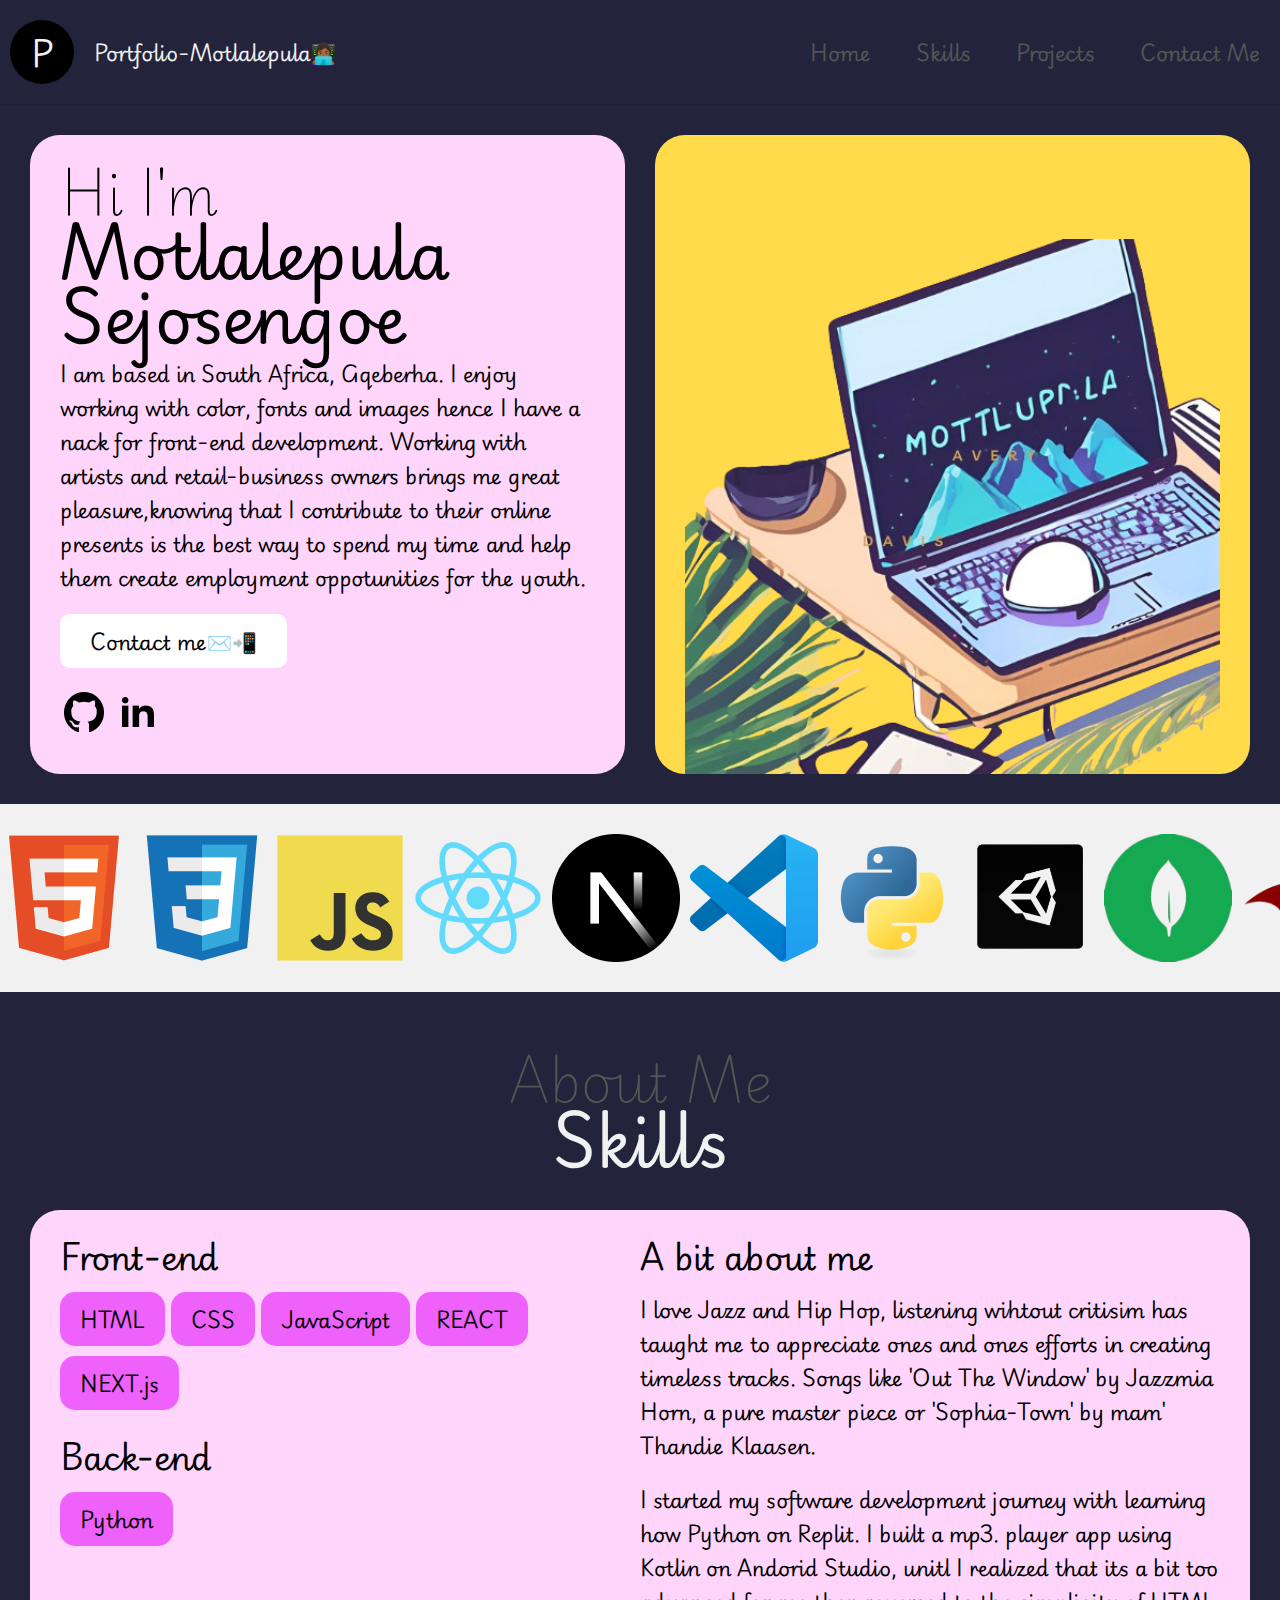
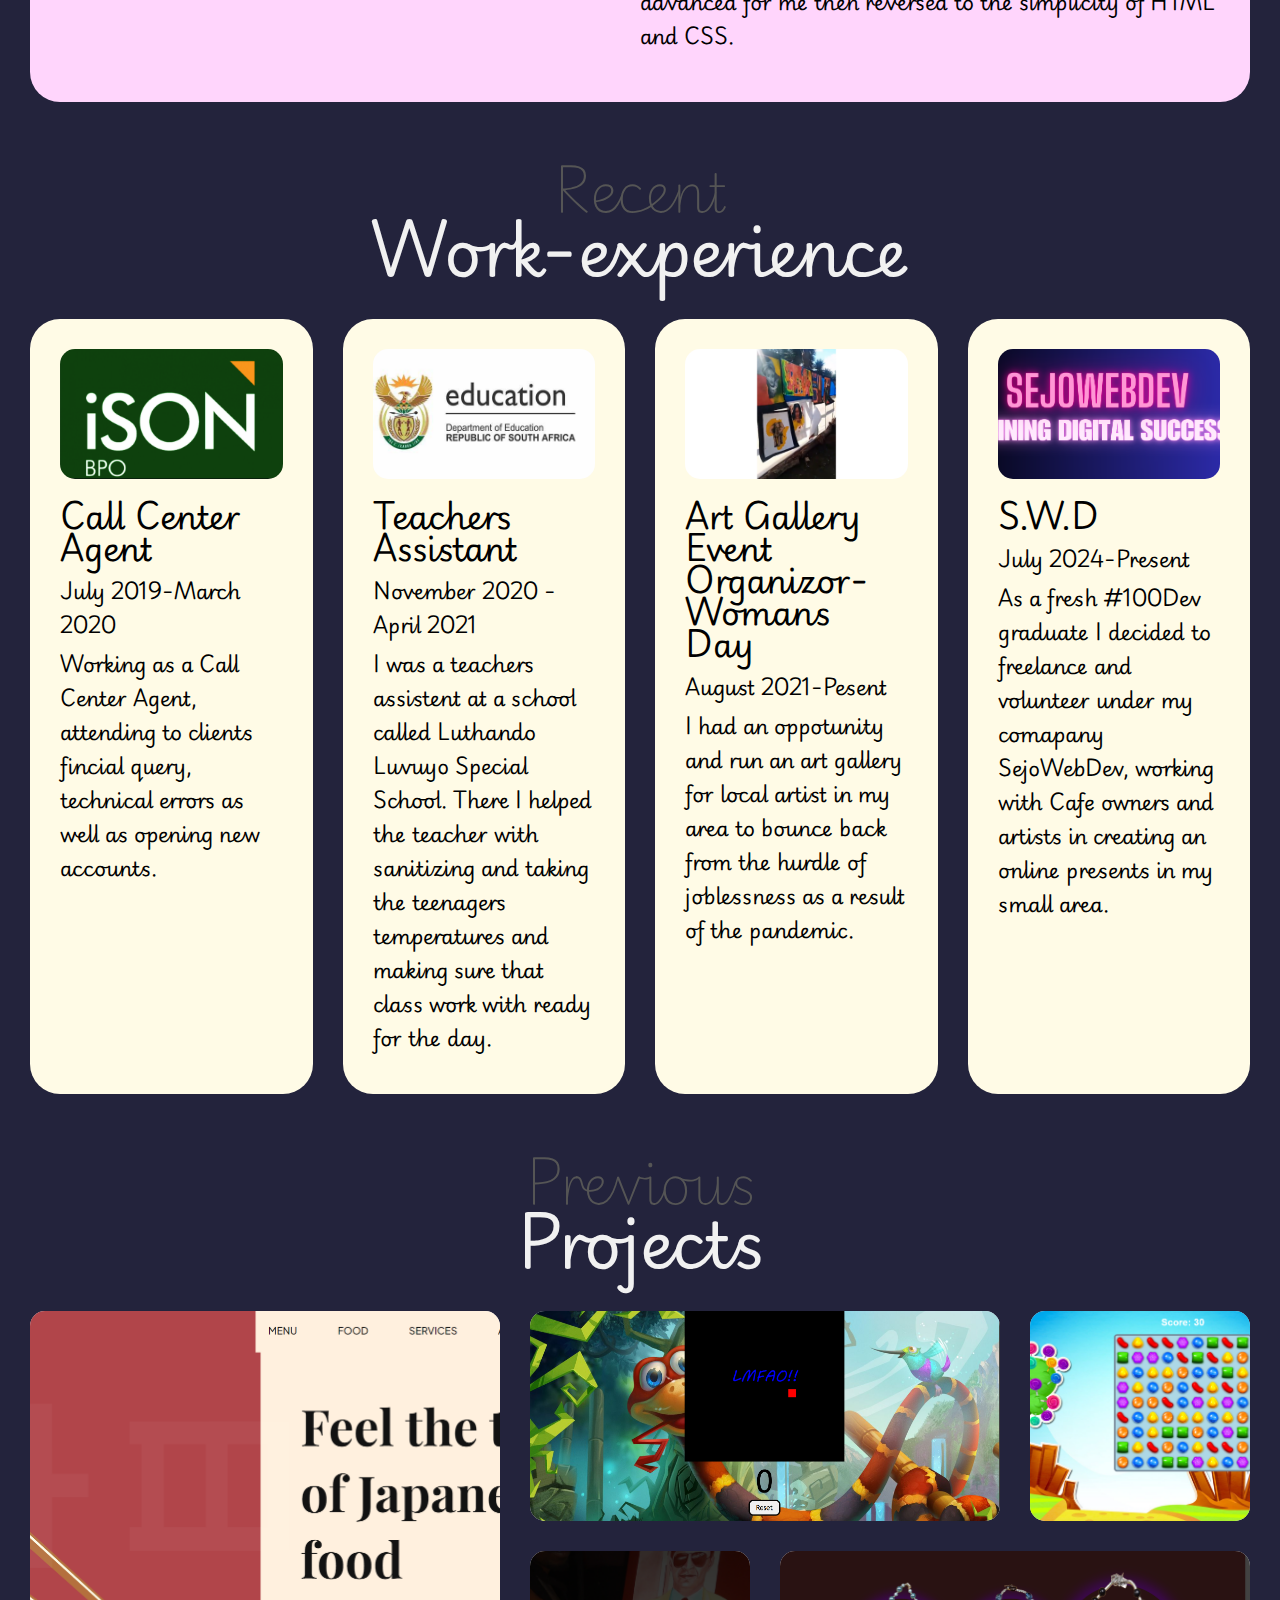
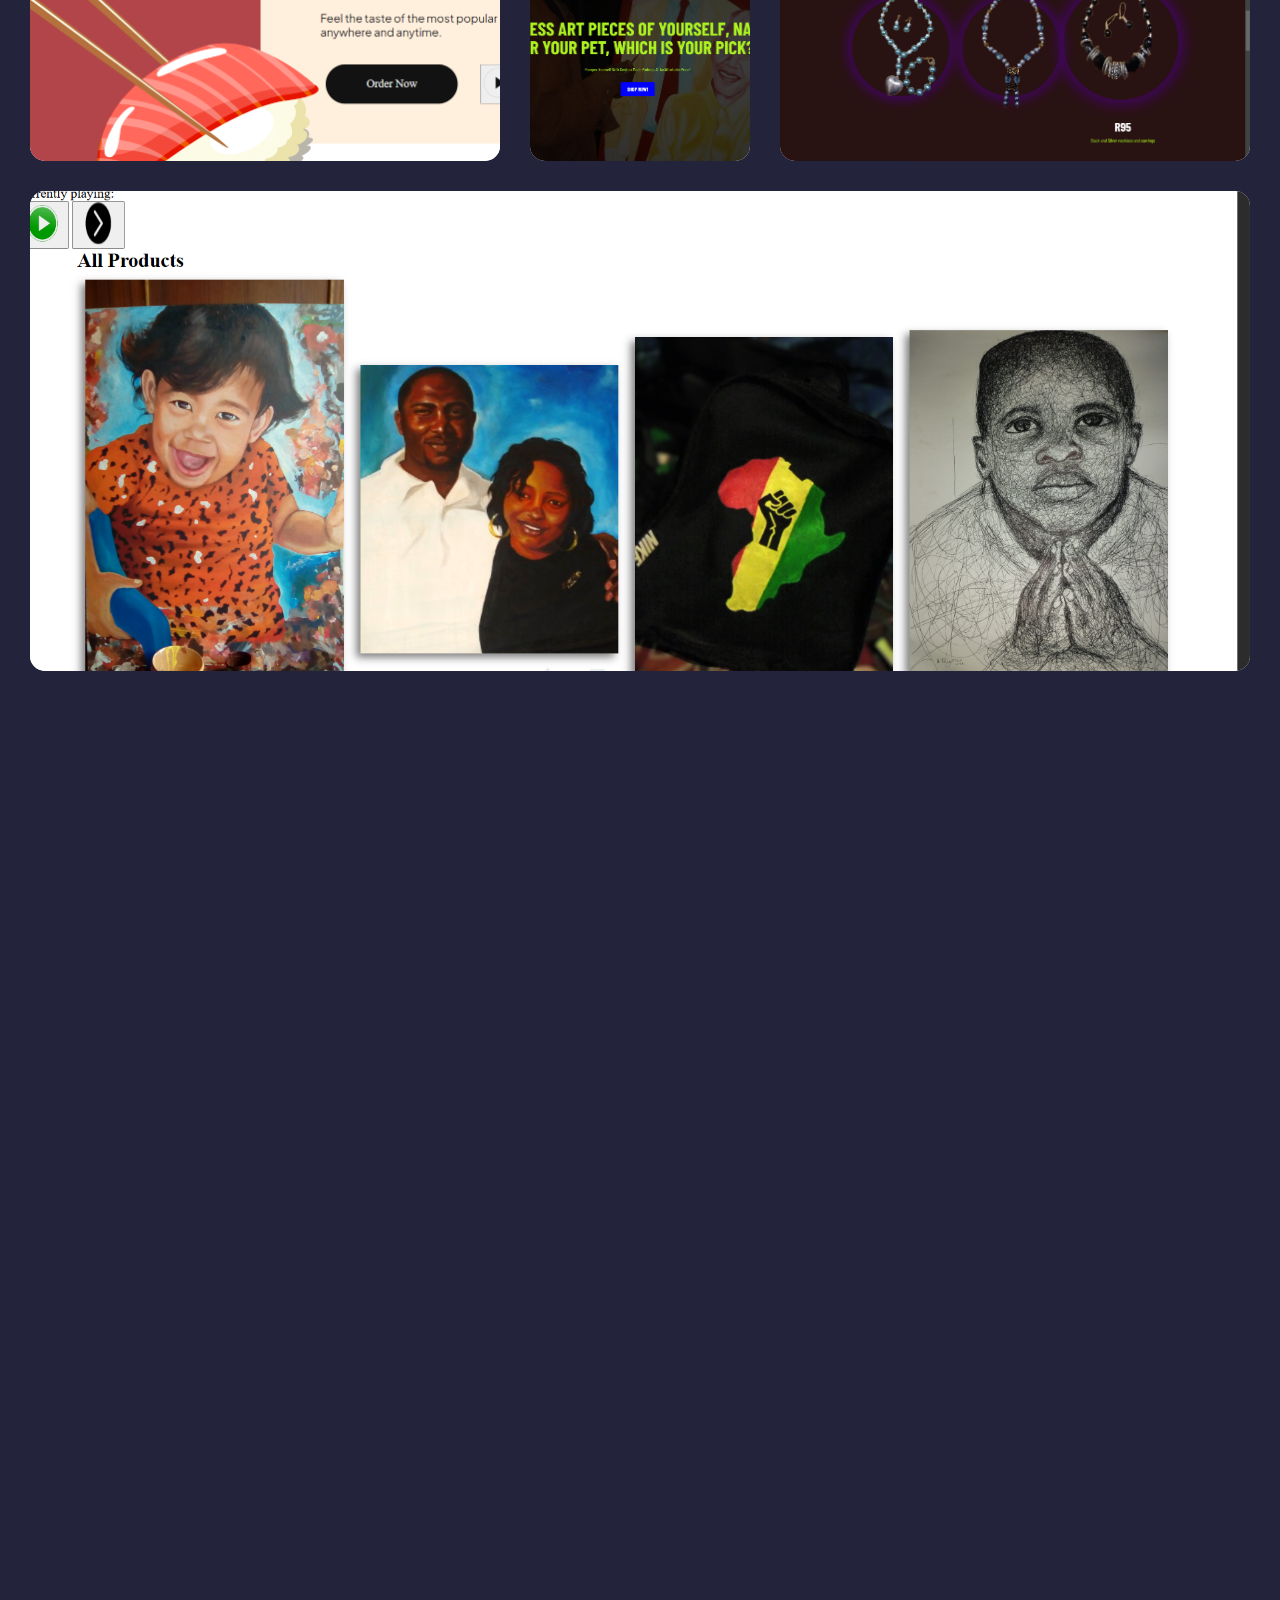
<file: index.html>
<!DOCTYPE html>
<html lang="en">
<head>
    <meta charset="UTF-8">
    <meta name="viewport" content="width=device-width, initial-scale=1.0">
    <title>Portfolio-Motlalepula👩🏾‍💻</title>
    <link rel="preconnect" href="https://fonts.googleapis.com">
    <link rel="preconnect" href="https://fonts.gstatic.com" crossorigin>
    <link href="https://fonts.googleapis.com/css2?family=Cedarville+Cursive&family=Playwrite+GB+S:ital,wght@0,100..400;1,100..400&display=swap" 
    rel="stylesheet">
    <link rel="stylesheet" href="./stylePortfolio.css">
    <link rel="icon" type="image/png" href="./imgs/17_apr_21-removebg-preview.png"><!--get a logo-->
</head>
<body>

    <header>
        <a href="#" class="logo-holder">
            <div class="logo">P</div>
            <div class="logo-text">Portfolio-Motlalepula👩🏾‍💻</div>
         
        </a>
        <nav>
            <ul id="menu"><!--ID later to make it responsive-->
                <li><a href="#">Home</a></li>
                <li><a href="#skills">Skills</a></li> <!--by just adding #skills and #project these will led the user to that page. Make sure to add an ID along side the class to these pages-->
                <li><a href="#projects">Projects</a></li>
                <li><a href="mailto:sejosengoemotalepula@gmail.com" clas="button">Contact Me</a></li>
            </ul>
            <a href="#" class="mobile-toggle" onClick="toggleMobileMenu();"> <!--onClick definted in js-->
                <svg class="w-6 h-6 text-gray-800 dark:text-white" aria-hidden="true" xmlns="http://www.w3.org/2000/svg" width="24" height="24" fill="none" viewBox="0 0 24 24">
                <path stroke="currentColor" stroke-linecap="round" stroke-width="2" d="M5 7h14M5 12h14M5 17h10"/>
              </svg>
              </a>

       </nav> 
    </header>

    <main>
        <section class="hero container"> <!--these are 2 different classes!-->
            <div class="hero-blue">  
                <div>
                    <h1><small> Hi I'm  </small>Motlalepula Sejosengoe</h1>

                    <p>I am based in South Africa, Gqeberha.<span> I enjoy working with color, fonts and images hence I have a nack for front-end development.</span> 
                        Working with artists and retail-business owners brings me great pleasure,knowing that I contribute to their online presents 
                        is the best way to spend my time and help them create employment oppotunities for the youth.</p>   
                     <div class="call-to-action">
                        <!-- <a href="./Software Dev.pdf" class="button black">View Curriculum Vitae 👩🏾‍🎓</a> -->
                        <a href="mailto:sejosengoemotalepula@gmail.com" class="button white">Contact me✉️📲 </a>
                     </div>
                     <div class="social-links">
                        <a href="https://github.com/Motlalepu?tab=repositories"><img src="./imgs/github.png" alt="Gitub" width="48"></a>
                        <a href="in/ motlalepula-sejosengoe-236947175"><img src="./imgs/linkedin.png" alt="Linkedin" width="48" ></a>
                        </div>

                     </div>
                </div>
            <div class="hero-yellow">
                <img src="./imgs/Gold_Luxury_Initial_Circle_Logo-removebg-preview.png" alt="logo" width="100%">

            </div>
        </section>

        <section class="logos container">
            <div class="marquee"> <!--makes things move from left to right-->
                <div class="track">
                    <img src="./imgs/html.png" alt="html logo" width="128">
                    <img src="./imgs/css.png" alt="css logo" width="128">
                    <img src="./imgs/javascript.png" alt="javascript logo" width="128">
                    <img src="./imgs/react.png" alt="html logo" width="128">
                    <img src="./imgs/nextjs.png" alt="next.js logo" width="128">
                    <img src="./imgs/vscode.png" alt="vscode logo" width="128">
                    <img src="./imgs/python.png" alt="python logo" width="128">
                    <img src="./imgs/unity_logo_2-removebg-preview.png" alt="unity logo" width="128">
                    <img src="./imgs/mongodb-removebg-preview.png" alt="mongodb-removebg-preview" width="128">
                    <img src="./imgs/mongoose png.png" alt="unity logo" width="128">
                </div>
            </div>

         </section>

         <section id="skills" class="skills container">
            <h2>
               <small>About Me</small> 
               Skills
            </h2>
            <div class="holder-blue">
                <div class="left-column">
                    <h3>Front-end</h3>
                    <ul>
                        <li>HTML</li>
                        <li>CSS</li>
                        <li>JavaScript</li>
                        <li>REACT</li>
                        <li>NEXT.js</li>
                    </ul>
                    <ul>
                        <h3>Back-end</h3>
                        <li>Python</li>
                    </ul>
                </div>
                <div class="right-column">
                    <h3>A bit about me</h3>
                    <p>I love Jazz and Hip Hop, listening wihtout critisim has taught me to appreciate ones and ones efforts in creating timeless tracks.
                        Songs like 'Out The Window' by Jazzmia Horn, a pure master piece or 'Sophia-Town' by mam' Thandie Klaasen. </p>
                    <p>I started my software development journey with learning how Python on Replit. I built a mp3. player app using Kotlin on Andorid Studio, unitl I realized that its a bit too advanced for me then reversed to the simplicity of HTML and CSS.</p>
                     
                </div>
            </div>
         </section>

         <section class="work-experience container">
            <h2>
                <small>Recent</small>
                Work-experience
            </h2>

            <div class="jobs">

                <article>
                    <figure>
                        <div>
                            <img src="imgs/ison.jpeg" alt="" width="100%">
                            <figcaption>iSon BPO logo</figcaption>
                        </div>
                    </figure>
                    <h3>Call Center Agent</h3>
                    <div> July 2019-March 2020</div>
                    <p>Working as a Call Center Agent, attending to clients fincial query, technical errors as well as opening new accounts.</p>
                </article>    

               <article>
                    <figure>
                        <div>
                            <img src="imgs/teaching.jpeg" alt="" width="100%">
                            <figcaption>The Department of Education</figcaption>
                        </div>
                    </figure>
                    <h3>Teachers Assistant</h3>
                    <div> November 2020 - April 2021</div>
                    <p>I was a teachers assistent at a school called Luthando Luvuyo Special School. There I helped the teacher with 
                        sanitizing and taking the teenagers  temperatures and making sure that class work with ready for the day.</p>
                </article>    

                <article>
                    <figure>
                        <div>
                            <img src="imgs/gallerist.png" alt="" width="100%">
                            <figcaption>The Art Fair</figcaption>
                        </div>
                    </figure>
                    <h3>Art Gallery Event Organizor- Womans Day</h3>
                    <div>August 2021-Pesent</div>
                    <p>I had an oppotunity and run an art gallery for local artist in my area to bounce back from the hurdle of 
                        joblessness as a result of the pandemic.</p>
                </article>

                <article>
                    <figure>
                        <div>
                            <img src="imgs/SEJO.png" alt="" width="100%">
                            <figcaption>SejoWebDev logo</figcaption>
                        </div>
                    </figure>
                    <h3>S.W.D</h3>
                    <div>July 2024-Present</div>
                    <p>As a fresh #100Dev graduate I decided to freelance and volunteer under my comapany SejoWebDev, working with Cafe owners and artists in creating an online presents in my small area. </p>
                </article> 
            </div>
         </section>

         <section id="projects" class="bento container">
            <h2>
                <small>Previous</small> <!--Where projectswill be placed -->
                Projects
            </h2>
            <div class="bento-grid"> <!--add links-->

                <a href="file:///C:/Users/nomvu/Downloads/sushi-main/sushi-main/index.html" class="bento-item" target="_blank">
                    <img src="imgs/sushipic.png" width="100%" alt="Project 2 Image">
                    <figcaption>Sushiwoman</figcaption>
                  </a>
                <a href="game.html" class="bento-item" target="_blank">
                    <img src="imgs/Screenshot 2024-10-28 213217.png" width="100%" alt="Louie X Project Image">
                    <h3>Louie X</h3>
                  </a>

                  <a href="indexcandy.html" class="bento-item" target="_blank">
                    <img src="imgs/candy crush.png" width="100%" alt="Louie X Project Image">
                     
                    <h3>Sublim Jewl'Art</h3>
                  </a>

                <a href="indexLouie.html" class="bento-item" target="_blank">
                    <img src="imgs/louie2.png" width="100%" alt="Project 2 Image">
                    <h3>Classic Snake Game</h3>
                </a>

                <a href="indexjewlspro.html" class="bento-item" target="_blank">
                    <img src="imgs/sublim.png" width="100%" alt="Project 2 Image">
                    <h3>Candy Crush</h3>
                  </a>
                  <a href="indexaura.html" class="bento-item" target="_blank">
                    <img src="imgs/aiaura.png" width="100%" alt="Project 2 Image">
                    <h3>Sublim Jewl'Art</h3>
                  </a>
                 

            </div>
         </section>

         <!-- <section class="chatbot container">
            <h2>
                <small>Let's Chat emoji</small>
                Chatbot
            </h2>
            <div class="chatbot-blue">
                <div class="chat-info">
                    <h3>Azure AI Chatbot</h3>
                    <p>I have put together here a chatbot which knows all my skills, work experience and has a copy of my CV/Resume. You can use it to ask questions about me to get a better idea of who I am and what I have done.</p>
                    <p>You can also download my Curriculum Vitae here if you want to take a look at it.I am currently looking for new oppotunities so if you have a project you think I would be a good fit for, please keep in touch!</p>
                    <a href="./Software Dev.pdf" class="button black">Download Curriculum Vitae</a>
                </div>
                <div class="chat-box">
                    <div class="scroll-area">
                        <ul id="chat-log">
                            <li>
                                <span class="avatar bot">AI</span>
                                <div class="message"> Hi, I'm a friendly chatbot that lets you interact with this protfolio and CV. How can I help you?</div>
                            </li>
                            <li>
                                <span class="avatar user">User</span>
                                <div class="message">I have a question to ask you about this CV</div>
                            </li>
                        </ul>
                    </div>
                      
                    <div class="chat-message">
                        <input type="text" placeholder="Hey Motlalepula, what skills are you best at?">
                        <button class="button black">Send</button>
                    </div>
                    
                </div>
            </div>
         </section> -->
    </main>

</body>
<script src="scriptPortfolio.js"></script>
</html>
</file>
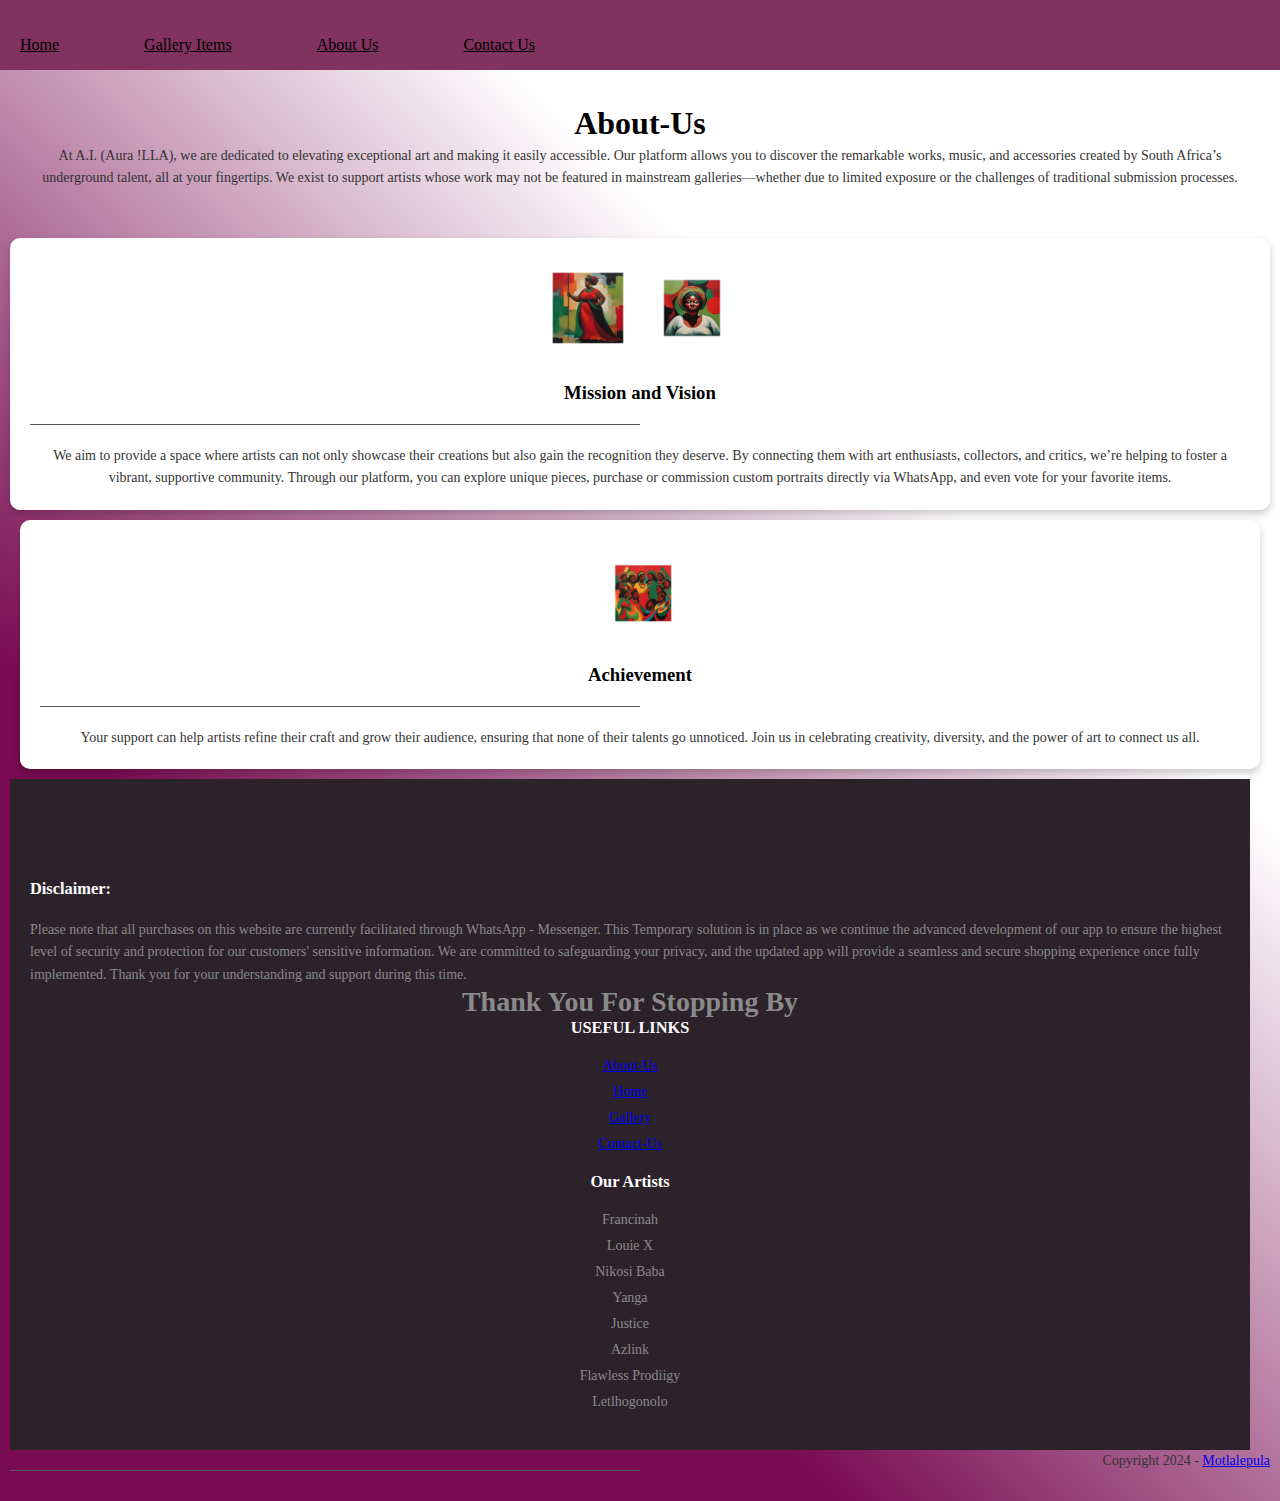
<file: aboutUs.html>
<!DOCTYPE html>
<html lang="en">
<head>
    <!-- Google tag (gtag.js) -->
<script async src="https://www.googletagmanager.com/gtag/js?id=G-ZJ5R4K8G3Z"></script>
<script>
  window.dataLayer = window.dataLayer || [];
  function gtag(){dataLayer.push(arguments);}
  gtag('js', new Date());

  gtag('config', 'G-ZJ5R4K8G3Z');
</script>
      <script async src="https://pagead2.googlesyndication.com/pagead/js/adsbygoogle.js?client=ca-pub-6626743328420926"
     crossorigin="anonymous"></script>
    <meta charset="UTF-8">
    <meta http-equiv="X-UA-Compatible" content="">
    <link rel="icon" type= "image/x-icon" href="assets/2-removebg-preview.png">
    <link rel="preconnect" href="https://fonts.googleapis.com">
    <link href="https://fonts.googleapis.com/css2?family=Barlow+Condensed:ital,wght@0,100;0,200;0,300;0,400;0,500;0,600;0,700;0,800;0,900;1,100;1,200;1,300;1,400;1,500;1,600;1,700;1,800;1,900&family=Cedarville+Cursive&family=Playfair+Display:ital,wght@0,400..900;1,400..900&family=Playwrite+GB+S:ital,wght@0,100..400;1,100..400&display=swap" rel="stylesheet">    
    <meta name="viewport" content="width=device-width, initial-scale=1.0">
    <title>About Us</title>
    <link rel="stylesheet" href="aboutUs.css">
</head>
<body>
   
        <header> 
                <nav>
                    <ul id="menu">
                        <li><a href="index.html">Home</a></li>
                        <li><a href="prodcutionDetail.html">Gallery Items</a></li> <!--by just adding #skills and #project these will led the user to that page. Make sure to add an ID along side the class to these pages-->
                        <li><a href="aboutUs.html">About Us</a></li>
                        <li><a href="mailto:sejosengoemotalepula@gmail.com" clas="button">Contact Us</a></li>
                    </ul>
                    <!-- Burger Menu for mobile view -->
                <div id="burger-menu">
                    <div></div>
                    <div></div>
                    <div></div>
                </div>
                </nav> 
        </header>

    <section id="about">
        <div class="about1">
            <h1>About-Us</h1>
            <p>At A.I. (Aura !LLA), we are dedicated to elevating exceptional art and making it easily accessible. 
                Our platform allows you to discover the remarkable works, music, and accessories created by South Africa’s underground talent, 
                all at your fingertips. We exist to support artists whose work may not be featured in mainstream galleries—whether due to limited 
                exposure or the challenges of traditional submission processes. </p>
        </div>

       <div id="about2">
        <div class="contentBox">
            <div class="container">
                <div class="row">
                    <div class="col4">
                        <div class="aboutItem textCenter">
                           <img src="assets/mission.png"> 
                           <img src="assets/vision-removebg-preview.png"> 
                           <h3>Mission and Vision</h3>
                           <hr>
                           <p>We aim to provide a space where artists can not only showcase their creations but also gain the recognition they deserve. 
                            By connecting them with art enthusiasts, collectors, and critics, we’re 
                            helping to foster a vibrant, supportive community. Through our platform, you can explore unique pieces, 
                            purchase or commission custom portraits directly via WhatsApp, and even vote for your favorite items.</p>
                        </div>
                    <!-- </div> -->

                    <!-- <div class="row">
                        <div class="col4">
                            <div class="aboutItem textCenter">
                               <img src="assets/vision-removebg-preview.png"> 
                               <h3>Vision</h3>
                               <hr>
                               <p>We aim to provide a space where artists can not only showcase their creations but also gain the recognition they deserve. 
                                By connecting art enthusiasts, collectors, and critics, we’re 
                                helping to foster a vibrant, supportive community. Through our platform, you can explore unique pieces, 
                                purchase or commission custom portraits directly via WhatsApp, and even vote for your favorite items.</p>
                            </div> -->
                        <!-- </div> -->

                        <div class="row">
                            <div class="col4">
                                <div class="aboutItem textCenter">
                                   <img src="assets/achievments.png"> 
                                   <h3>Achievement</h3>
                                   <hr>
                                   <p>Your support can help artists refine their craft and grow their audience, ensuring that none of their talents 
                                    go unnoticed. Join us in celebrating creativity, diversity, and the power of art to connect us all.</p>
                                </div>
                            </div>


                        
                            <div class="footer">
                                <div class="container-footer">
                                    <div class="row">
                                        <div class="footer-col-1"></div>
                                            <!-- <h3>Download Our App </h3>-->
                                        </div>
                                
                                        <div class="footer-col-2"></div>
                                            <h3>Disclaimer:</h3>
                                            <p>Please note that all purchases on this website are currently facilitated through WhatsApp - Messenger. 
                                                This Temporary solution is in place as we continue the advanced development of our app to ensure the
                                                highest level of security and protection for our customers' sensitive information. We are committed to 
                                                safeguarding your privacy, and the updated app will provide a seamless and secure shopping experience once fully implemented.
                                                Thank you for your understanding and support during this time.</p>
                                    </div>
                            
                                    <div class="footer-col-3">
                                          <ul>
                                            <h1> Thank You For Stopping By </h1>
                                            <h3> USEFUL LINKS</h3>
                                          <li><a href="aboutUs.cs">About-Us</a></li>   
                                            <li><a href="index.html">Home</a></li> 
                                            <li><a href="prodcutionDetail.html">Gallery</a></li> 
                                            <li><a href="mailto:sejosengoemotalepula@gmail.com">Contact-Us</a></li> 
                                        </ul>
                                    </div>
                            
                                <div class="footer-col-4">
                                    <h3> Our Artists</h3>
                                    <ul>
                                        <li>Francinah</li>
                                        <li>Louie X</li>
                                        <li>Nikosi Baba</li>
                                        <li>Yanga</li>
                                        <li>Justice</li>
                                        <li>Azlink</li>
                                        <li>Flawless Prodiigy</li>
                                        <li>Letlhogonolo</li>
                                    </ul>
                                </div>
                            </div>
                            <hr>
                            <p class="Copyright">Copyright 2024 - <a href="file:///C:/Users/nomvu/OneDrive/Desktop/Motlalepula%20Sejosengoe/indexPortfolio.html">Motlalepula</a>  </p>
                            
                                </div>
                            </div>
      
    </section>
    <!-- <script src="scriptAura.js"></script> -->
 </body>
</html>
</file>
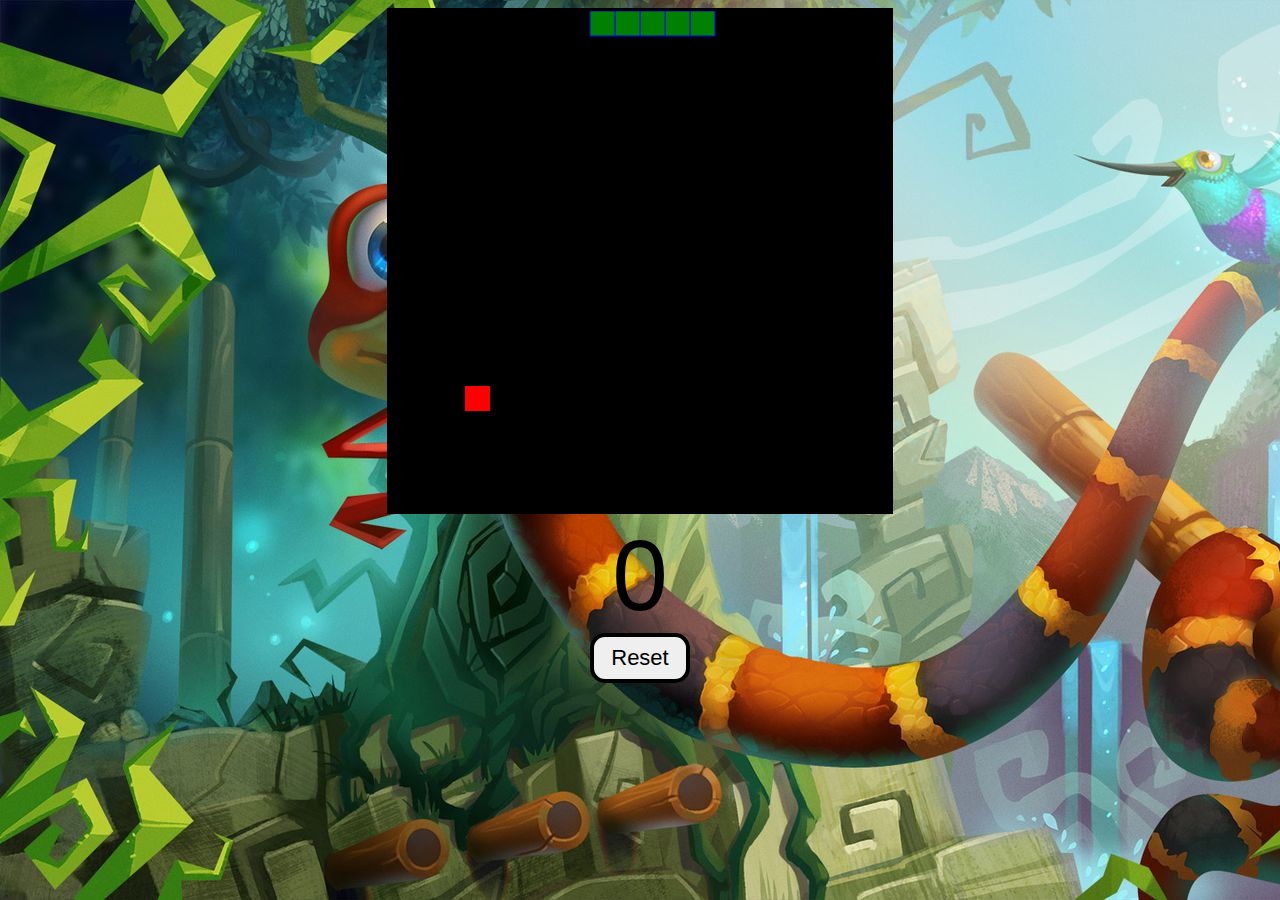
<file: game.html>
<!DOCTYPE html>
<html lang ="en">
<head>
  <meta charset="UTF-8">
  <meta http-equiv="X-UA-Compatible" content="IE=edge">
  <meta name="viewport" content="width=device-width, initial-scale=1.0">
  <title>Snake Game</title>
  <link rel="stylesheet" href="game.css">
         
</head>
<body> 
  <div id="gameContainer">
    <!--SOC is broken here to acssess JS easier-->
    <canvas id="gameBoard"  width="500" height="500"></canvas>
    <div id="scoreText">0</div>
    <button id="resetBtn">Reset</button>  
     
              
           
  </div>
  <script src="game.js"></script>
</body> 
</html>
</file>
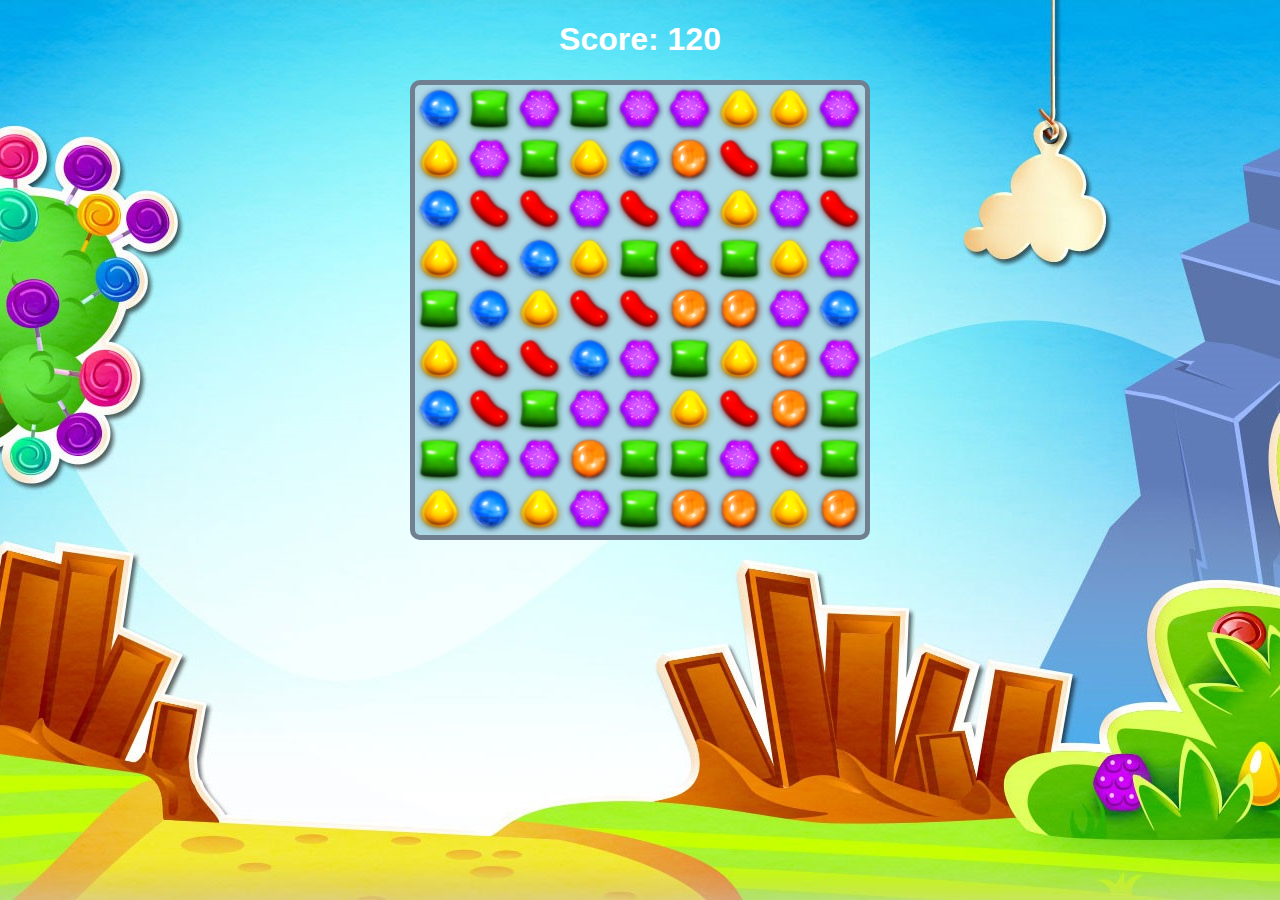
<file: indexcandy.html>
<!DOCTYPE html>
<html>
    <head>
        <meta charset="UTF-8">
        <meta name="viewport" content="width=device-width, initial-scale=1.0">
        <title>Candy Crush</title>
        <link rel="stylesheet" href="candy.css">
        <script src="candy.js"></script>
    </head>

    <body>
        <h1>Score: <span id="score">0</span></h1>
        <div id="board"></div>
    </body>
</html>
</file>
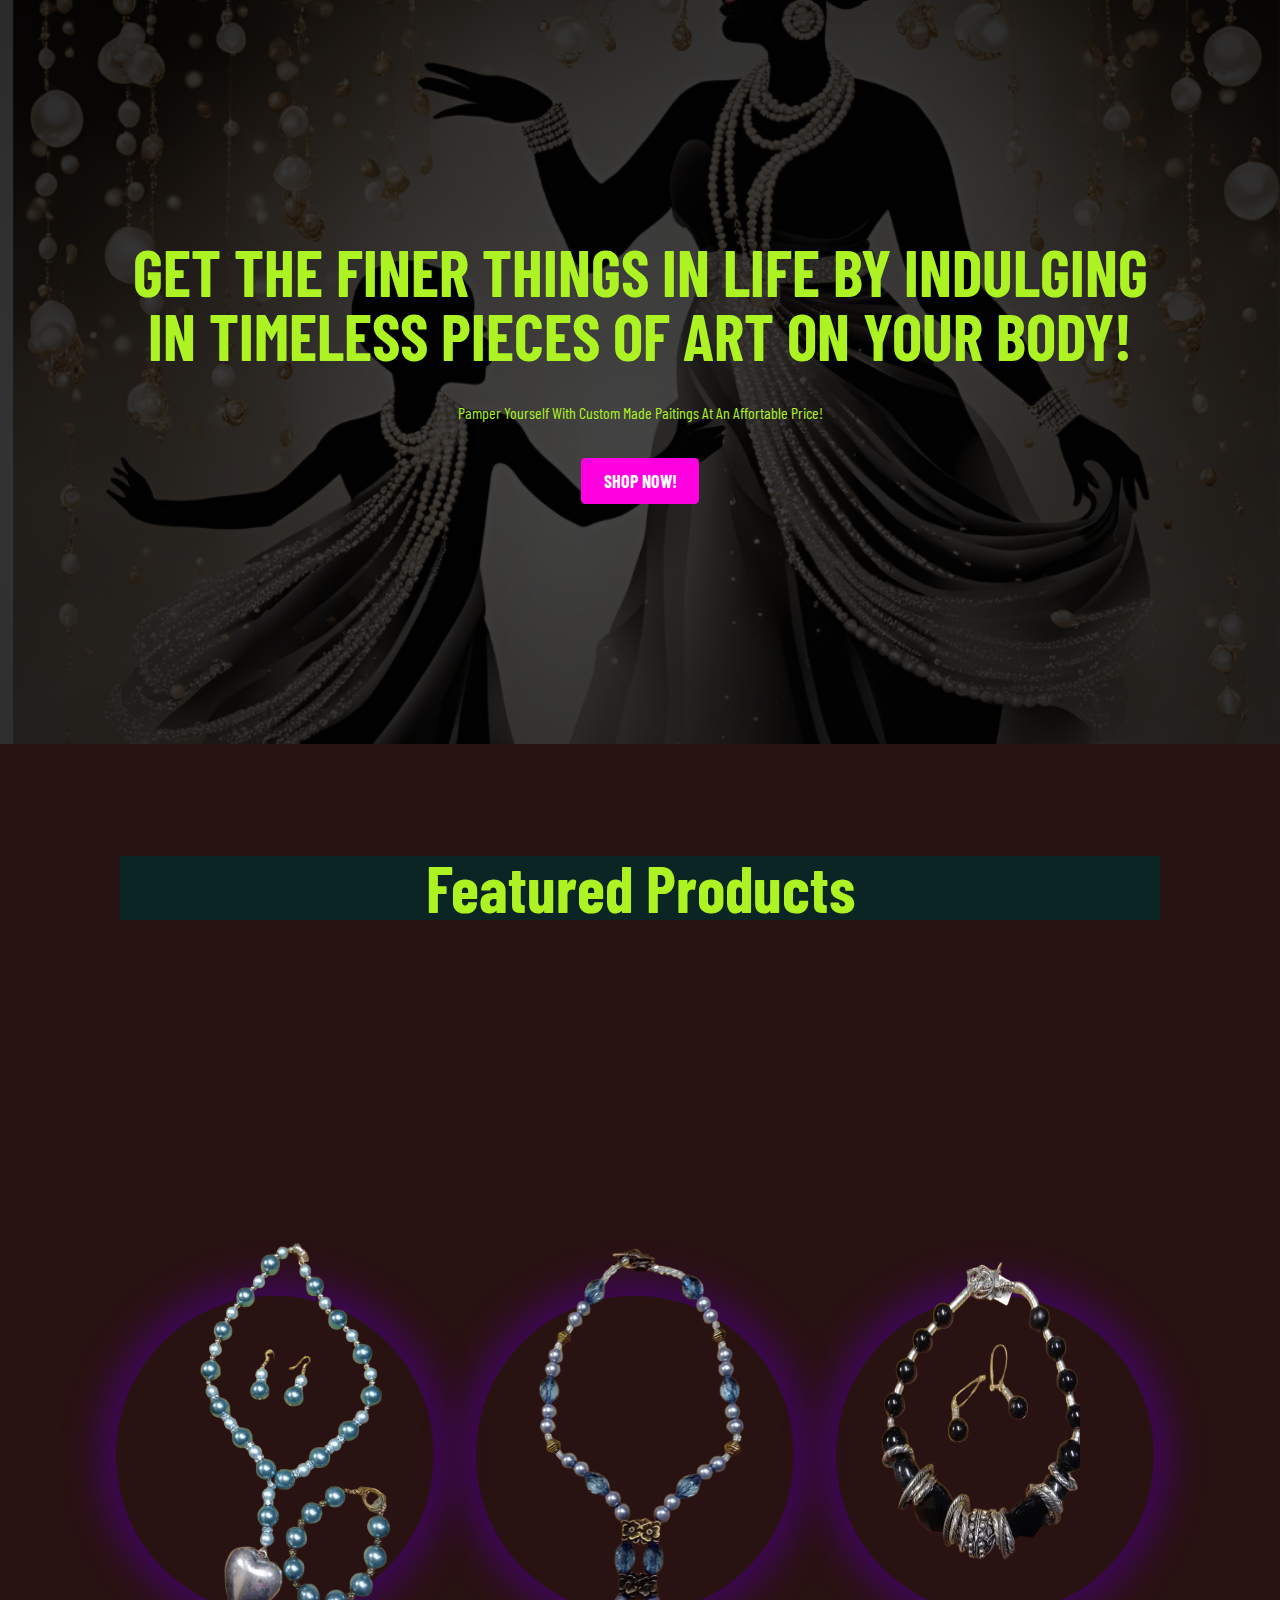
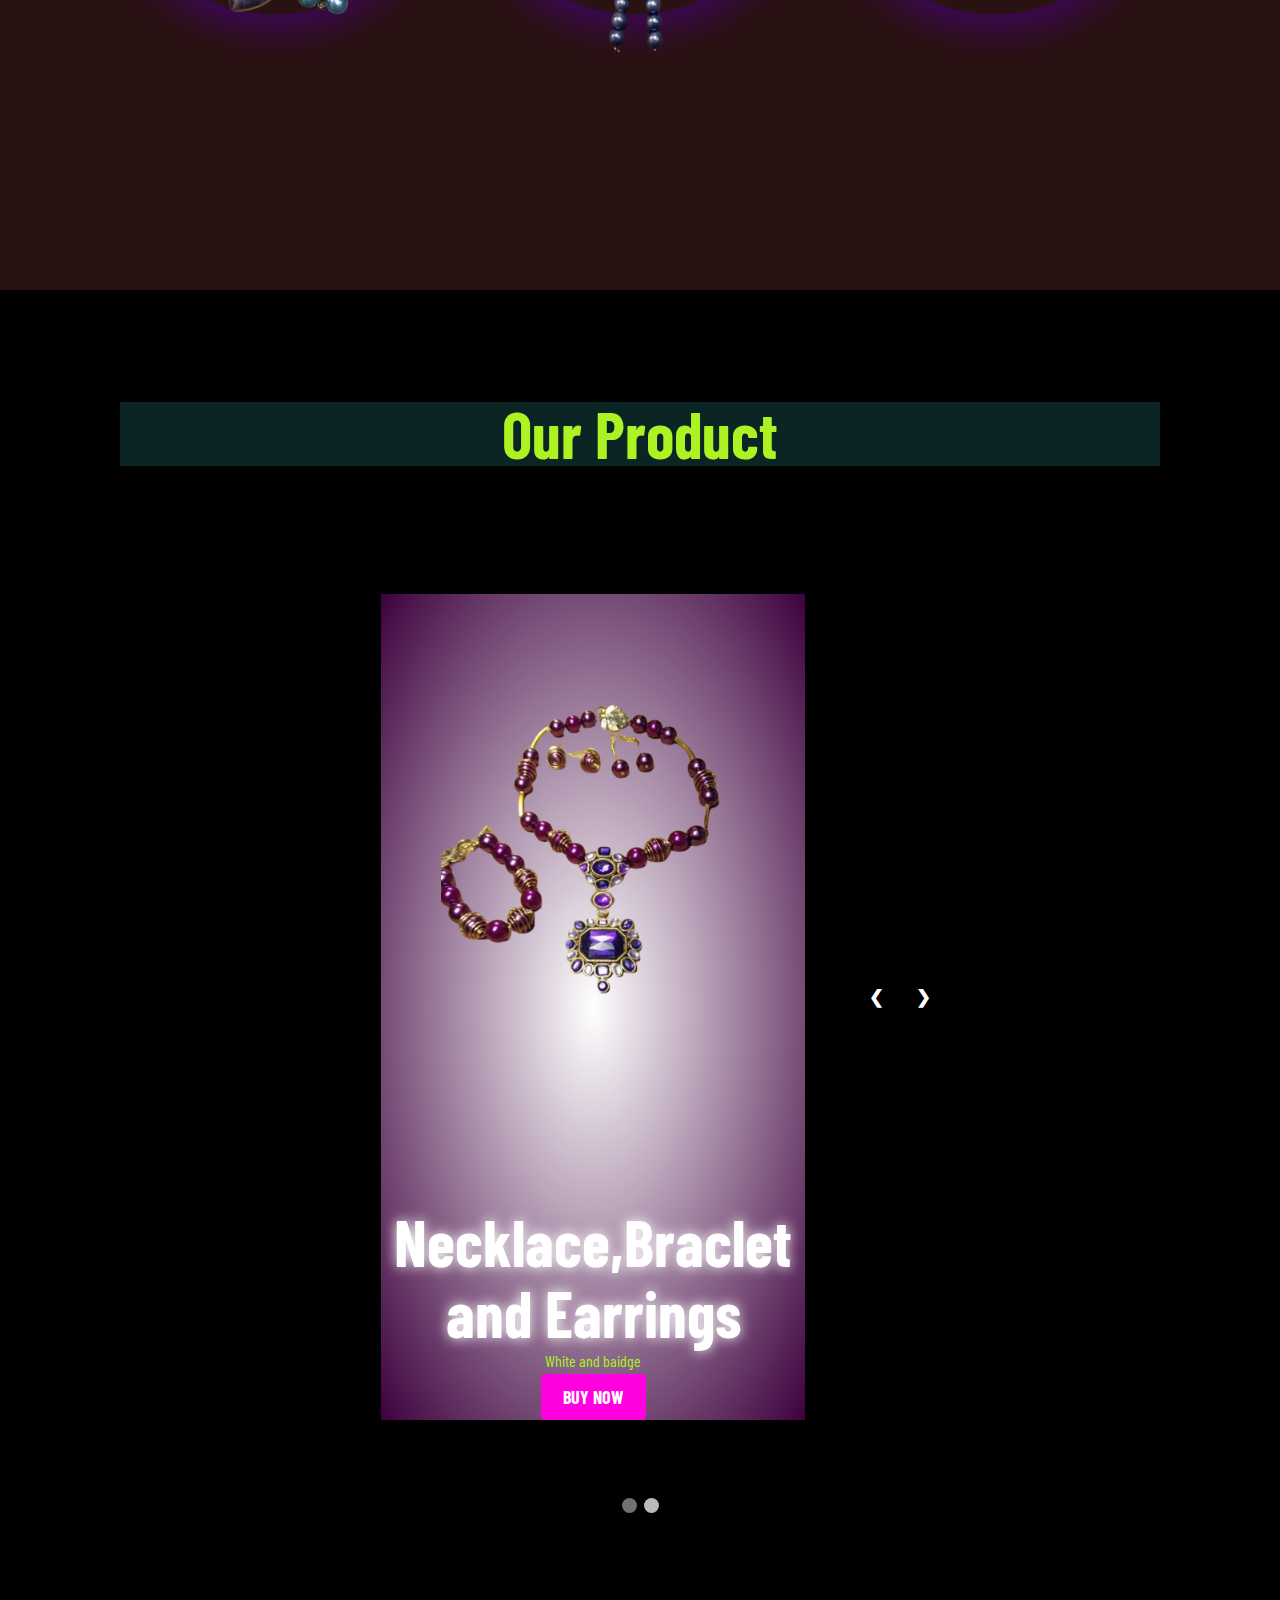
<file: indexjewlspro.html>
<!DOCTYPE html>
<html lang="en">
<head>
    <meta charset="UTF-8">
    <meta name="viewport" content="width=device-width, initial-scale=1.0">
    <meta http-equiv="X-UA-Compatible" content="">
    <title>Sublim JewlArt</title>
    <link rel="icon" type= "image/x-icon" href="assets/favicon.ico">
    <link rel="preconnect" href="https://fonts.googleapis.com">
    <link href="https://fonts.googleapis.com/css2?family=Barlow+Condensed:ital,wght@0,100;0,200;0,300;0,400;0,500;0,600;0,700;0,800;0,900;1,100;1,200;1,300;1,400;1,500;1,600;1,700;1,800;1,900&family=Cedarville+Cursive&family=Playfair+Display:ital,wght@0,400..900;1,400..900&family=Playwrite+GB+S:ital,wght@0,100..400;1,100..400&display=swap" rel="stylesheet">    
    <link rel="stylesheet" href="stylejewlspro.css">
</head>


<body>
    <header class="hero">
        <div class="container spacing">
            <h1 class="primary-title">Get The Finer Things In Life By Indulging In Timeless Pieces Of Art On Your Body!</h1>
            <p>Pamper Yourself With Custom Made Paitings At An Affortable Price!</p> <!--add more-->
            <a href="#featured_product" class="btn">Shop Now!</a>
        </div>
    </header>

    <main>
    <section class="featured">
        <div class="container">
            <h2 class="section-title">Featured Products</h2>
            <div class="split">
                <a href="#" class="featured__item">
                    <img src="assets/blue_and_sliver_heart-removebg-preview.png"  alt="Blue and Silver heart necklace,earrings and braclet" 
                    class="featured__img"  >
                    <p class="featured__details"><span> R167</span>Blue and Silver heart necklace,earrings and braclet</p>
                </a>

                <a href="#" class="featured__item">
                    <img src="assets/BlueFlowers-removebg-preview.png" alt="Blue flower " 
                    class="featured__img"> <!--to type manu rows at the same time point cursor then alt to select in other rows-->
                    <p class="featured__details"><span> R80 </span>Blue Flower Necklace</p>
                </a>


                <a href="#" class="featured__item">
                    <img src="assets/balck_and_sliver_-removebg-preview.png" alt="Black and Silver necklace and earrings " 
                    class="featured__img" style="width: 80%; height: 120%">  
                    <p class="featured__details"><span> R95</span>Black and Silver necklace and earrings </p>
                </a>
            </div>
        </div>
    </section>

<!--convert to slideshow-->    
    <section class="our-products">
         <div class="container"> <!--div is normally to split items apart-->
            <h2 class="section-title">Our Product</h2>

            <div class="slideshow-container"> 

            <div class="mySlides fade">  
            <article class="product">
                <img src="assets/earings_necklace_braclets_purple-removebg-preview.png" alt="" class="product__img">
                <h3 class="product__title">Necklace,Braclet and Earrings</h3>
                <p class="product__colour">White and baidge</p>
                <a href="#" class="btn"> BUY NOW </a>
            </article>
            </div>
            
            <div class="mySlides fade">
            <article class="product">
                <img src="assets/earrings_braclest_badge_and_white-removebg-preview.png" alt="" class="product__img">
                <h3 class="product__title"> Necklace</h3>
                <p class="product__colour">Acrylic Paint, Canvas</p>
                <a href="#" class="btn"> BUY NOW </a>
            </article>
            </div>
                 
            
            <div class="mySlides fade">
            <article class="product">
                <img src="assets/gems-removebg-preview.png" alt="" class="product__img">
                <h3 class="product__title">Necklace</h3>
                <p class="product__colour">Purple</p>
                <a href="#" class="btn"> BUY NOW </a>
            </article>
            </div>

            <div class="mySlides fade">
            <article class="product">
                <img src="assets/globalpink-removebg-preview.png" alt="" class="product__img">
                <h3 class="product__title">Necklace</h3>
                <p class="product__colour">Blush Pink</p>
                <a href="#" class="btn"> BUY NOW </a>
            </article>
            </div>

 <!-- Next and previous buttons --> 
             
        <a class="prev" onclick="plusSlides(-1)">&#10094;</a>
        <a class="next" onclick="plusSlides(1)">&#10095;</a>
    </div>
    <br>

       <!-- The dots/circles -->
       <div style="text-align:center">
        <span class="dot" onclick="currentSlide(1)"></span>
        <span class="dot" onclick="currentSlide(2)"></span>
        <!-- Add more dots as needed -->
      </div>
    </div>
</section>
</main>

<script src="scriptjewlsspro.js"></script>
</body>
</html>

<!--NOTES-->
<!--With this project I leant a short cut way of creating elemnts with their 
classes and nesting(child parent)eg, "a.featured__item*3>img+p.featured__detail"-->
</file>
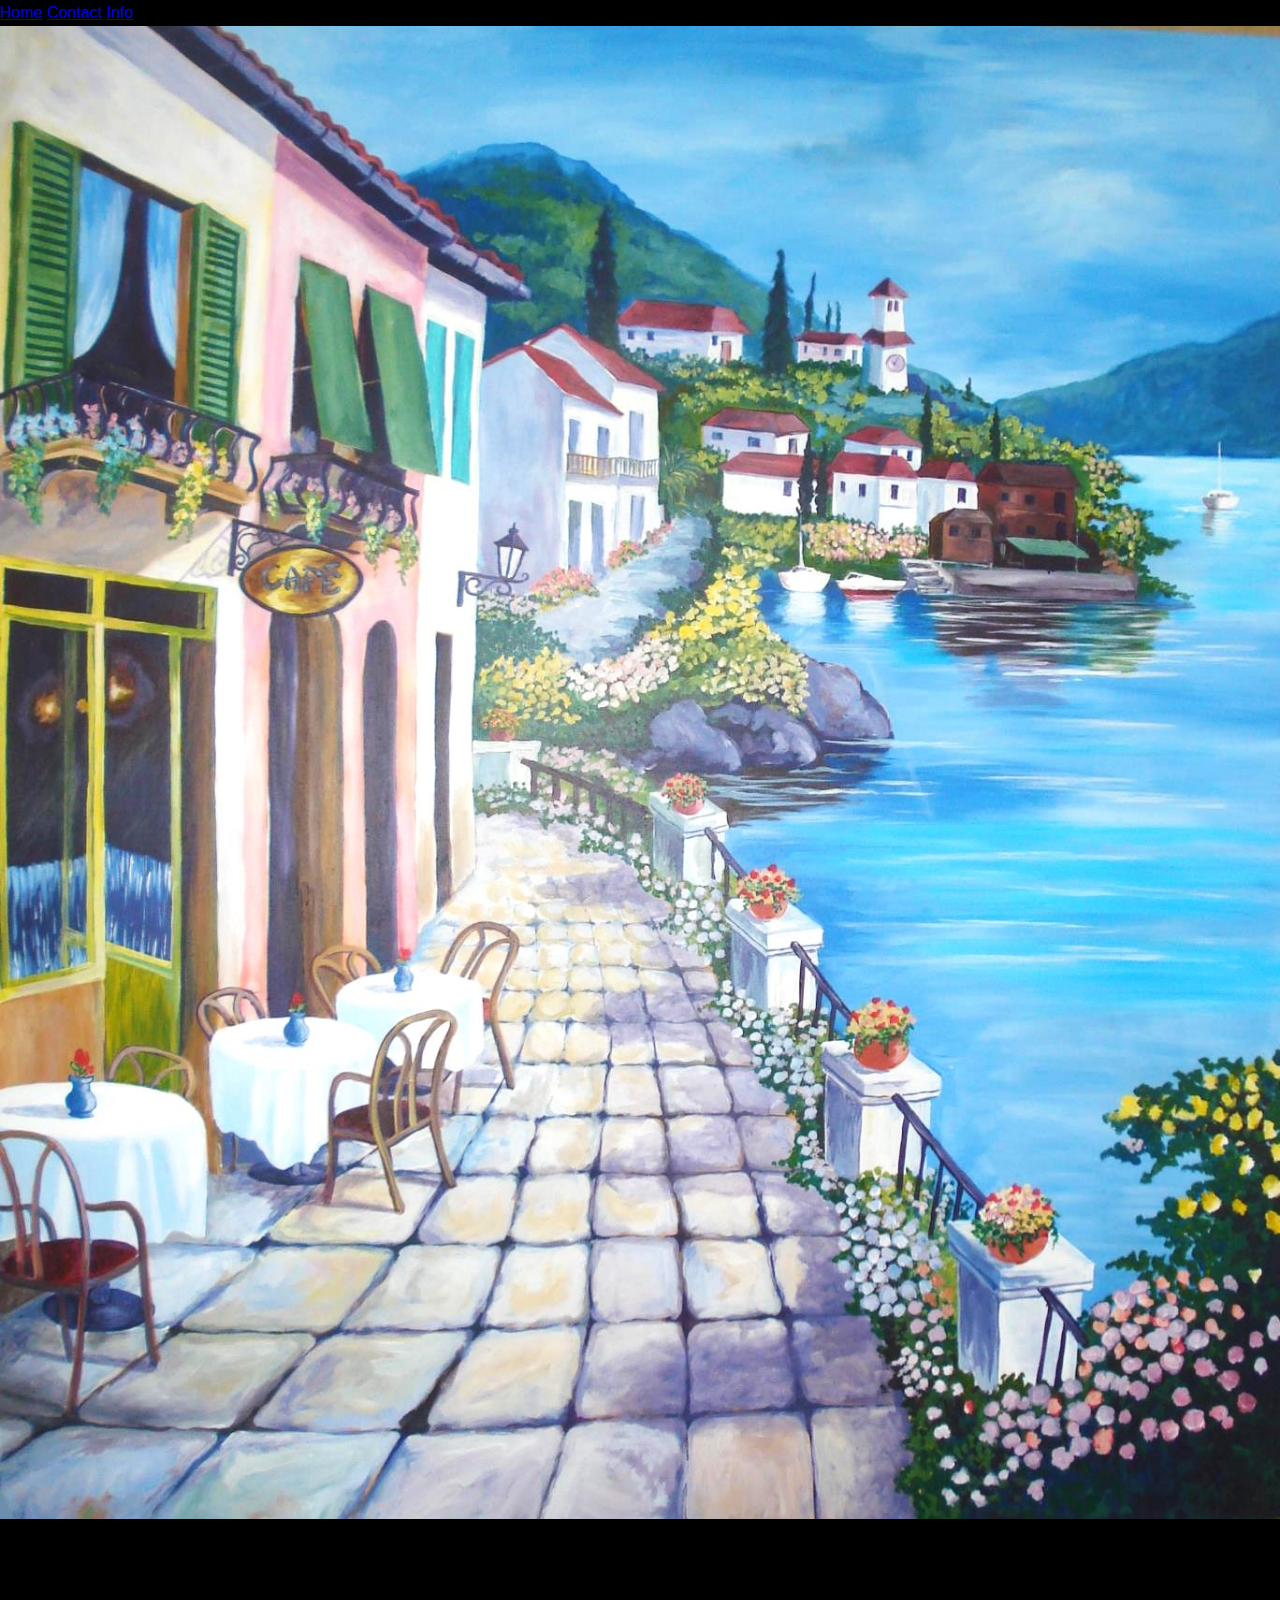
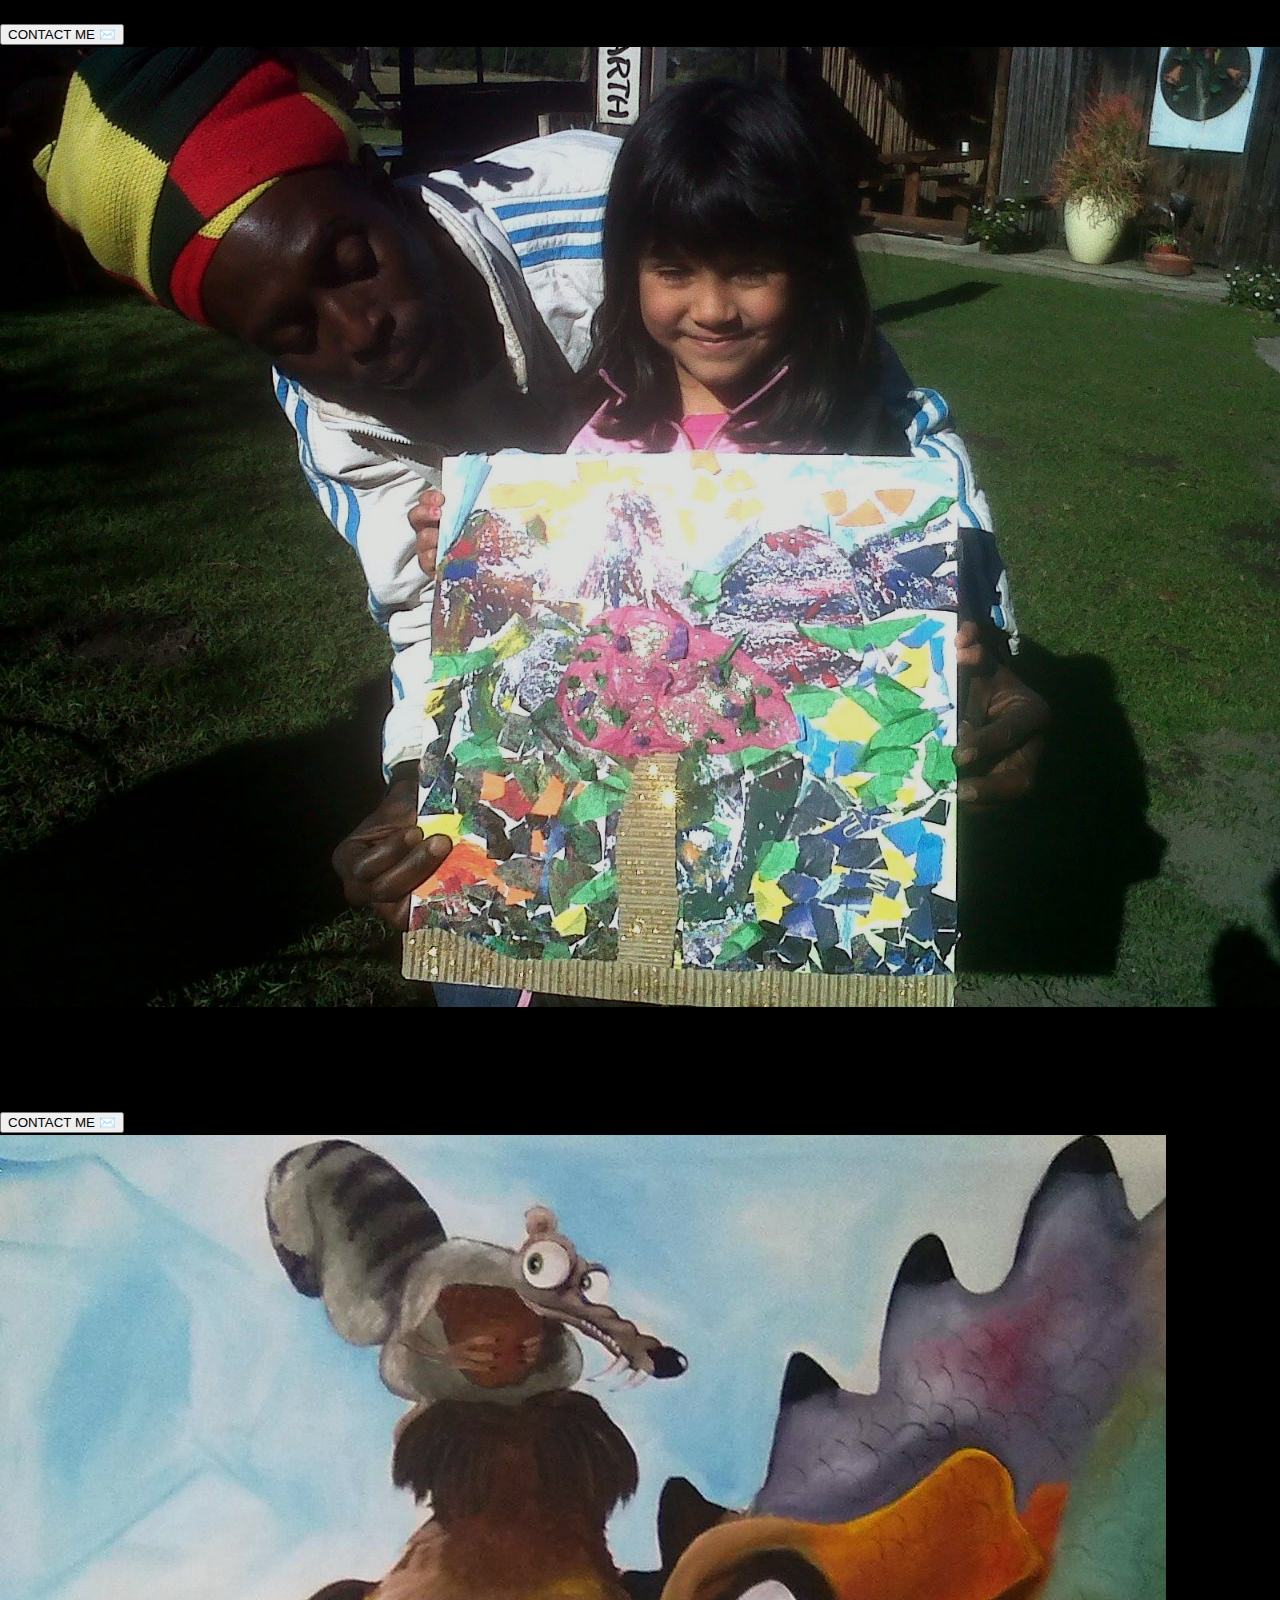
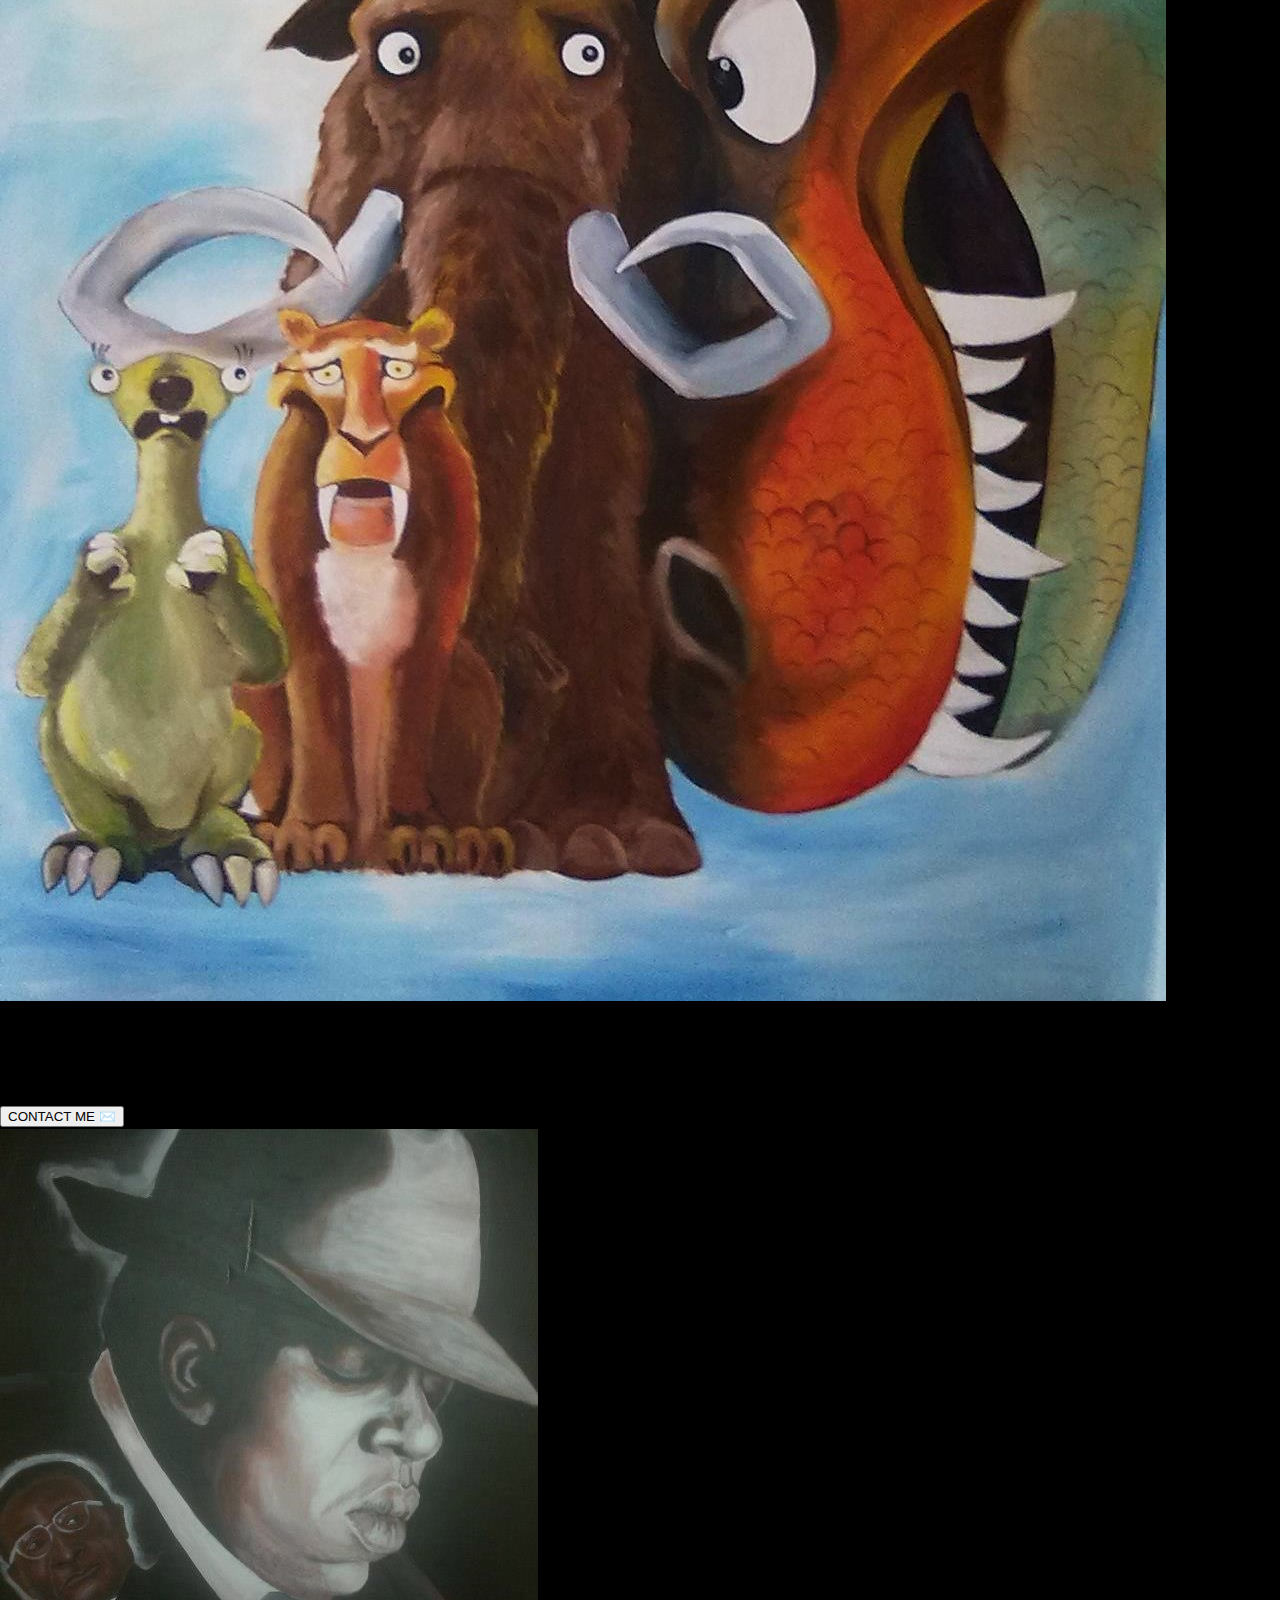
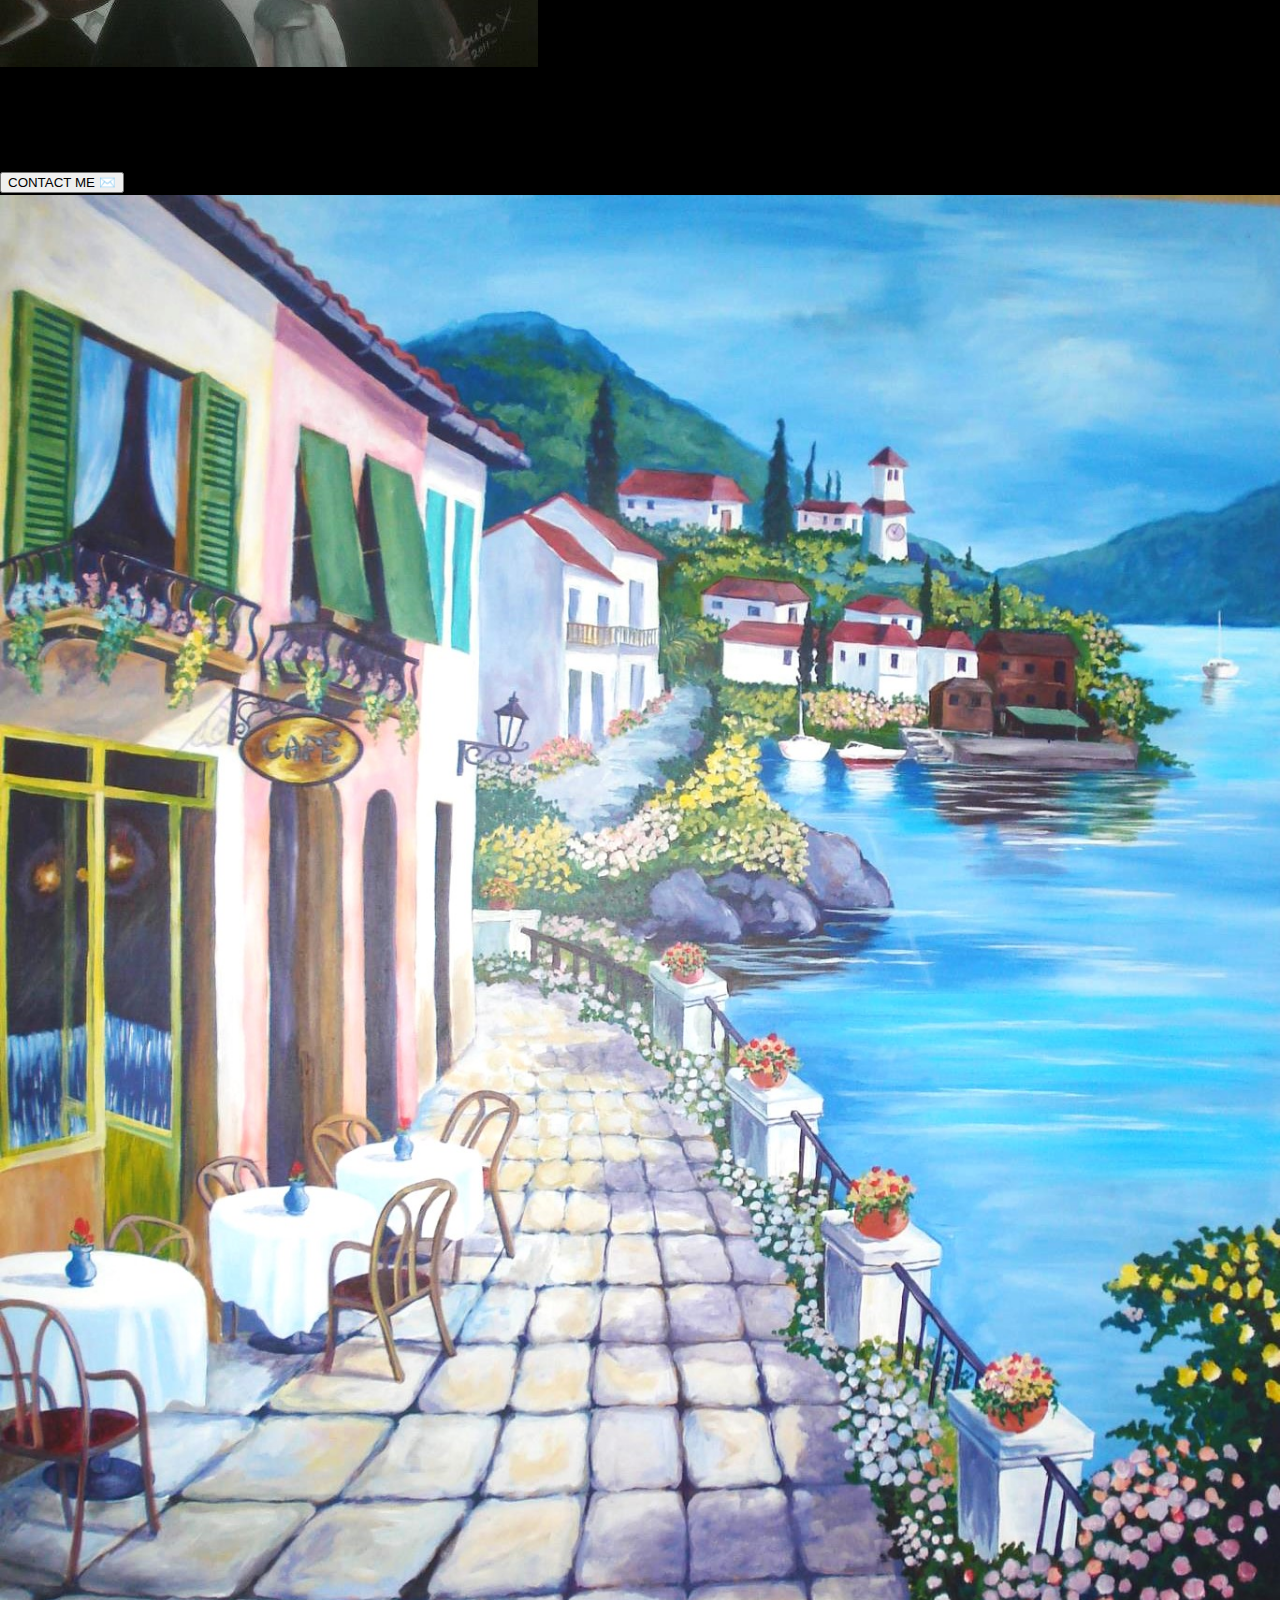
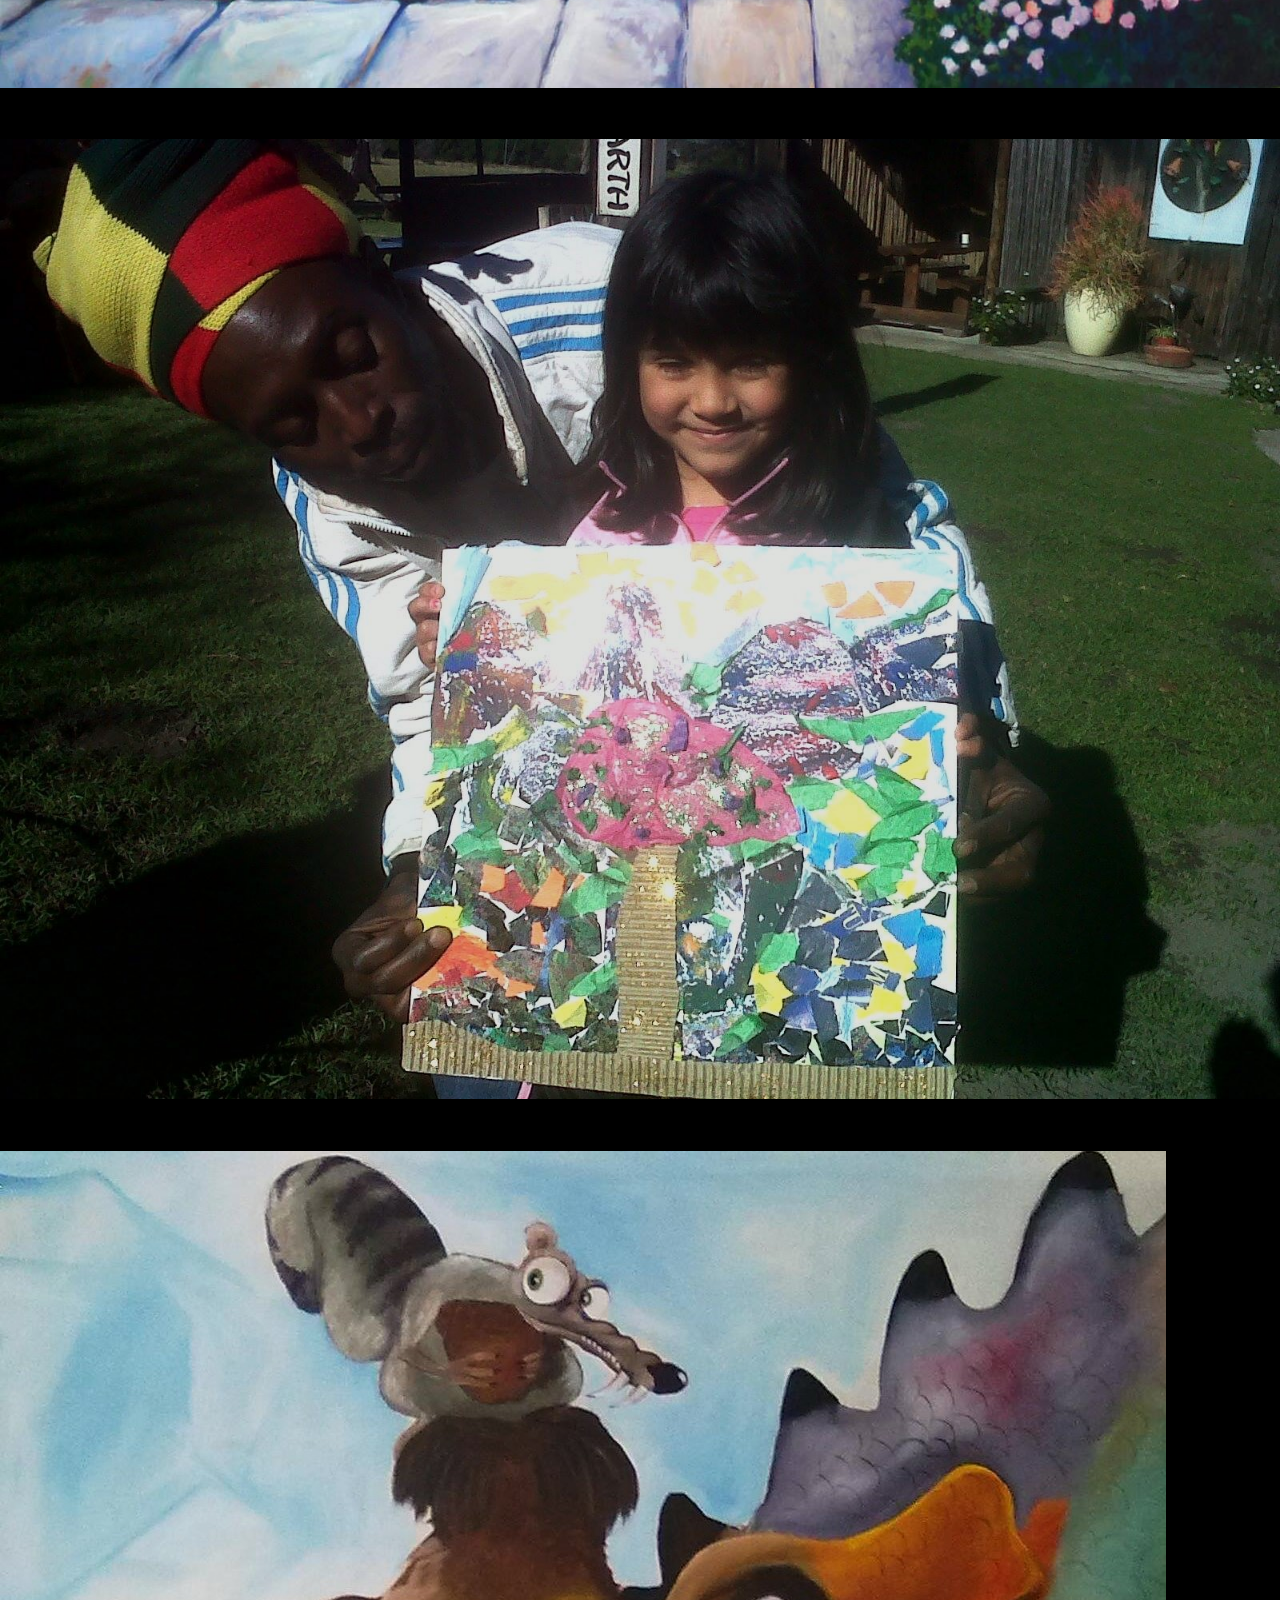
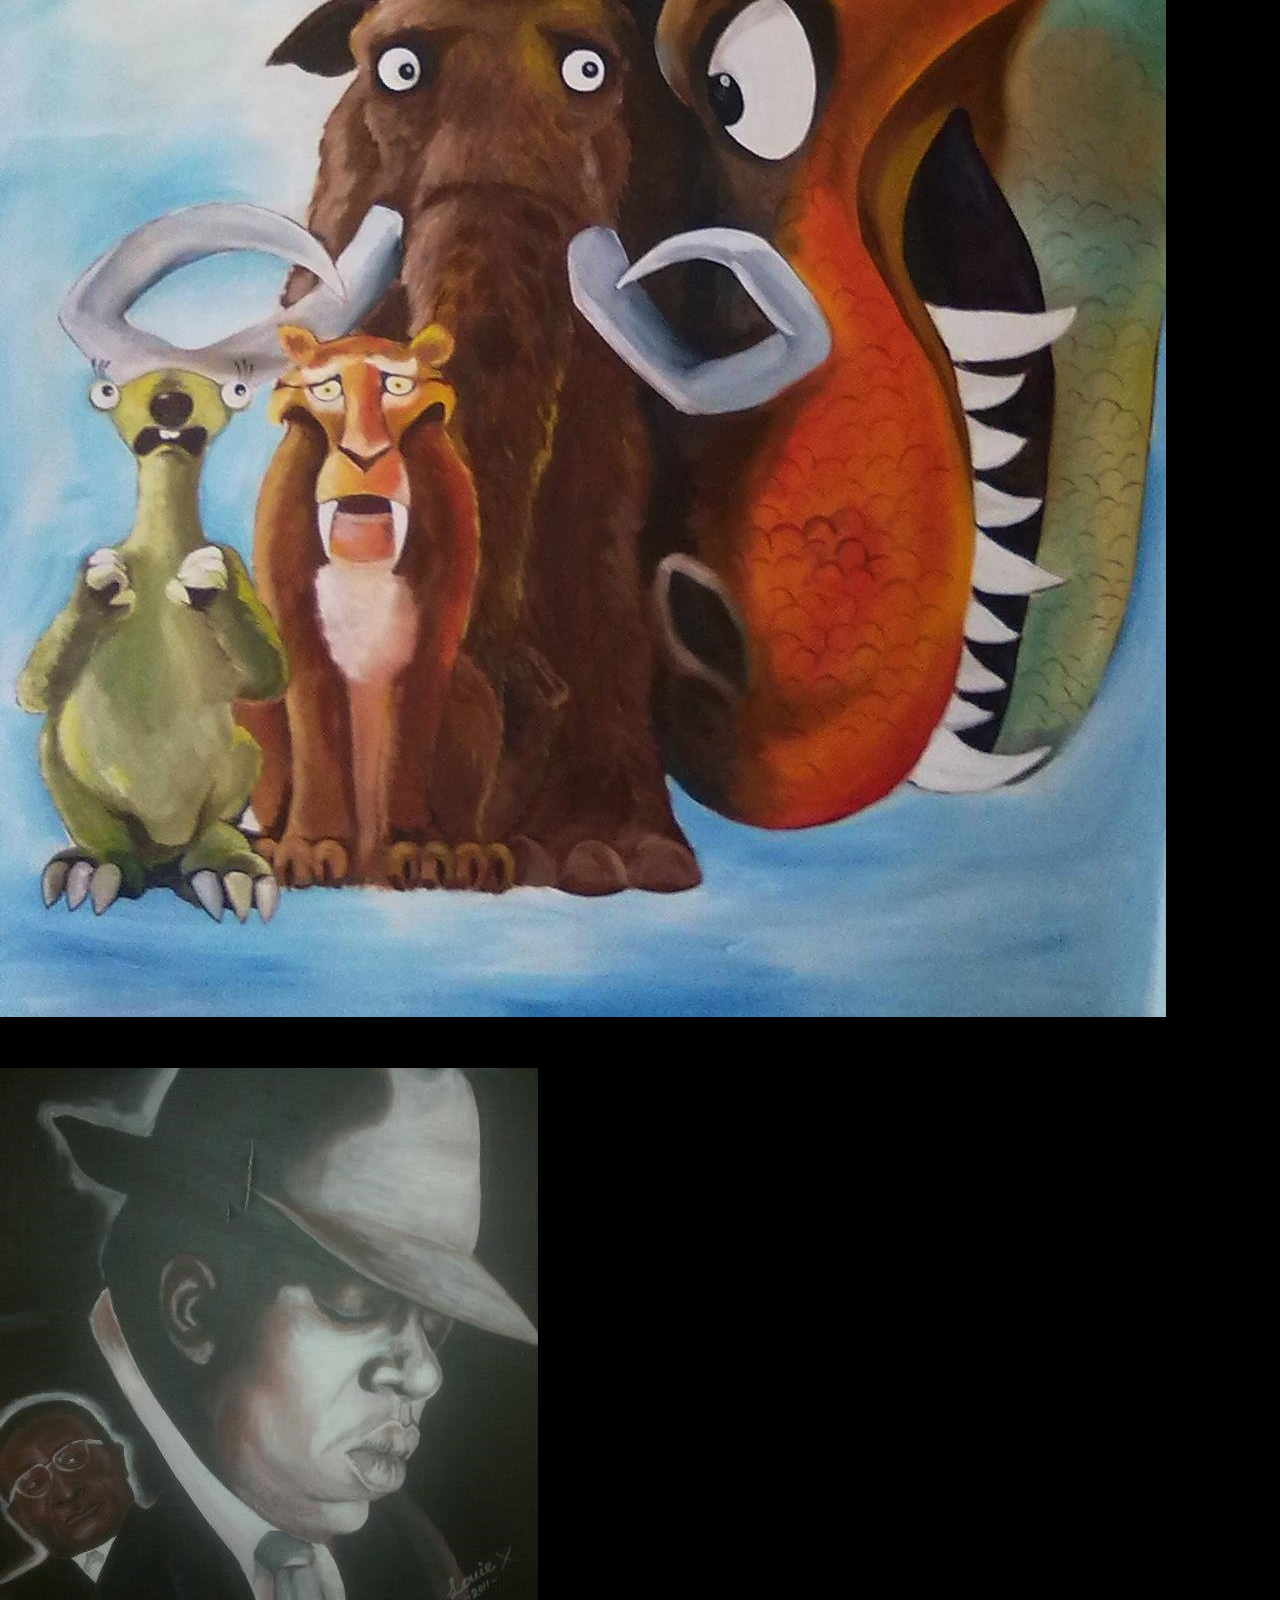
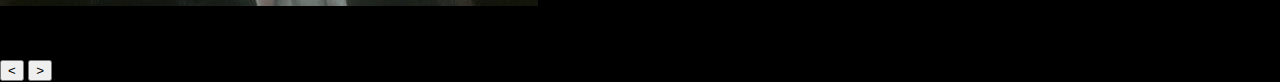
<file: indexLo.html>
<!DOCTYPE html>
<html lang="en">
<head>
    <meta charset="UTF-8">
    <meta name="viewport" content="width=device-width, initial-scale=1.0">
    <title>Louie X</title>
    <link rel="stylesheet" href="style.css">
</head>
<body>

<!--header-->    
    <header>
        <nav>
            <a href="#home">Home</a>
            <a href="mailto:sejosengoemotalepula@gmail.com">Contact</a>
            <a href="#info">Info</a>
        </nav>
    </header>

<!--Carousel--> <!--how to add more than 4 imgs-->
<div class="carousel">
   <!--lis item--> 
    <div class="list">
        <div class="item"> 
         <img src="images/327465_4293084858208_271359641_o.jpg">
            <div class="content">
                <div class="title">Far Away</div>
                <div class="description">A painting of Paris </div>  
                <div class="medium">Acrylic Paint, canvas</div>
                <div class="year">2012</div>
                <div class="buttons">
                    <button>CONTACT ME ✉️ </button>
                    
                </div>
            </div>
        </div>    
         <div class="item"> 
             <img src="images/10547902_10203531445119618_6875243426691922830_o.jpg">
             <div class="content">
                 <div class="title">Moments During Class</div>
                 <div class="description">Girl showing of painting with her art teacher</div>  
                 <div class="medium">Mix Media,Glitter, Color Paper, Nature</div>
                 <div class="year">2014</div>
                 <div class="buttons">
                    <button>CONTACT ME ✉️ </button>
                     
                 </div>
             </div>
         </div>
         <div class="item"> 
             <img src="./images/1492401_10202152046115505_622355626_o.jpg">
             <div class="content">
                 <div class="title">Ice Age Gang</div>
                 <div class="description">A painting of the characters from the movie, Ice Age.</div>  
                 <div class="medium">Acrylic Paint, canvas</div>
                 <div class="year">2009</div>
                 <div class="buttons">
                    <button>CONTACT ME ✉️ </button>
                    
                 </div>
             </div>
         </div> 
         <div class="item"> 
             <img src="./images/482449_10201880445125650_1559501710_n.jpg">
             <div class="content">
                 <div class="title">A Tribute</div>
                 <div class="description">A painting of Biggy Small and Former Zimbabwe President  </div>  
                 <div class="medium">Acrylic Paint, canvas</div>
                 <div class="year">2003</div>
                 <div class="buttons">
                    <button>CONTACT ME ✉️ </button>
                    
                 </div>
             </div>
         </div>
    </div>
   
 
 
<!--thumbnail-->
  <div class="thumbnail">
    <div class="item">
        <img src="images/327465_4293084858208_271359641_o.jpg">
        <div class="content">
            <div class="title">Far Away</div>
        <div class="description">A painting of Paris </div> 
     </div>
    </div>
     

<!--thumbnail2-->
       <div class="item">
        <img src="images/10547902_10203531445119618_6875243426691922830_o.jpg">
        <div class="content">
            <div class="title">Moments During Class</div>
        <div class="description">Girl showing of painting with her art teacher</div> 
    </div>
    </div>
     
 <!--thumbnail3-->
    <div class="item">
        <img src="images/1492401_10202152046115505_622355626_o.jpg">
        <div class="content">
            <div class="title">Ice Age Gang</div>
        <div class="description">A painting of the characters from the movie, Ice Age.</div> 
     
 </div>
 </div>
<!--thumbnail4-->
    <div class="item">
        <img src="images/482449_10201880445125650_1559501710_n.jpg">
        <div class="content">
            <div class="title">A Tribute</div>
            <div class="description">A painting of Biggy Small and Former Zimbabwe President </div> 
                </div>
            </div>
        </div>
   </div> 
 
                                                   
<!--arrows--> 
 <div class="arrows">
    <button id="prev"><</button>
    <button id="next">></button>
 </div>

    <div class="time"></div>            
 </div>
 
  <script src="script.js"></script>
</body>
</html>
</file>
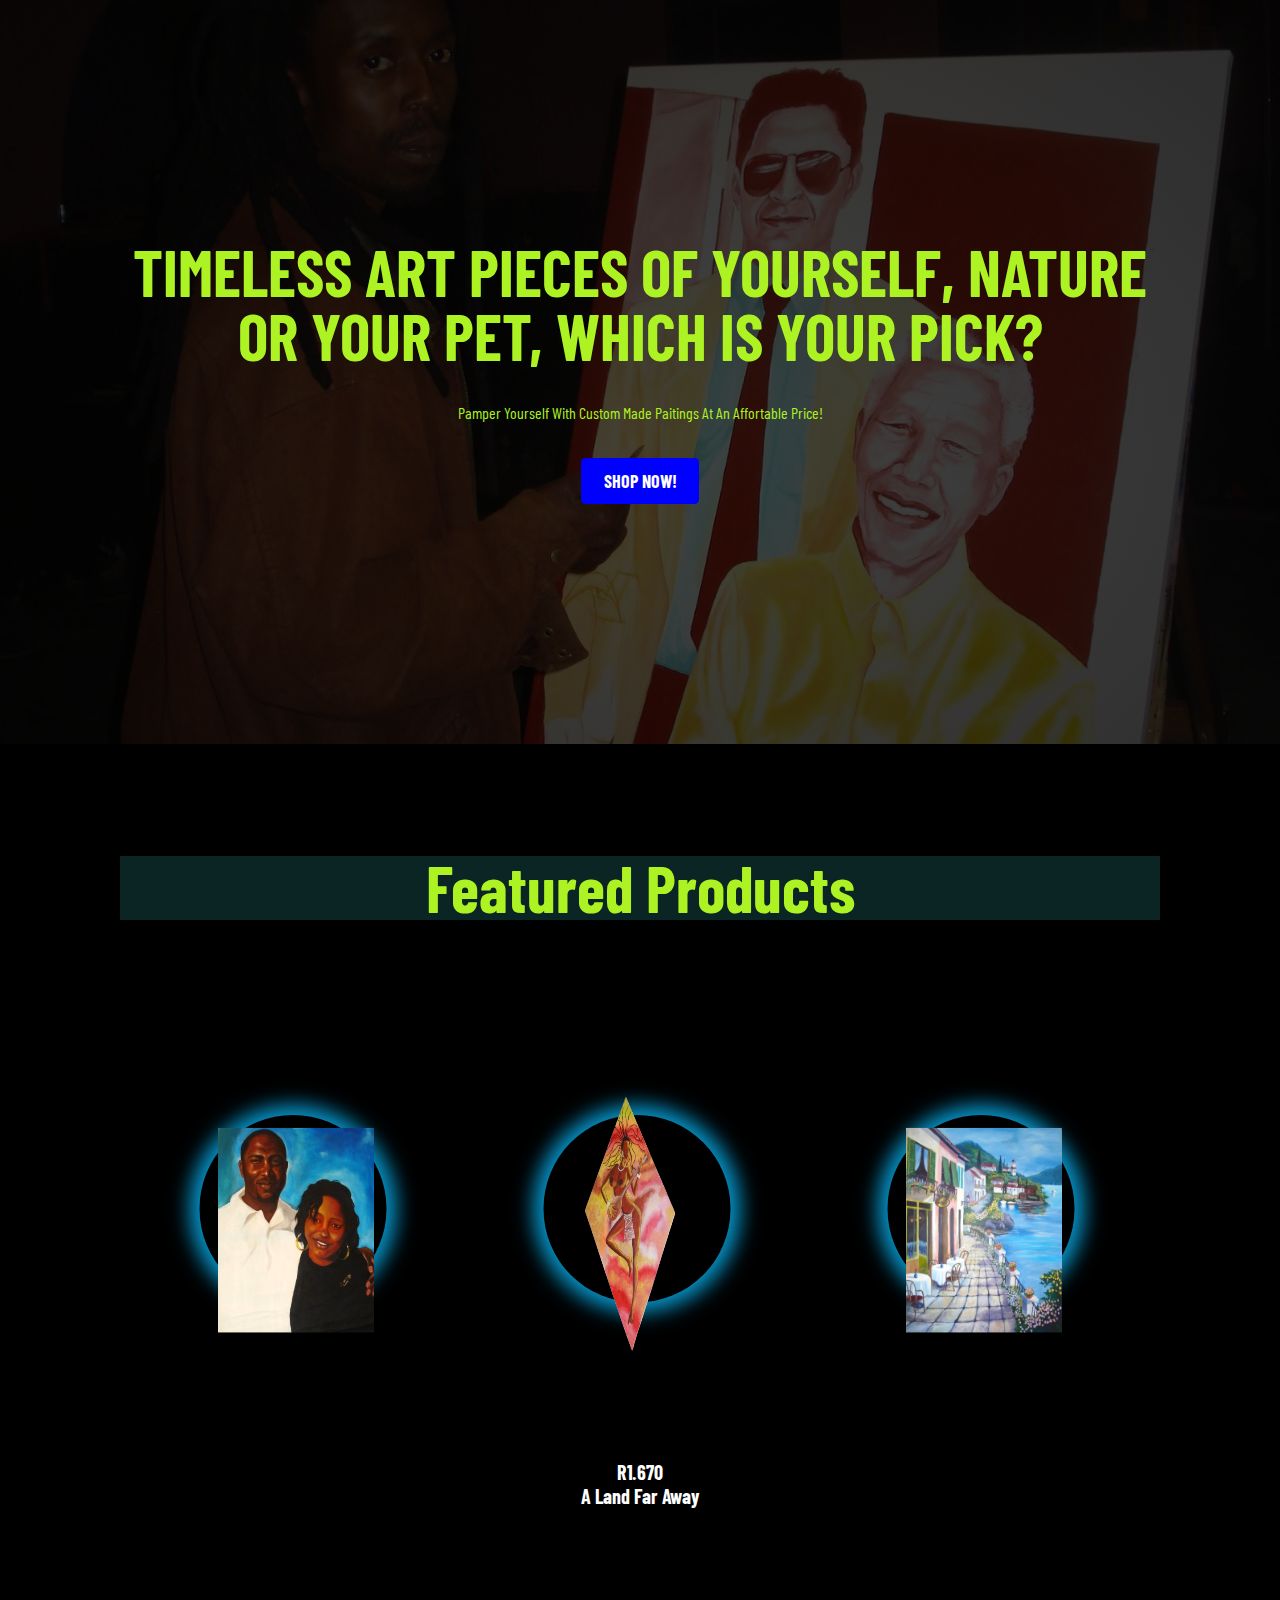
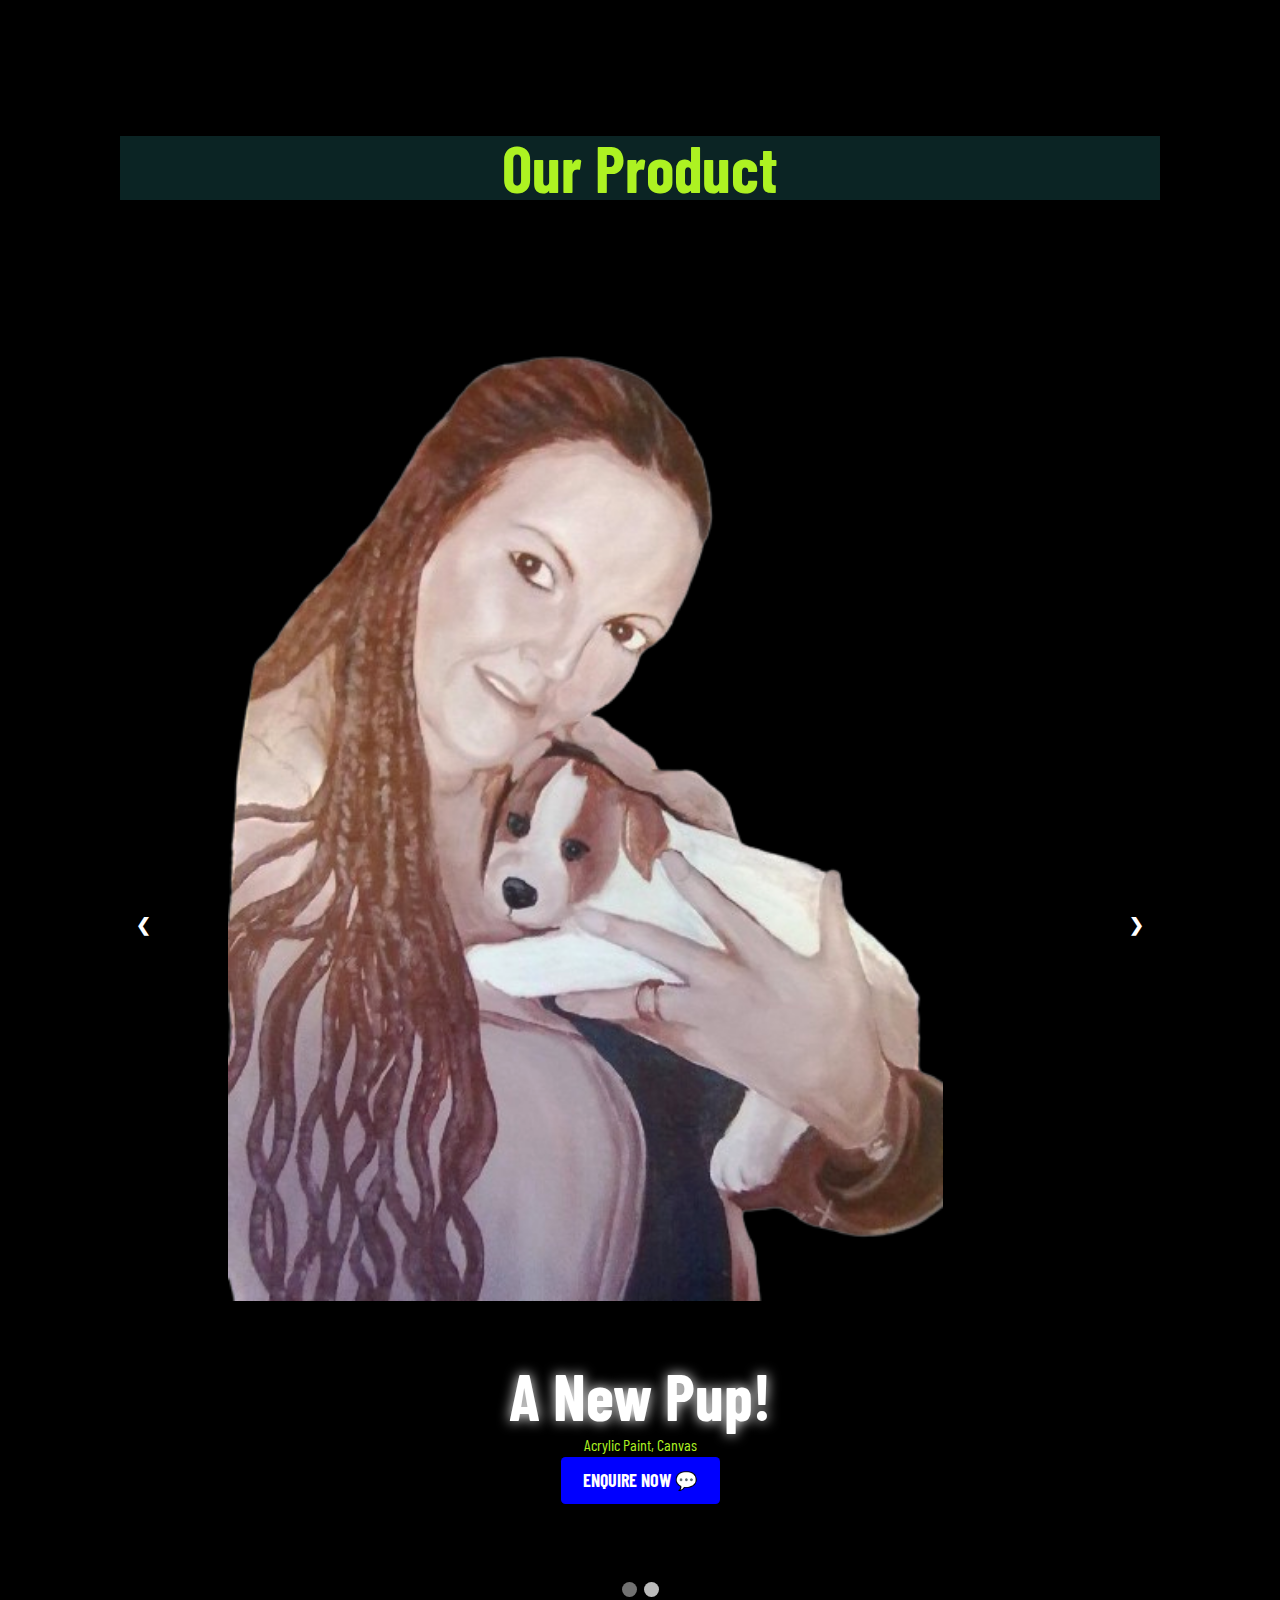
<file: indexLouie.html>
<!DOCTYPE html>
<html lang="en">
<head>
    <meta charset="UTF-8">
    <meta name="viewport" content="width=device-width, initial-scale=1.0">
    <meta http-equiv="X-UA-Compatible" content="">
    <title>Louie X</title>
    <link rel="icon" type= "image/x-icon" href="paintings/favicon.ico">
    <link rel="preconnect" href="https://fonts.googleapis.com">
    <link href="https://fonts.googleapis.com/css2?family=Barlow+Condensed:ital,wght@0,100;0,200;0,300;0,400;0,500;0,600;0,700;0,800;0,900;1,100;1,200;1,300;1,400;1,500;1,600;1,700;1,800;1,900&family=Cedarville+Cursive&family=Playfair+Display:ital,wght@0,400..900;1,400..900&family=Playwrite+GB+S:ital,wght@0,100..400;1,100..400&display=swap" rel="stylesheet">    
    <link rel="stylesheet" href="style.css">
</head>
<body>
    <header class="hero">
        <div class="container spacing">
            <h1 class="primary-title">Timeless Art Pieces Of Yourself, Nature or Your Pet, Which Is Your Pick?</h1>
            <p>Pamper Yourself With Custom Made Paitings At An Affortable Price!</p> <!--add more-->
            <a href="our-products" class="btn">Shop Now!</a>
        </div>
    </header>

    <main>
    <section class="featured">
        <div class="container">
            <h2 class="section-title">Featured Products</h2>
            <div class="split">
                <a href="#" class="featured__item">
                    <img src="paintings/painting1.png" alt="painting1" 
                    class="featured__img" height="80%">
                    <p class="featured__details"><span> R1.500</span>I Can't Wait To Marry You My Love</p>
                </a>
                <a href="#" class="featured__item">
                    <img  src="paintings/painting3.png"  alt="painting2" 
                    class="featured__imgOne" width="100%" height="130%"  >
                    <p class="featured__detailsOne">
                        <span> R1.670</span><br>A Land Far Away</p>
                </a>
                <a href="#" class="featured__item">
                    <img src="paintings/painting2.png" alt="painting3" 
                    class="featured__img" width="100%" height="80%" > <!--to type manu rows at the same time point cursor then alt to select in other rows-->
                    <p class="featured__details"><span> R1.880 </span>A Land Far Away</p>
                </a>
            </div>
        </div>
    </section>

<!--convert to slideshow-->    
    <section class="our-products">
         <div class="container"> <!--div is normally to split items apart-->
            <h2 class="section-title">Our Product</h2>

            <div class="slideshow-container">

            
            <div class="mySlides fade">    
            <article class="product">
                <img src="paintings/painting4.png" alt="A New Pup!" 
                class="product__img"  >
                <h3 class="product__title">A New Pup!</h3>
                <p class="product__medium">Acrylic Paint, Canvas</p>
                <a href="https://wa.me/27717876804" class="btn">ENQUIRE NOW 💬</a>
            </article>
            </div>
            
            <div class="mySlides fade">
            <article class="product">
                <img src="paintings/painting5.png" alt="" class="product__img">
                <h3 class="product__title">Lets Get Em</h3>
                <p class="product__medium">Acrylic Paint, Canvas</p>
                <a href="https://wa.me/27717876804" class="btn">ENQUIRE NOW 💬</a>
            </article>
            </div>

            <div class="mySlides fade">
                <article class="product">
                    <img src="paintings/painting6.png " alt="" class="product__img">
                    <h3 class="product__title">In Mamaland</h3>
                    <p class="product__medium">Acrylic Paint, Canvas</p>
                    <a href="https://wa.me/27717876804" class="btn">ENQUIRE NOW 💬</a>
                </article>
                </div>
                
            <div class="mySlides fade">
            <article class="product">
                <img src="paintings/painting7.png" alt="" class="product__img">
                <h3 class="product__title">Ice Age Gang</h3>
                <p class="product__medium">Acrylic Paint, Canvas</p>
                <a href="https://wa.me/27717876804" class="btn">ENQUIRE NOW 💬</a>
            </article>
            </div>
            
            <div class="mySlides fade">
            <article class="product">
                <img src="paintings/painting8.png" alt="" class="product__img">
                <h3 class="product__title">A Lion</h3>
                <p class="product__medium">Acrylic Paint, Canvas</p>
                <a href="https://wa.me/27717876804" class="btn">ENQUIRE NOW 💬</a>

                 
            </article>
            </div>
            
            <div class="mySlides fade">
            <article class="product">
                <img src="paintings/painting9.png" alt="" class="product__img" width="50%">
                <h3 class="product__title">It's A Weddin! </h3>
                <p class="product__medium">Acrylic Paint, Canvas</p>
                <a href="https://wa.me/27717876804" class="btn">ENQUIRE NOW 💬</a>
            </article>
            </div>
            
            <div class="mySlides fade">
            <article class="product">
                <img src="paintings/painting10.png" alt="" class="product__img">
                <h3 class="product__title">Empress with her Emperor</h3>
                <p class="product__medium">Acrylic Paint, Canvas</p>
                <a href="https://wa.me/27717876804" class="btn">ENQUIRE NOW 💬</a>
            </article>
            </div>
 <!-- Next and previous buttons --> 
        <a class="prev" onclick="plusSlides(-1)">&#10094;</a>
        <a class="next" onclick="plusSlides(1)">&#10095;</a>
    </div>
    <br>

       <!-- The dots/circles -->
       <div style="text-align:center">
        <span class="dot" onclick="currentSlide(1)"></span>
        <span class="dot" onclick="currentSlide(2)"></span>
        <!-- Add more dots as needed -->
      </div>
    </div>
</section>
</main>

<script src="script.js"></script>
</body>
</html>

<!--NOTES-->
<!--With this project I leant a short cut way of creating elemnts with their 
classes and nesting(child parent)eg, "a.featured__item*3>img+p.featured__detail"-->
</file>
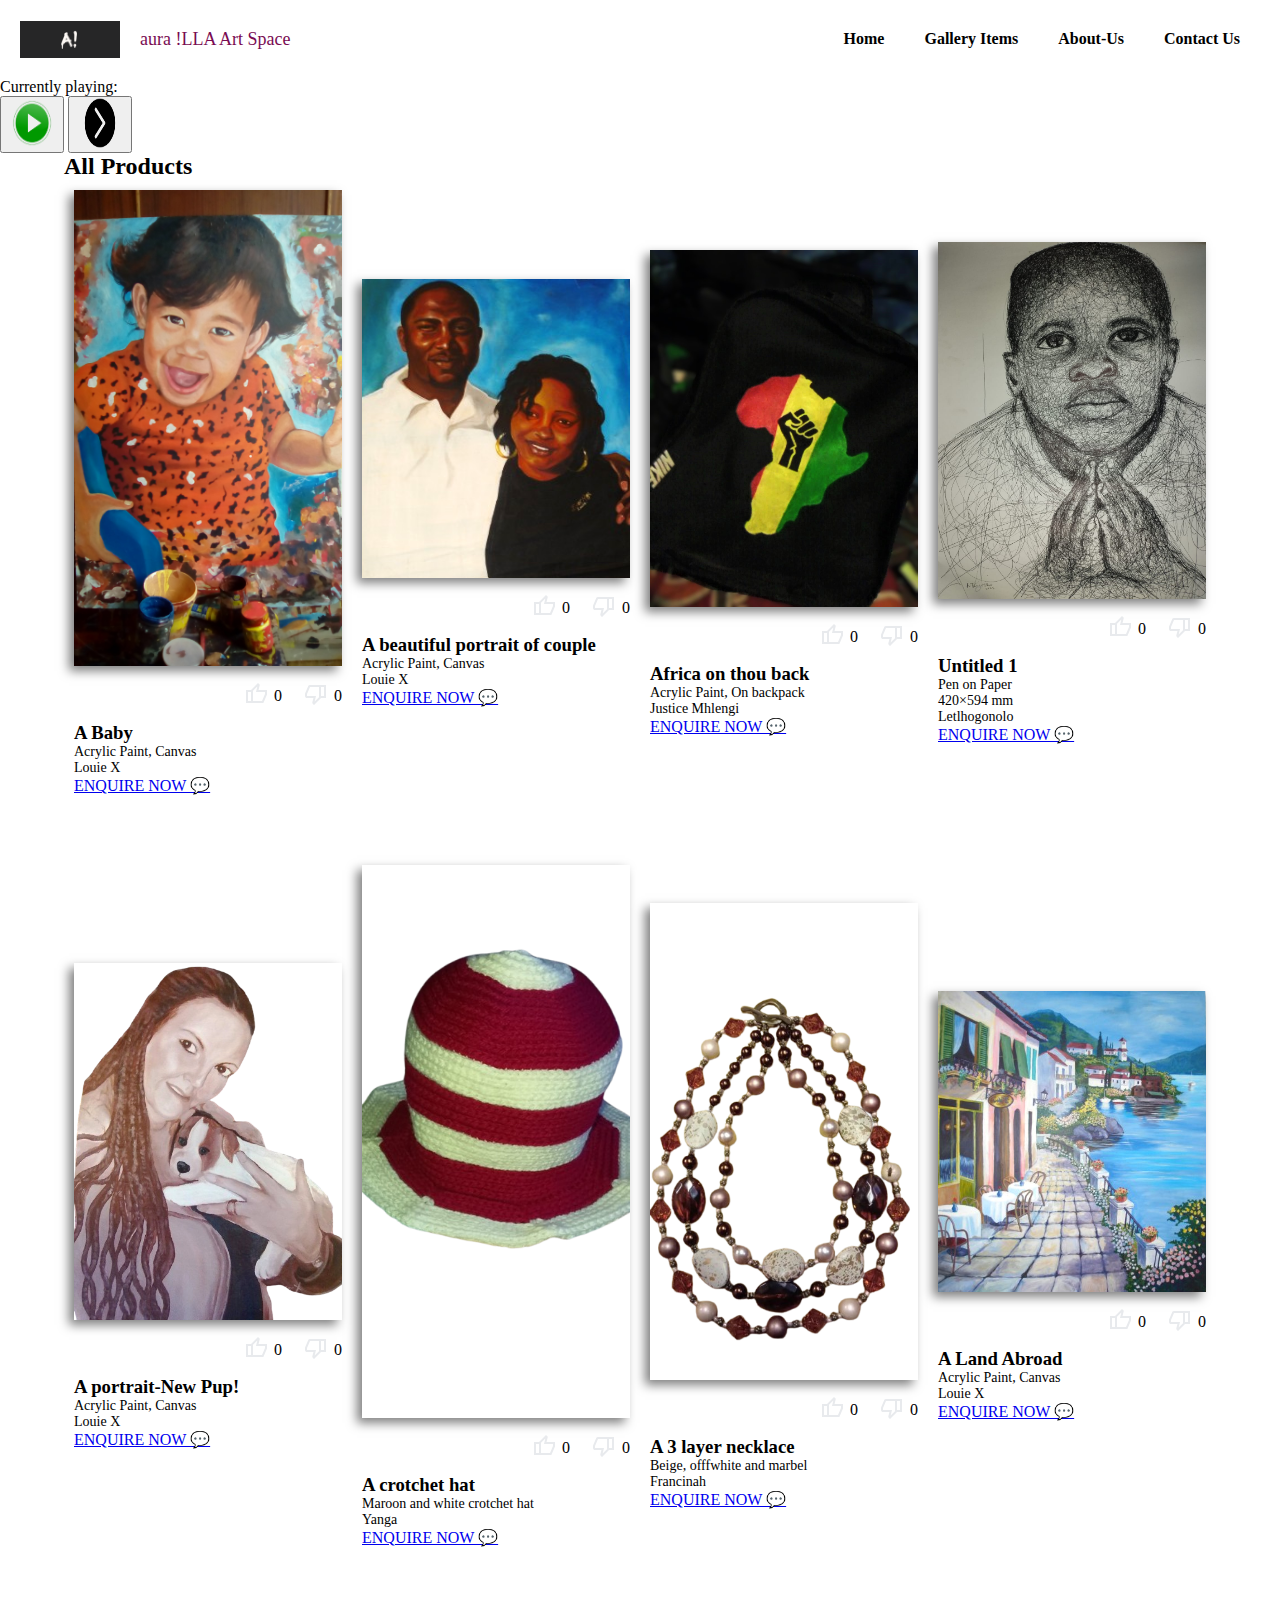
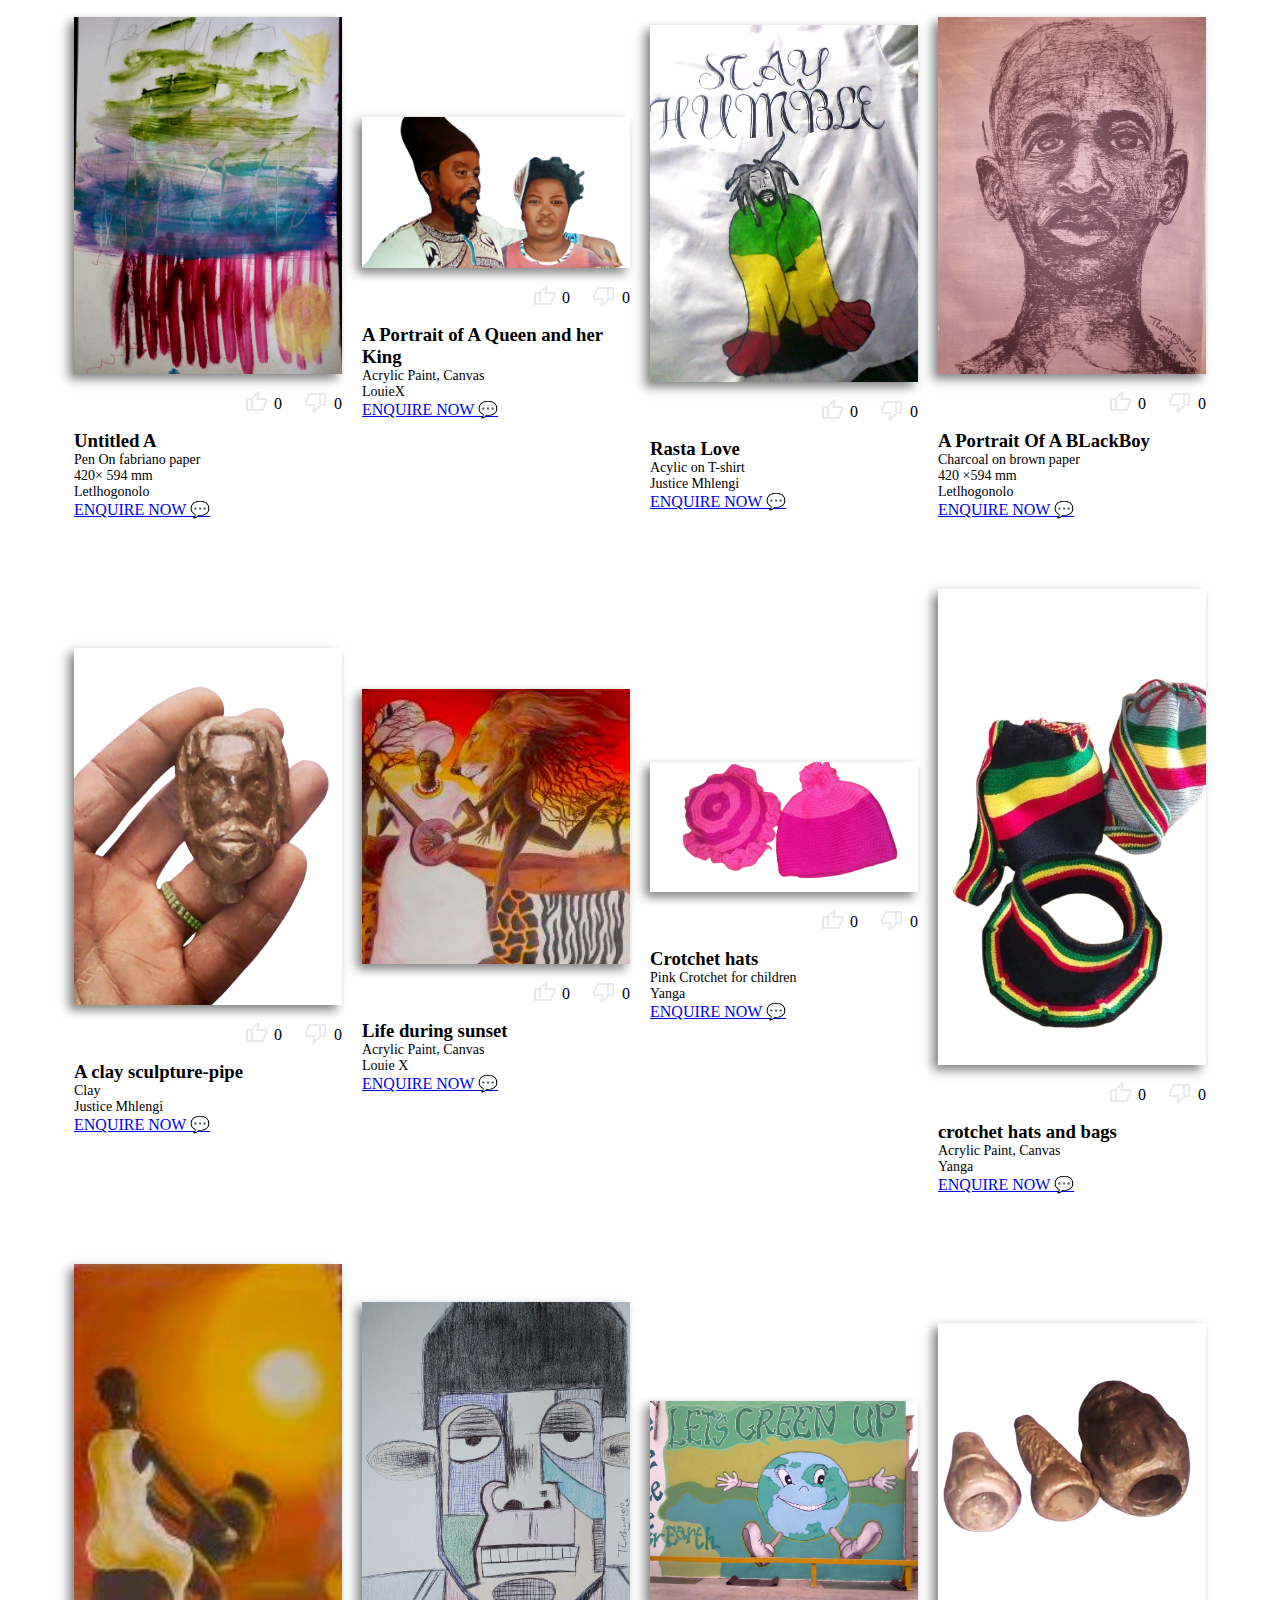
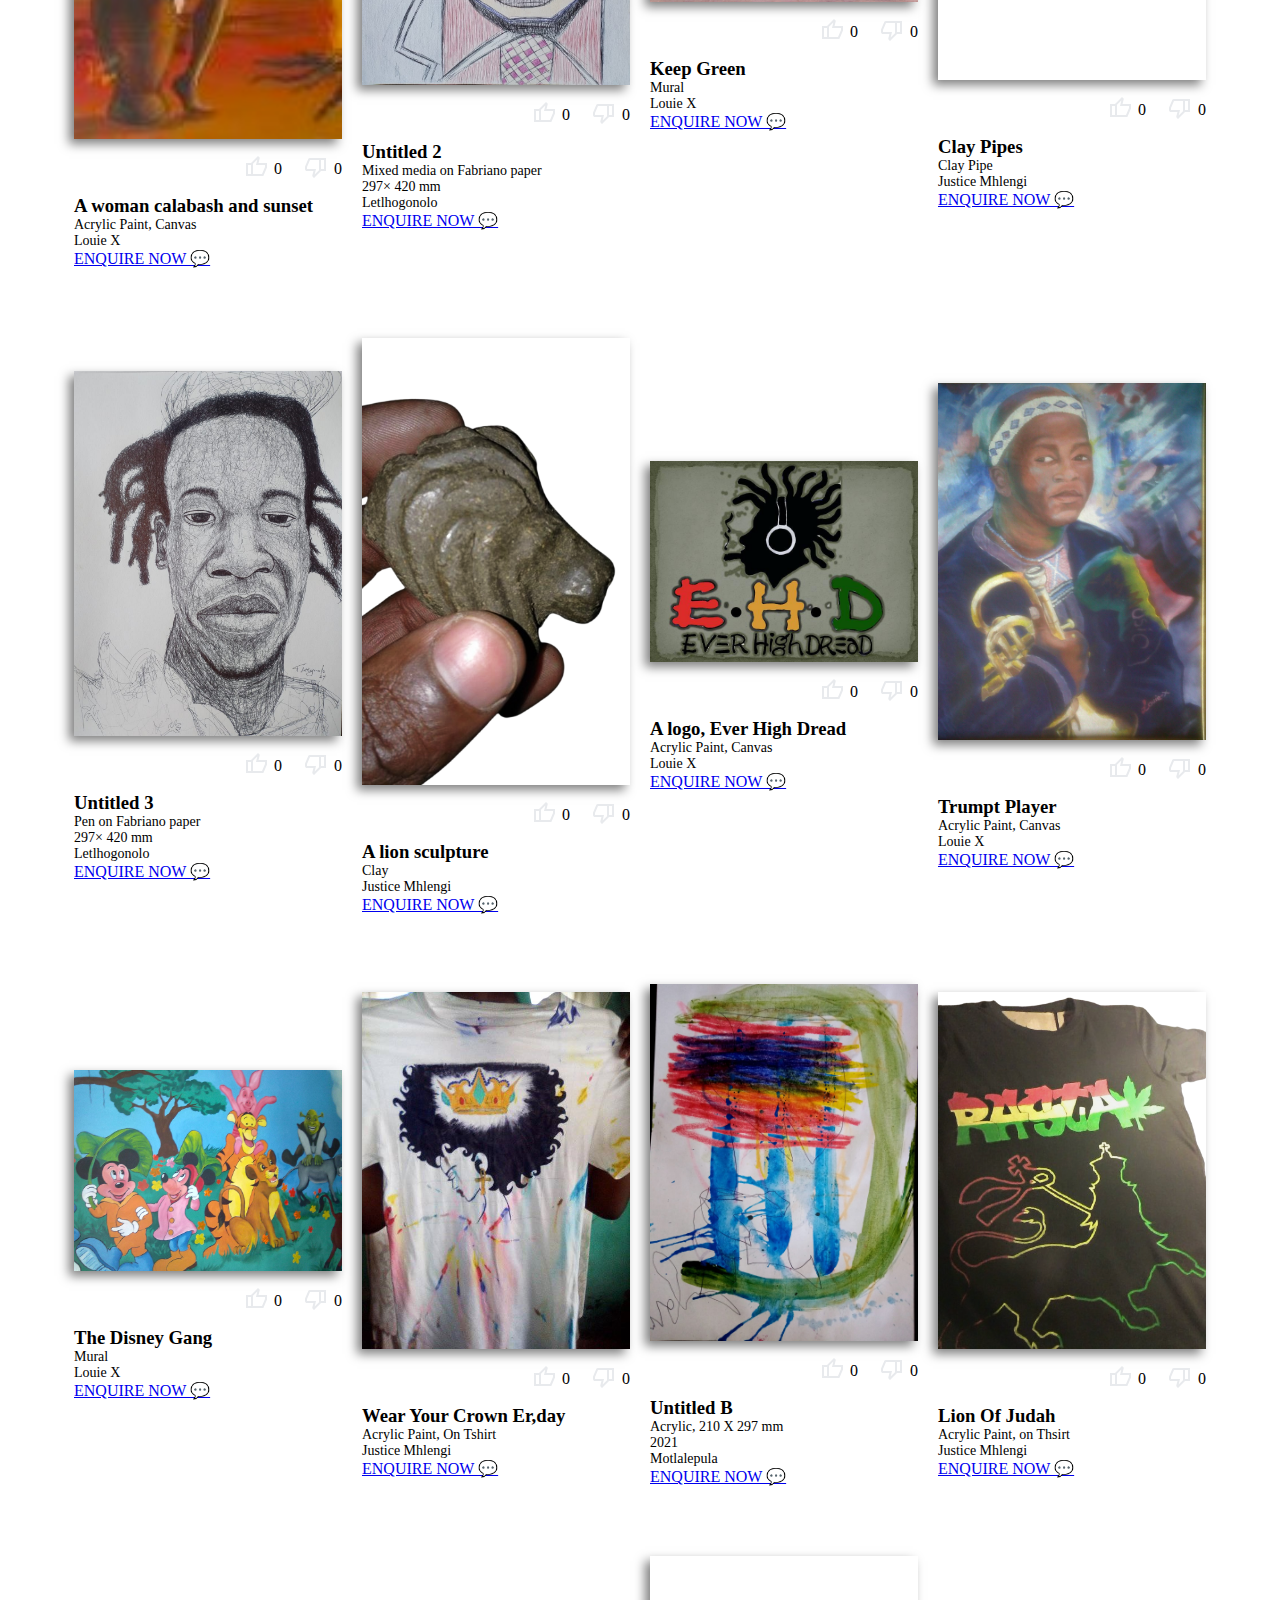
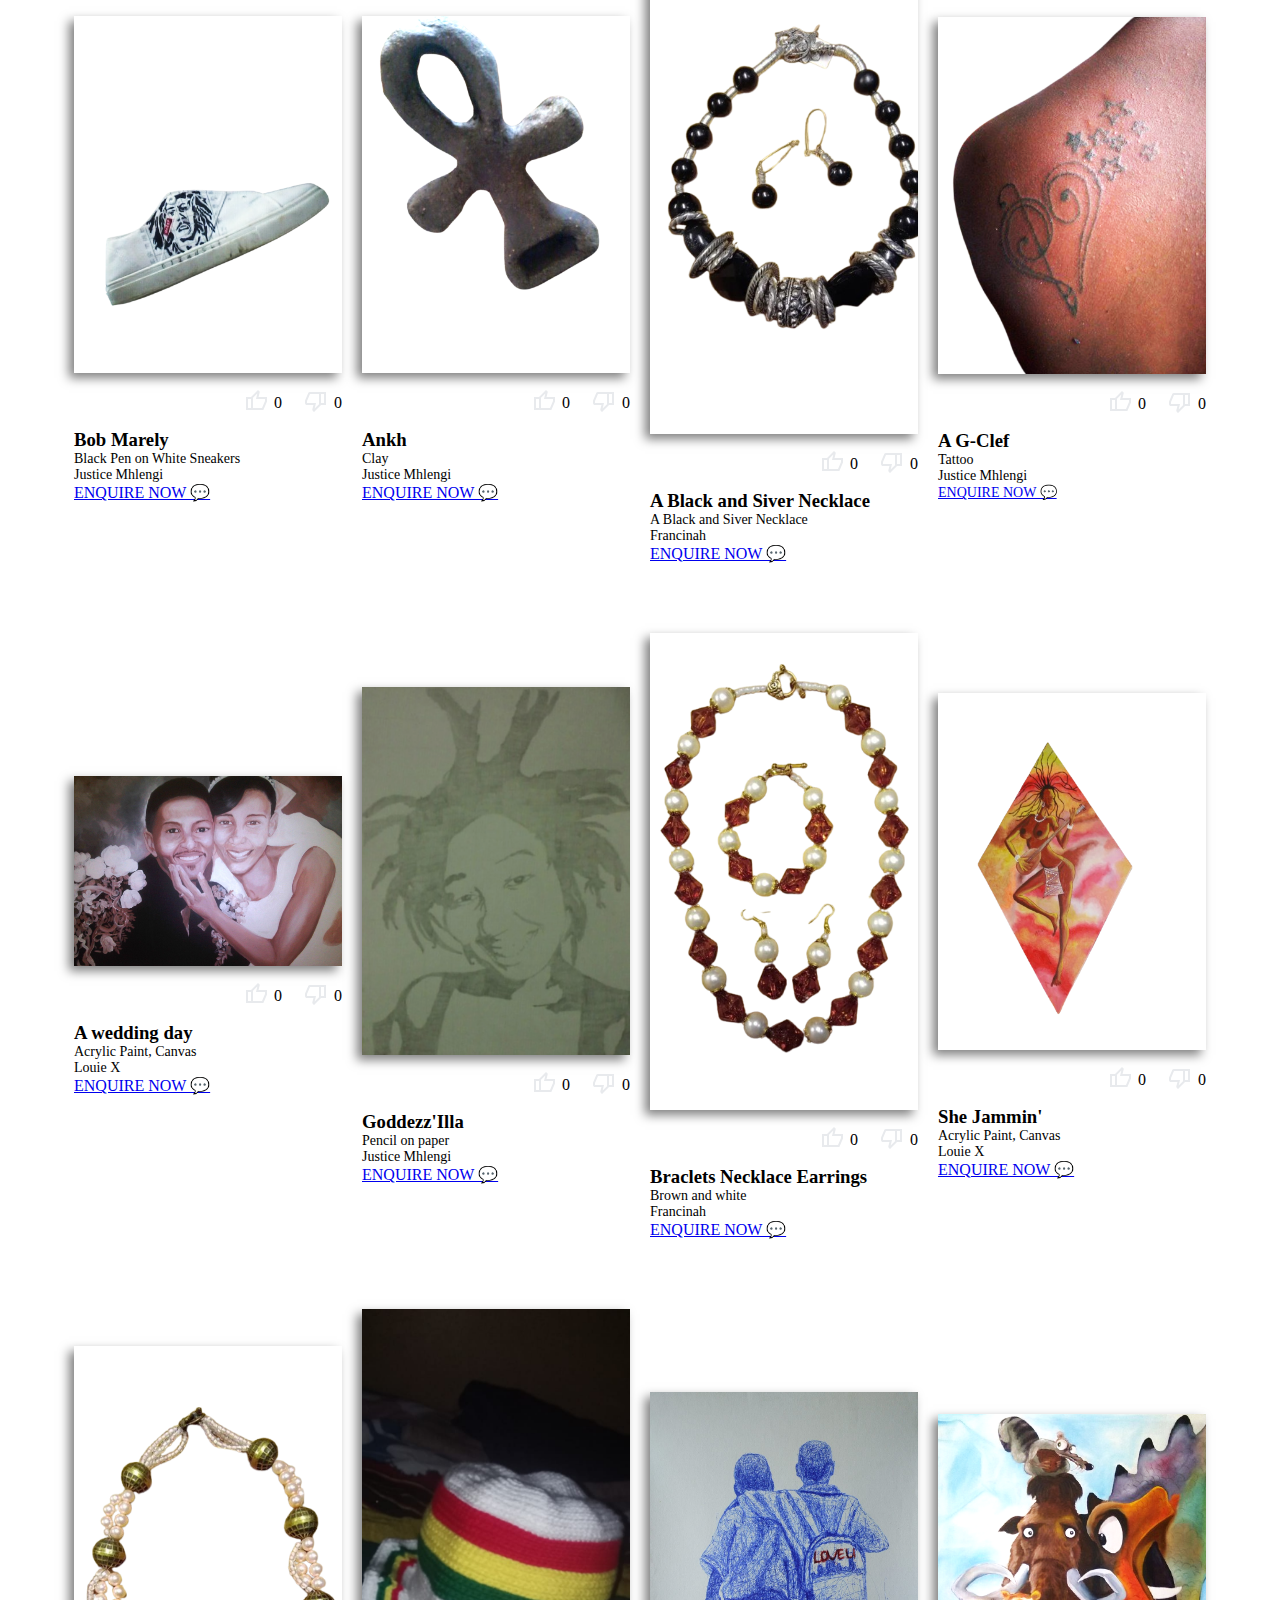
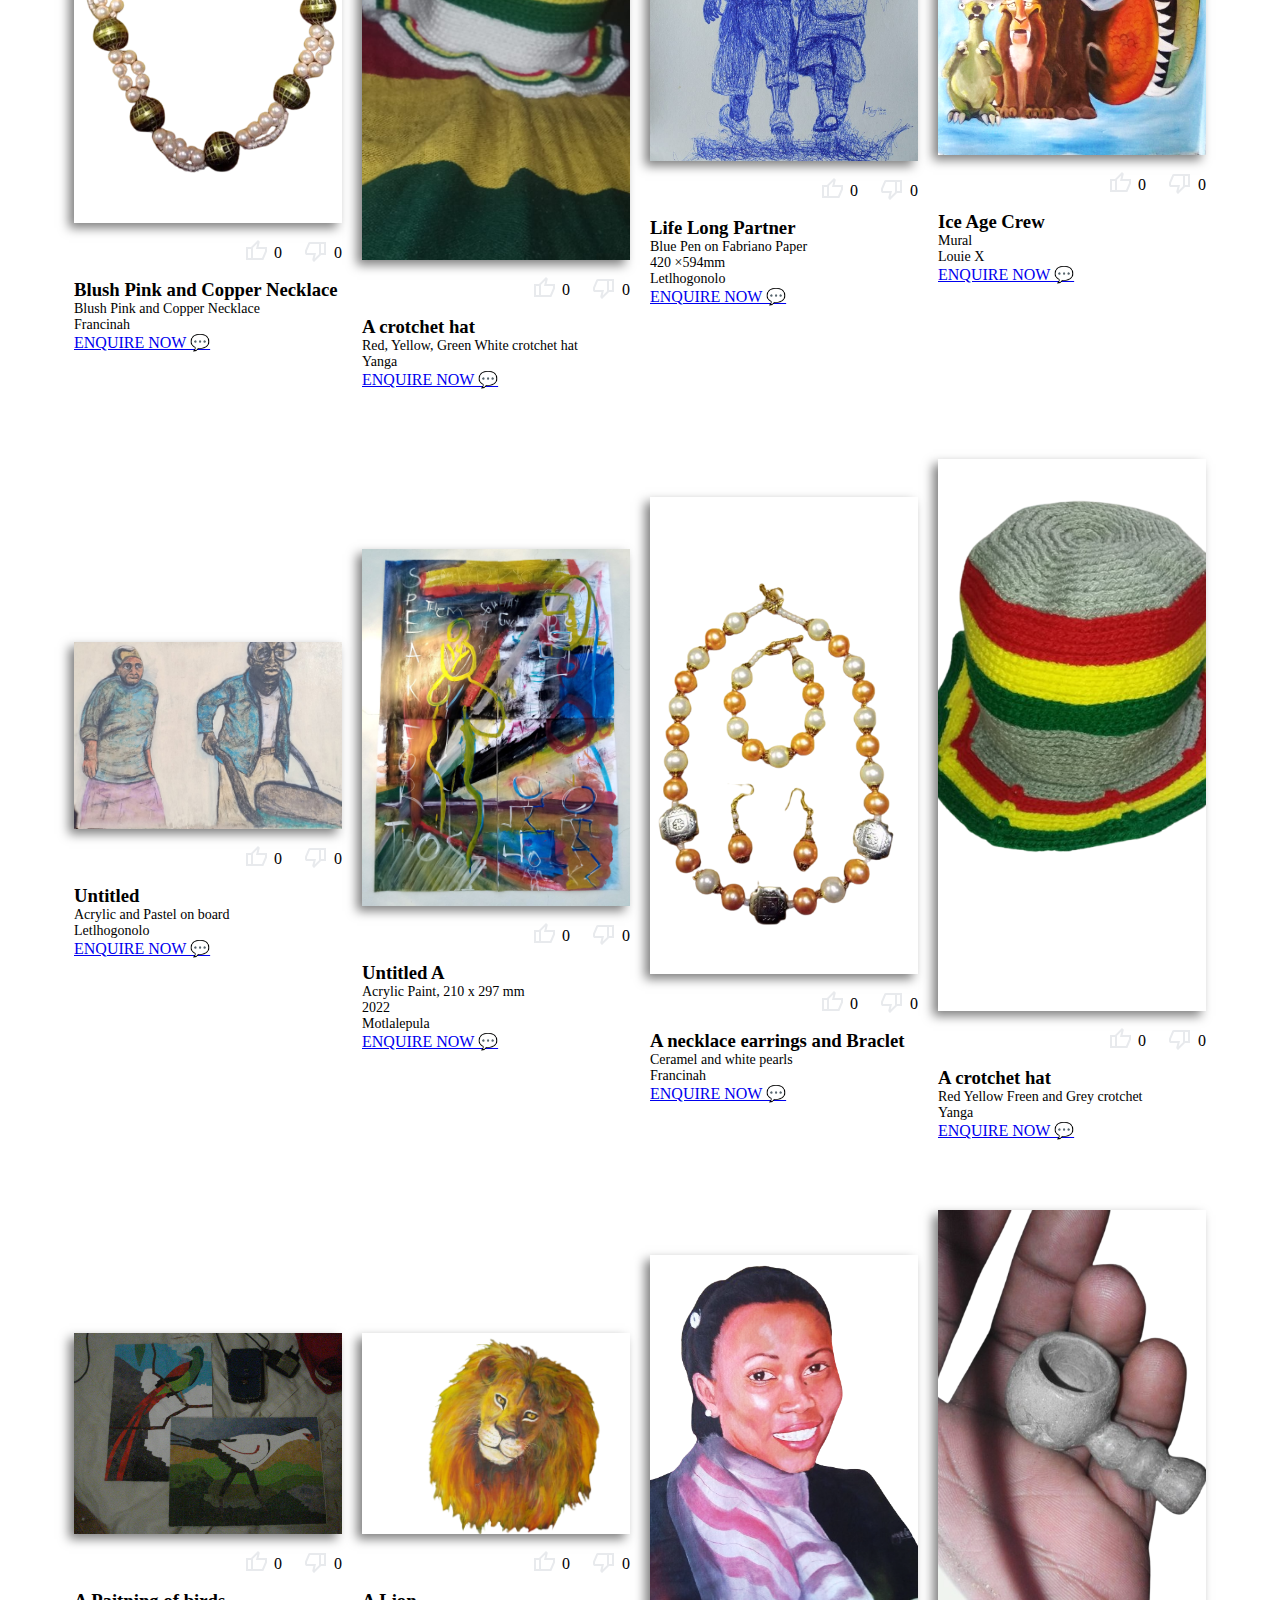
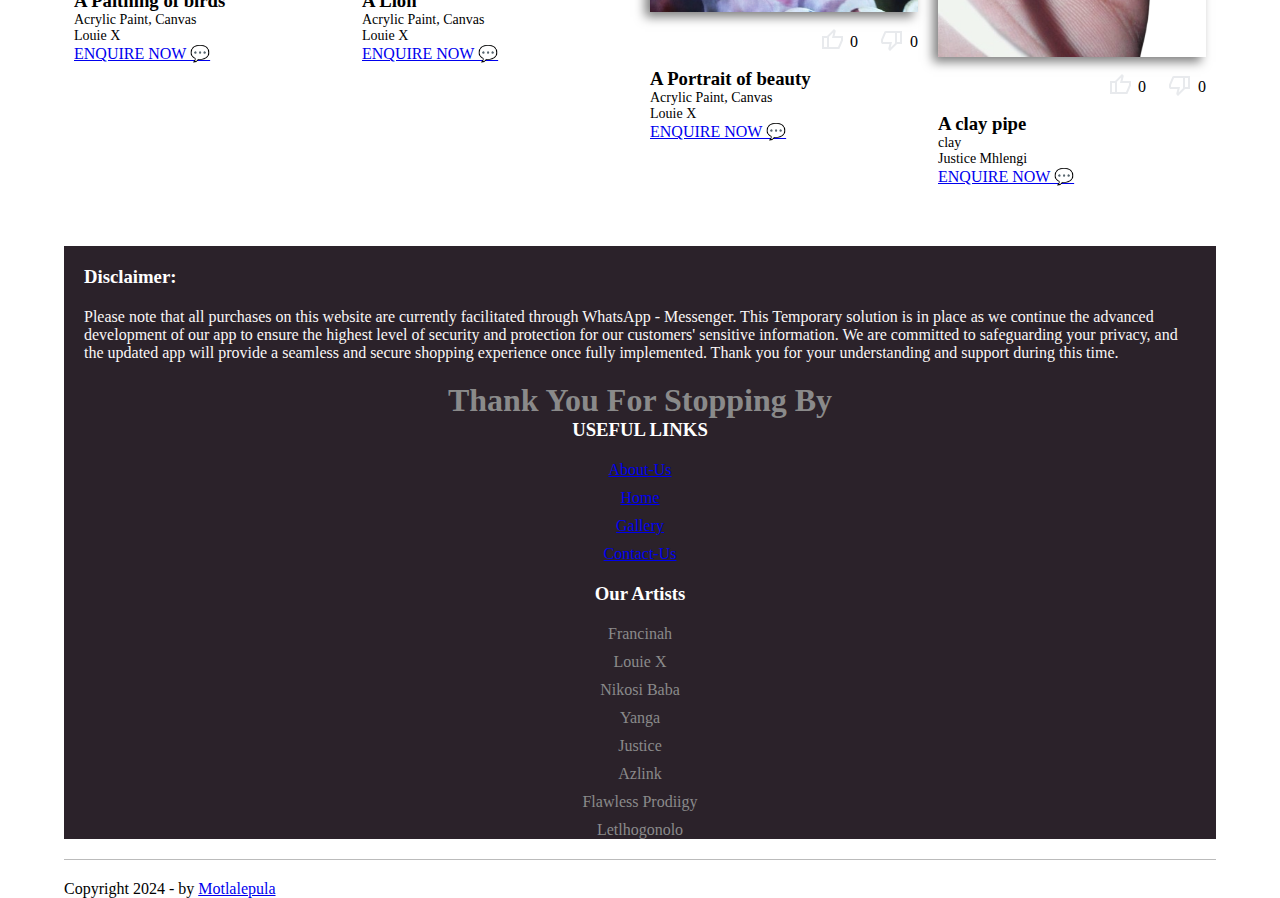
<file: prodcutionDetail.html>
<!DOCTYPE html>
<html lang="en">
<head>

    <!-- Google tag (gtag.js) -->
<script async src="https://www.googletagmanager.com/gtag/js?id=G-ZJ5R4K8G3Z"></script>
<script>
  window.dataLayer = window.dataLayer || [];
  function gtag(){dataLayer.push(arguments);}
  gtag('js', new Date());

  gtag('config', 'G-ZJ5R4K8G3Z');
</script>
    <script async src="https://pagead2.googlesyndication.com/pagead/js/adsbygoogle.js?client=ca-pub-6626743328420926"
     crossorigin="anonymous"></script>
    <meta charset="UTF-8">
    <meta http-equiv="X-UA-Compatible" content="">
    <link rel="icon" type= "image/x-icon" href="assets/2-removebg-preview.png">
    <link rel="preconnect" href="https://fonts.googleapis.com">
    <link href="https://fonts.googleapis.com/css2?family=Barlow+Condensed:ital,wght@0,100;0,200;0,300;0,400;0,500;0,600;0,700;0,800;0,900;1,100;1,200;1,300;1,400;1,500;1,600;1,700;1,800;1,900&family=Cedarville+Cursive&family=Playfair+Display:ital,wght@0,400..900;1,400..900&family=Playwrite+GB+S:ital,wght@0,100..400;1,100..400&display=swap" rel="stylesheet">  
    <link rel="stylesheet" href="https://fonts.googleapis.com/css2?family=Material+Symbols+Outlined:opsz,wght,FILL,GRAD@20..48,100..700,0..1,-50..200" />  
    <meta name="viewport" content="width=device-width, initial-scale=1.0">
    <title>All Products- Aura !LLA </title>
    <link rel="stylesheet" href="detailAura.css">
</head>

<body> 
    <!-- <a href="indexAura.html"> -->
    <div class="container">  
        <div class="logo-container">   
            <img src="assets/A.I.png" alt="AI logo" class="logo-img" width="125px">
            <div class="logo-text-color"> aura !LLA Art Space</div>
        </div>
    <!-- </a> -->
        <nav> 
            <ul id="menu">
                <li><a href="index.html">Home</a></li>
                <li><a href="prodcutionDetail.html">Gallery Items</a></li> <!--by just adding #skills and #project these will led the user to that page. Make sure to add an ID along side the class to these pages-->
                <li><a href="aboutUs.html">About-Us</a></li> <!--?-->
                <li><a href="mailto:sejosengoemotalepula@gmail.com"
                     class="button">Contact Us</a></li>
            </ul>
        </nav>
</div>

<div id="nowPlaying">Currently playing: <span id="songTitle"></span></div>
<button id="playButton">
    <img src="assets/play_music-removebg-preview.png" width="60px" height="50px" alt="Play Button">
</button>
<button id="nextButton">
    <img src="assets/Next-Button-Transparent-Image.png" width="60px" height="50px" alt="Next Button">
</button>
</div>
<audio id="playList"></audio>


<div class="small-container"> 
    <div class="row row-2">
        <h2>All Products</h2>
    </div>    
    
    <div class="row">
        <div class="col-4" data-post-id="7712">
            <img src="assets/portriat1.jpg" alt="A baby" class="zoom-img"  width="80" height="195">
            <!-- Material Icon thumb_up is used here -->
            <div class="post-ratings-container">
                <div class="post-rating">
                    <span class="post-rating-button like-button">
                    <svg xmlns="http://www.w3.org/2000/svg" class="custom-svg" height="24px" viewBox="0 -960 960 960" width="24px" fill="#e8eaed">
                        <path d="M280-120v-520l280-280 74 74-52 206h338v176L774-120H280Zm80-80h360l120-280v-80H480l54-220-174 174v406Zm0-406v406-406ZM80-120v-520h200v80H160v360h120v80H80Z"/>
                    </svg>  
                </span>
                <span class="post-rating-count1 like-button">0</span>
            </div>

                <div class="post-rating"> 
                    <span class="post-rating-button dislike-button">
                        <svg xmlns="http://www.w3.org/2000/svg" height="24px" viewBox="0 -960 960 960" width="24px" fill="#e8eaed">
                            <path d="M240-840h440v520L400-40l-50-50q-7-7-11.5-19t-4.5-23v-14l44-174H120q-32 0-56-24t-24-56v-80q0-7 2-15t4-15l120-282q9-20 30-34t44-14Zm360 80H240L120-480v80h360l-54 220 174-174v-406Zm0 406v-406 406Zm80 34v-80h120v-360H680v-80h200v520H680Z"/>
                        </svg> 
                    </span>
                    <span class="post-rating-count2 dislike-button">0</span>
                </div>
            </div>
             <h3>A Baby</h3>
                <p>Acrylic Paint, Canvas</p>
                <p>Louie X</p>
                <a href="https://wa.me/27717876804?text=I'm%20interested%20in%20'A%20Baby%20'!" class="btn">ENQUIRE NOW 💬</a>
            </div>  
        
        <div class="col-4" data-post-id="7713">
            <input type="checkbox" name="" class="zoom-img"/>
                <label for="zoom-img">
                    <img src="assets/painting1.png" alt="A baby"    width="80" height="195">
                </label>
             
            <!-- <img src="assets/painting1.png" alt="A baby"    width="80" height="195"> -->
             <div class="post-ratings-container">
                <div class="post-rating">
                    <span class="post-rating-button like-button">
                        <svg xmlns="http://www.w3.org/2000/svg" class="custom-svg" height="24px" viewBox="0 -960 960 960" width="24px" fill="#e8eaed">
                            <path d="M280-120v-520l280-280 74 74-52 206h338v176L774-120H280Zm80-80h360l120-280v-80H480l54-220-174 174v406Zm0-406v406-406ZM80-120v-520h200v80H160v360h120v80H80Z"/>
                        </svg>  
                    </span>
                    <span class="post-rating-count1 like-button">0</span>
                </div>
                <div class="post-rating"> 
                        <span class="post-rating-button dislike-button">
                            <svg xmlns="http://www.w3.org/2000/svg" height="24px" viewBox="0 -960 960 960" width="24px" fill="#e8eaed">
                                <path d="M240-840h440v520L400-40l-50-50q-7-7-11.5-19t-4.5-23v-14l44-174H120q-32 0-56-24t-24-56v-80q0-7 2-15t4-15l120-282q9-20 30-34t44-14Zm360 80H240L120-480v80h360l-54 220 174-174v-406Zm0 406v-406 406Zm80 34v-80h120v-360H680v-80h200v520H680Z"/>
                            </svg> 
                        </span>
                        <span class="post-rating-count2 dislike-button">0</span>
                </div>    
            </div>
                <h3>A beautiful portrait of couple</h3>
                <p>Acrylic Paint, Canvas</p>
                <p>Louie X</p>
                <a href="https://wa.me/27717876804?text=I'm%20interested%20in%20'A%20Beautiful%20Portrait%20of%20a%20Couple'!" class="btn">ENQUIRE NOW 💬</a>
            </div>   
             

        <div class="col-4" data-post-id="7714">
            <img src="assets/africa_on_nike.jpg" alt="A baby"  width="80" height="195">
            <div class="post-ratings-container">
                <div class="post-rating">
                    <span class="post-rating-button like-button">
                        <svg xmlns="http://www.w3.org/2000/svg" class="custom-svg" height="24px" viewBox="0 -960 960 960" width="24px" fill="#e8eaed">
                            <path d="M280-120v-520l280-280 74 74-52 206h338v176L774-120H280Zm80-80h360l120-280v-80H480l54-220-174 174v406Zm0-406v406-406ZM80-120v-520h200v80H160v360h120v80H80Z"/>
                        </svg>  
                    </span>
                    <span class="post-rating-count1 like-button">0</span>
                </div>
                <div class="post-rating"> 
                        <span class="post-rating-button dislike-button">
                            <svg xmlns="http://www.w3.org/2000/svg" height="24px" viewBox="0 -960 960 960" width="24px" fill="#e8eaed">
                                <path d="M240-840h440v520L400-40l-50-50q-7-7-11.5-19t-4.5-23v-14l44-174H120q-32 0-56-24t-24-56v-80q0-7 2-15t4-15l120-282q9-20 30-34t44-14Zm360 80H240L120-480v80h360l-54 220 174-174v-406Zm0 406v-406 406Zm80 34v-80h120v-360H680v-80h200v520H680Z"/>
                            </svg> 
                        </span>
                        <span class="post-rating-count2 dislike-button">0</span>
                </div>    
            </div>
            <h3>Africa on thou back</h3>
                <p>Acrylic Paint, On backpack</p>
                <p>Justice Mhlengi</p>
                <a href="https://wa.me/27717876804?text=I'm%20interested%20in%20'A%20Africa%20on%20of%20thou%20back" class="btn">ENQUIRE NOW 💬</a>
        </div>  

        <div class="col-4" data-post-id="7715">
            <img src="assets/tjhogo12.jpg" alt="A baby giving thanks" class="zoom-img"  width="80" height="195">
            <!-- Material Icon thumb_up is used here -->
            <div class="post-ratings-container">
                <div class="post-rating">
                    <span class="post-rating-button like-button">
                    <svg xmlns="http://www.w3.org/2000/svg" class="custom-svg" height="24px" viewBox="0 -960 960 960" width="24px" fill="#e8eaed">
                        <path d="M280-120v-520l280-280 74 74-52 206h338v176L774-120H280Zm80-80h360l120-280v-80H480l54-220-174 174v406Zm0-406v406-406ZM80-120v-520h200v80H160v360h120v80H80Z"/>
                    </svg>  
                </span>
                <span class="post-rating-count1 like-button">0</span>
            </div>

                <div class="post-rating"> 
                    <span class="post-rating-button dislike-button">
                        <svg xmlns="http://www.w3.org/2000/svg" height="24px" viewBox="0 -960 960 960" width="24px" fill="#e8eaed">
                            <path d="M240-840h440v520L400-40l-50-50q-7-7-11.5-19t-4.5-23v-14l44-174H120q-32 0-56-24t-24-56v-80q0-7 2-15t4-15l120-282q9-20 30-34t44-14Zm360 80H240L120-480v80h360l-54 220 174-174v-406Zm0 406v-406 406Zm80 34v-80h120v-360H680v-80h200v520H680Z"/>
                        </svg> 
                    </span>
                    <span class="post-rating-count2 dislike-button">0</span>
                </div>
            </div>
             <h3>Untitled 1</h3>
                <p>Pen on Paper</p>
                <p>420×594 mm </p>
                <p>Letlhogonolo</p>
                <a href="https://wa.me/27717876804?text=I'm%20interested%20in%20'A%20Baby%20%Giving20Thanks" class="btn">ENQUIRE NOW 💬</a>
        </div> 

        <div class="col-4" data-post-id="7716">
            <img src="assets/painting4.png" alt="A baby"  width="80" height="195">
            <div class="post-ratings-container">
                <div class="post-rating">
                    <span class="post-rating-button like-button">
                        <svg xmlns="http://www.w3.org/2000/svg" class="custom-svg" height="24px" viewBox="0 -960 960 960" width="24px" fill="#e8eaed">
                            <path d="M280-120v-520l280-280 74 74-52 206h338v176L774-120H280Zm80-80h360l120-280v-80H480l54-220-174 174v406Zm0-406v406-406ZM80-120v-520h200v80H160v360h120v80H80Z"/>
                        </svg>  
                    </span>
                    <span class="post-rating-count1 like-button">0</span>
                </div>
                <div class="post-rating"> 
                        <span class="post-rating-button dislike-button">
                            <svg xmlns="http://www.w3.org/2000/svg" height="24px" viewBox="0 -960 960 960" width="24px" fill="#e8eaed">
                                <path d="M240-840h440v520L400-40l-50-50q-7-7-11.5-19t-4.5-23v-14l44-174H120q-32 0-56-24t-24-56v-80q0-7 2-15t4-15l120-282q9-20 30-34t44-14Zm360 80H240L120-480v80h360l-54 220 174-174v-406Zm0 406v-406 406Zm80 34v-80h120v-360H680v-80h200v520H680Z"/>
                            </svg> 
                        </span>
                        <span class="post-rating-count2 dislike-button">0</span>
                </div>    
            </div>
            <h3>A portrait-New Pup!</h3>
                <p>Acrylic Paint, Canvas</p>
                <p>Louie X</p>
                <a href="https://wa.me/27717876804?text=I'm%20interested%20in%20'A%20portrait%20%New%20Pup!" class="btn">ENQUIRE NOW 💬</a>
        </div> 

        <div class="col-4" data-post-id="7717">
            <img src="assets/hats7-removebg-preview.png" alt="A baby" class="zoom-img"  width="80" height="195">
            <!-- Material Icon thumb_up is used here -->
            <div class="post-ratings-container">
                <div class="post-rating">
                    <span class="post-rating-button like-button">
                    <svg xmlns="http://www.w3.org/2000/svg" class="custom-svg" height="24px" viewBox="0 -960 960 960" width="24px" fill="#e8eaed">
                        <path d="M280-120v-520l280-280 74 74-52 206h338v176L774-120H280Zm80-80h360l120-280v-80H480l54-220-174 174v406Zm0-406v406-406ZM80-120v-520h200v80H160v360h120v80H80Z"/>
                    </svg>  
                </span>
                <span class="post-rating-count1 like-button">0</span>
            </div>

                <div class="post-rating"> 
                    <span class="post-rating-button dislike-button">
                        <svg xmlns="http://www.w3.org/2000/svg" height="24px" viewBox="0 -960 960 960" width="24px" fill="#e8eaed">
                            <path d="M240-840h440v520L400-40l-50-50q-7-7-11.5-19t-4.5-23v-14l44-174H120q-32 0-56-24t-24-56v-80q0-7 2-15t4-15l120-282q9-20 30-34t44-14Zm360 80H240L120-480v80h360l-54 220 174-174v-406Zm0 406v-406 406Zm80 34v-80h120v-360H680v-80h200v520H680Z"/>
                        </svg> 
                    </span>
                    <span class="post-rating-count2 dislike-button">0</span>
                </div>
            </div>
             <h3>A crotchet hat</h3>
                <p>Maroon and white crotchet hat</p>
                <p>Yanga</p>
                <a href="https://wa.me/27717876804?text=I'm%20interested%20in%20'A%20Maroon%20Portrait%20white%20crotchet%20hat'" class="btn">ENQUIRE NOW 💬</a>
        </div> 

        <div class="col-4" data-post-id="7718">
            <img src="assets/gems-removebg-preview.png" alt="A baby"  width="80" height="195">
            <div class="post-ratings-container">
                <div class="post-rating">
                    <span class="post-rating-button like-button">
                        <svg xmlns="http://www.w3.org/2000/svg" class="custom-svg" height="24px" viewBox="0 -960 960 960" width="24px" fill="#e8eaed">
                            <path d="M280-120v-520l280-280 74 74-52 206h338v176L774-120H280Zm80-80h360l120-280v-80H480l54-220-174 174v406Zm0-406v406-406ZM80-120v-520h200v80H160v360h120v80H80Z"/>
                        </svg>  
                    </span>
                    <span class="post-rating-count1 like-button">0</span>
                </div>
                <div class="post-rating"> 
                        <span class="post-rating-button dislike-button">
                            <svg xmlns="http://www.w3.org/2000/svg" height="24px" viewBox="0 -960 960 960" width="24px" fill="#e8eaed">
                                <path d="M240-840h440v520L400-40l-50-50q-7-7-11.5-19t-4.5-23v-14l44-174H120q-32 0-56-24t-24-56v-80q0-7 2-15t4-15l120-282q9-20 30-34t44-14Zm360 80H240L120-480v80h360l-54 220 174-174v-406Zm0 406v-406 406Zm80 34v-80h120v-360H680v-80h200v520H680Z"/>
                            </svg> 
                        </span>
                        <span class="post-rating-count2 dislike-button">0</span>
                </div>    
            </div>
            <h3>A 3 layer necklace</h3>
                <p>Beige, offfwhite and marbel</p>
                <p>Francinah</p>
                <a href="https://wa.me/27717876804?text=I'm%20interested%20in%20'A%203%20layer%20necklace%20beige%20offwhite%20marbel" class="btn">ENQUIRE NOW 💬</a>
        </div> 

        <div class="col-4" data-post-id="7719">
            <img src="assets/painting2.png" alt="A baby"  width="80" height="195">
            <div class="post-ratings-container">
                <div class="post-rating">
                    <span class="post-rating-button like-button">
                        <svg xmlns="http://www.w3.org/2000/svg" class="custom-svg" height="24px" viewBox="0 -960 960 960" width="24px" fill="#e8eaed">
                            <path d="M280-120v-520l280-280 74 74-52 206h338v176L774-120H280Zm80-80h360l120-280v-80H480l54-220-174 174v406Zm0-406v406-406ZM80-120v-520h200v80H160v360h120v80H80Z"/>
                        </svg>  
                    </span>
                    <span class="post-rating-count1 like-button">0</span>
                </div>
                <div class="post-rating"> 
                        <span class="post-rating-button dislike-button">
                            <svg xmlns="http://www.w3.org/2000/svg" height="24px" viewBox="0 -960 960 960" width="24px" fill="#e8eaed">
                                <path d="M240-840h440v520L400-40l-50-50q-7-7-11.5-19t-4.5-23v-14l44-174H120q-32 0-56-24t-24-56v-80q0-7 2-15t4-15l120-282q9-20 30-34t44-14Zm360 80H240L120-480v80h360l-54 220 174-174v-406Zm0 406v-406 406Zm80 34v-80h120v-360H680v-80h200v520H680Z"/>
                            </svg> 
                        </span>
                        <span class="post-rating-count2 dislike-button">0</span>
                </div>    
            </div>
            <h3>A Land Abroad</h3>
                <p>Acrylic Paint, Canvas</p>
                <p>Louie X
                </p>
                <a href="https://wa.me/27717876804?text=I'm%20interested%20in%20'A%20land%20abroad" class="btn">ENQUIRE NOW 💬</a>
        </div>

        <div class="col-4" data-post-id="77110"> 
            <img src="assets/illa7.jpg" alt="A baby"  width="80" height="195">
            <div class="post-ratings-container">
                <div class="post-rating">
                    <span class="post-rating-button like-button">
                        <svg xmlns="http://www.w3.org/2000/svg" class="custom-svg" height="24px" viewBox="0 -960 960 960" width="24px" fill="#e8eaed">
                            <path d="M280-120v-520l280-280 74 74-52 206h338v176L774-120H280Zm80-80h360l120-280v-80H480l54-220-174 174v406Zm0-406v406-406ZM80-120v-520h200v80H160v360h120v80H80Z"/>
                        </svg>  
                    </span>
                    <span class="post-rating-count1 like-button">0</span>
                </div>
                <div class="post-rating"> 
                        <span class="post-rating-button dislike-button">
                            <svg xmlns="http://www.w3.org/2000/svg" height="24px" viewBox="0 -960 960 960" width="24px" fill="#e8eaed">
                                <path d="M240-840h440v520L400-40l-50-50q-7-7-11.5-19t-4.5-23v-14l44-174H120q-32 0-56-24t-24-56v-80q0-7 2-15t4-15l120-282q9-20 30-34t44-14Zm360 80H240L120-480v80h360l-54 220 174-174v-406Zm0 406v-406 406Zm80 34v-80h120v-360H680v-80h200v520H680Z"/>
                            </svg> 
                        </span>
                        <span class="post-rating-count2 dislike-button">0</span>
                </div>    
            </div>
            <h3>Untitled A</h3>
                <p>Pen On fabriano paper</p>
                <p>420× 594 mm</p>
                <p>Letlhogonolo</p>
                <a href="https://wa.me/27717876804?text=I'm%20interested%20in%20'A%20Rest%20Easy%20Sprinbok" class="btn">ENQUIRE NOW 💬</a>
        </div>
        

        <div class="col-4" data-post-id="77111">
            <img src="assets/painting10.png" alt="A baby"  width="80" height="195">
            <div class="post-ratings-container">
                <div class="post-rating">
                    <span class="post-rating-button like-button">
                        <svg xmlns="http://www.w3.org/2000/svg" class="custom-svg" height="24px" viewBox="0 -960 960 960" width="24px" fill="#e8eaed">
                            <path d="M280-120v-520l280-280 74 74-52 206h338v176L774-120H280Zm80-80h360l120-280v-80H480l54-220-174 174v406Zm0-406v406-406ZM80-120v-520h200v80H160v360h120v80H80Z"/>
                        </svg>  
                    </span>
                    <span class="post-rating-count1 like-button">0</span>
                </div>
                <div class="post-rating"> 
                        <span class="post-rating-button dislike-button">
                            <svg xmlns="http://www.w3.org/2000/svg" height="24px" viewBox="0 -960 960 960" width="24px" fill="#e8eaed">
                                <path d="M240-840h440v520L400-40l-50-50q-7-7-11.5-19t-4.5-23v-14l44-174H120q-32 0-56-24t-24-56v-80q0-7 2-15t4-15l120-282q9-20 30-34t44-14Zm360 80H240L120-480v80h360l-54 220 174-174v-406Zm0 406v-406 406Zm80 34v-80h120v-360H680v-80h200v520H680Z"/>
                            </svg> 
                        </span>
                        <span class="post-rating-count2 dislike-button">0</span>
                </div>    
            </div>
            <h3>A Portrait of A Queen and her King</h3>
                <p>Acrylic Paint, Canvas</p>
                <p>LouieX</p>
                <a href="https://wa.me/27717876804?text=I'm%20interested%20in%20 A%20Portrait%20of%20a%20Queen%20and%20her%20King" class="btn">ENQUIRE NOW 💬</a>
        </div> 

        <div class="col-4" data-post-id="77112">
            <img src="assets/stay_humble.jpg" alt="A baby"  width="80" height="195">
            <div class="post-ratings-container">
                <div class="post-rating">
                    <span class="post-rating-button like-button">
                        <svg xmlns="http://www.w3.org/2000/svg" class="custom-svg" height="24px" viewBox="0 -960 960 960" width="24px" fill="#e8eaed">
                            <path d="M280-120v-520l280-280 74 74-52 206h338v176L774-120H280Zm80-80h360l120-280v-80H480l54-220-174 174v406Zm0-406v406-406ZM80-120v-520h200v80H160v360h120v80H80Z"/>
                        </svg>  
                    </span>
                    <span class="post-rating-count1 like-button">0</span>
                </div>
                <div class="post-rating"> 
                        <span class="post-rating-button dislike-button">
                            <svg xmlns="http://www.w3.org/2000/svg" height="24px" viewBox="0 -960 960 960" width="24px" fill="#e8eaed">
                                <path d="M240-840h440v520L400-40l-50-50q-7-7-11.5-19t-4.5-23v-14l44-174H120q-32 0-56-24t-24-56v-80q0-7 2-15t4-15l120-282q9-20 30-34t44-14Zm360 80H240L120-480v80h360l-54 220 174-174v-406Zm0 406v-406 406Zm80 34v-80h120v-360H680v-80h200v520H680Z"/>
                            </svg> 
                        </span>
                        <span class="post-rating-count2 dislike-button">0</span>
                </div>    
            </div>
            <h3>Rasta Love</h3>
                <p>Acylic on T-shirt</p>
                <p>Justice Mhlengi</p>
                <a href="https://wa.me/27717876804?text=I'm%20interested%20in%20 A%20paiting%20on%20a%20T-shirt" class="btn">ENQUIRE NOW 💬</a>
        </div>

        <div class="col-4" data-post-id="77113"> 
            <img src="assets/tlhogo11.jpg" alt="A baby"  width="80" height="195">
            <div class="post-ratings-container">
                <div class="post-rating">
                    <span class="post-rating-button like-button">
                        <svg xmlns="http://www.w3.org/2000/svg" class="custom-svg" height="24px" viewBox="0 -960 960 960" width="24px" fill="#e8eaed">
                            <path d="M280-120v-520l280-280 74 74-52 206h338v176L774-120H280Zm80-80h360l120-280v-80H480l54-220-174 174v406Zm0-406v406-406ZM80-120v-520h200v80H160v360h120v80H80Z"/>
                        </svg>  
                    </span>
                    <span class="post-rating-count1 like-button">0</span>
                </div>
                <div class="post-rating"> 
                        <span class="post-rating-button dislike-button">
                            <svg xmlns="http://www.w3.org/2000/svg" height="24px" viewBox="0 -960 960 960" width="24px" fill="#e8eaed">
                                <path d="M240-840h440v520L400-40l-50-50q-7-7-11.5-19t-4.5-23v-14l44-174H120q-32 0-56-24t-24-56v-80q0-7 2-15t4-15l120-282q9-20 30-34t44-14Zm360 80H240L120-480v80h360l-54 220 174-174v-406Zm0 406v-406 406Zm80 34v-80h120v-360H680v-80h200v520H680Z"/>
                            </svg> 
                        </span>
                        <span class="post-rating-count2 dislike-button">0</span>
                </div>    
            </div>
            <h3>A Portrait Of A BLackBoy</h3>
                <p>Charcoal on brown paper</p>
                <p>420 ×594 mm</p>
                <p>Letlhogonolo</p>
                <a href="https://wa.me/27717876804?text=I'm%20interested%20in%20 A%20paiting%20of%20a%20blackboy" class="btn">ENQUIRE NOW 💬</a>
        </div>

        <div class="col-4" data-post-id="77114"> 
            <img src="assets/sculpure_head-removebg-preview.png" alt="A baby"  width="80" height="195">
            <div class="post-ratings-container">
                <div class="post-rating">
                    <span class="post-rating-button like-button">
                        <svg xmlns="http://www.w3.org/2000/svg" class="custom-svg" height="24px" viewBox="0 -960 960 960" width="24px" fill="#e8eaed">
                            <path d="M280-120v-520l280-280 74 74-52 206h338v176L774-120H280Zm80-80h360l120-280v-80H480l54-220-174 174v406Zm0-406v406-406ZM80-120v-520h200v80H160v360h120v80H80Z"/>
                        </svg>  
                    </span>
                    <span class="post-rating-count1 like-button">0</span>
                </div>
                <div class="post-rating"> 
                        <span class="post-rating-button dislike-button">
                            <svg xmlns="http://www.w3.org/2000/svg" height="24px" viewBox="0 -960 960 960" width="24px" fill="#e8eaed">
                                <path d="M240-840h440v520L400-40l-50-50q-7-7-11.5-19t-4.5-23v-14l44-174H120q-32 0-56-24t-24-56v-80q0-7 2-15t4-15l120-282q9-20 30-34t44-14Zm360 80H240L120-480v80h360l-54 220 174-174v-406Zm0 406v-406 406Zm80 34v-80h120v-360H680v-80h200v520H680Z"/>
                            </svg> 
                        </span>
                        <span class="post-rating-count2 dislike-button">0</span>
                </div>    
            </div>
            <h3>A clay sculpture-pipe</h3>
                <p>Clay</p>
                <p>Justice Mhlengi</p>
                <a href="https://wa.me/27717876804?text=I'm%20interested%20in%20 A%20clay%20sculpture%20man%20pipe" class="btn">ENQUIRE NOW 💬</a>
        </div>

        <div class="col-4" data-post-id="77115" > 
            <img src="assets/painting11.jpg" alt="A baby"  width="80" height="195">
            <div class="post-ratings-container">
                <div class="post-rating">
                    <span class="post-rating-button like-button">
                        <svg xmlns="http://www.w3.org/2000/svg" class="custom-svg" height="24px" viewBox="0 -960 960 960" width="24px" fill="#e8eaed">
                            <path d="M280-120v-520l280-280 74 74-52 206h338v176L774-120H280Zm80-80h360l120-280v-80H480l54-220-174 174v406Zm0-406v406-406ZM80-120v-520h200v80H160v360h120v80H80Z"/>
                        </svg>  
                    </span>
                    <span class="post-rating-count1 like-button">0</span>
                </div>
                <div class="post-rating"> 
                        <span class="post-rating-button dislike-button">
                            <svg xmlns="http://www.w3.org/2000/svg" height="24px" viewBox="0 -960 960 960" width="24px" fill="#e8eaed">
                                <path d="M240-840h440v520L400-40l-50-50q-7-7-11.5-19t-4.5-23v-14l44-174H120q-32 0-56-24t-24-56v-80q0-7 2-15t4-15l120-282q9-20 30-34t44-14Zm360 80H240L120-480v80h360l-54 220 174-174v-406Zm0 406v-406 406Zm80 34v-80h120v-360H680v-80h200v520H680Z"/>
                            </svg> 
                        </span>
                        <span class="post-rating-count2 dislike-button">0</span>
                </div>    
            </div>
            <h3>Life during sunset </h3>
                <p>Acrylic Paint, Canvas</p>
                <p>Louie X</p>
                <a href="https://wa.me/27717876804?text=I'm%20interested%20in%20 A%20life%20during%2sunset" class="btn">ENQUIRE NOW 💬</a>
        </div>

        <div class="col-4" data-post-id="77116" > 
            <img src="assets/hats5-removebg-preview.png" alt="A baby"  width="80" height="195">
            <div class="post-ratings-container">
                <div class="post-rating">
                    <span class="post-rating-button like-button">
                        <svg xmlns="http://www.w3.org/2000/svg" class="custom-svg" height="24px" viewBox="0 -960 960 960" width="24px" fill="#e8eaed">
                            <path d="M280-120v-520l280-280 74 74-52 206h338v176L774-120H280Zm80-80h360l120-280v-80H480l54-220-174 174v406Zm0-406v406-406ZM80-120v-520h200v80H160v360h120v80H80Z"/>
                        </svg>  
                    </span>
                    <span class="post-rating-count1 like-button">0</span>
                </div>
                <div class="post-rating"> 
                        <span class="post-rating-button dislike-button">
                            <svg xmlns="http://www.w3.org/2000/svg" height="24px" viewBox="0 -960 960 960" width="24px" fill="#e8eaed">
                                <path d="M240-840h440v520L400-40l-50-50q-7-7-11.5-19t-4.5-23v-14l44-174H120q-32 0-56-24t-24-56v-80q0-7 2-15t4-15l120-282q9-20 30-34t44-14Zm360 80H240L120-480v80h360l-54 220 174-174v-406Zm0 406v-406 406Zm80 34v-80h120v-360H680v-80h200v520H680Z"/>
                            </svg> 
                        </span>
                        <span class="post-rating-count2 dislike-button">0</span>
                </div>    
            </div>
            <h3>Crotchet hats </h3>
                <p>Pink Crotchet for children</p>
                <p>Yanga</p>
                <a href="https://wa.me/27717876804?text=I'm%20interested%20in%20 Pink%20crotchet%20hats%20children" class="btn">ENQUIRE NOW 💬</a>
        </div>

        <div class="col-4" data-post-id="77116"> 
            <img src="assets/hats2-removebg-preview.png" alt="A baby"  width="80" height="195">
            <div class="post-ratings-container">
                <div class="post-rating">
                    <span class="post-rating-button like-button">
                        <svg xmlns="http://www.w3.org/2000/svg" class="custom-svg" height="24px" viewBox="0 -960 960 960" width="24px" fill="#e8eaed">
                            <path d="M280-120v-520l280-280 74 74-52 206h338v176L774-120H280Zm80-80h360l120-280v-80H480l54-220-174 174v406Zm0-406v406-406ZM80-120v-520h200v80H160v360h120v80H80Z"/>
                        </svg>  
                    </span>
                    <span class="post-rating-count1 like-button">0</span>
                </div>
                <div class="post-rating"> 
                        <span class="post-rating-button dislike-button">
                            <svg xmlns="http://www.w3.org/2000/svg" height="24px" viewBox="0 -960 960 960" width="24px" fill="#e8eaed">
                                <path d="M240-840h440v520L400-40l-50-50q-7-7-11.5-19t-4.5-23v-14l44-174H120q-32 0-56-24t-24-56v-80q0-7 2-15t4-15l120-282q9-20 30-34t44-14Zm360 80H240L120-480v80h360l-54 220 174-174v-406Zm0 406v-406 406Zm80 34v-80h120v-360H680v-80h200v520H680Z"/>
                            </svg> 
                        </span>
                        <span class="post-rating-count2 dislike-button">0</span>
                </div>    
            </div>
            <h3>crotchet hats and bags</h3>
                <p>Acrylic Paint, Canvas</p>
                <p>Yanga</p>
                <a href="https://wa.me/27717876804?text=I'm%20interested%20in%20 A%20clay%20sculpture%20man%20pipe" class="btn">ENQUIRE NOW 💬</a>
        </div>

        <div class="col-4" data-post-id="77117"> 
            <img src="assets/painting12.jpg" alt="A baby"  width="80" height="195">
            <div class="post-ratings-container">
                <div class="post-rating">
                    <span class="post-rating-button like-button">
                        <svg xmlns="http://www.w3.org/2000/svg" class="custom-svg" height="24px" viewBox="0 -960 960 960" width="24px" fill="#e8eaed">
                            <path d="M280-120v-520l280-280 74 74-52 206h338v176L774-120H280Zm80-80h360l120-280v-80H480l54-220-174 174v406Zm0-406v406-406ZM80-120v-520h200v80H160v360h120v80H80Z"/>
                        </svg>  
                    </span>
                    <span class="post-rating-count1 like-button">0</span>
                </div>
                <div class="post-rating"> 
                        <span class="post-rating-button dislike-button">
                            <svg xmlns="http://www.w3.org/2000/svg" height="24px" viewBox="0 -960 960 960" width="24px" fill="#e8eaed">
                                <path d="M240-840h440v520L400-40l-50-50q-7-7-11.5-19t-4.5-23v-14l44-174H120q-32 0-56-24t-24-56v-80q0-7 2-15t4-15l120-282q9-20 30-34t44-14Zm360 80H240L120-480v80h360l-54 220 174-174v-406Zm0 406v-406 406Zm80 34v-80h120v-360H680v-80h200v520H680Z"/>
                            </svg> 
                        </span>
                        <span class="post-rating-count2 dislike-button">0</span>
                </div>    
            </div>
            <h3>A woman calabash and sunset</h3>
                <p>Acrylic Paint, Canvas</p>
                <p>Louie X</p>
                <a href="https://wa.me/27717876804?text=I'm%20interested%20in%20 A%20clay%20sculpture%20man%20pipe" class="btn">ENQUIRE NOW 💬</a>
        </div>

        <div class="col-4" data-post-id="77118" > 
            <img src="assets/tlhogo.jpg" alt="A baby"  width="80" height="195">
            <div class="post-ratings-container">
                <div class="post-rating">
                    <span class="post-rating-button like-button">
                        <svg xmlns="http://www.w3.org/2000/svg" class="custom-svg" height="24px" viewBox="0 -960 960 960" width="24px" fill="#e8eaed">
                            <path d="M280-120v-520l280-280 74 74-52 206h338v176L774-120H280Zm80-80h360l120-280v-80H480l54-220-174 174v406Zm0-406v406-406ZM80-120v-520h200v80H160v360h120v80H80Z"/>
                        </svg>  
                    </span>
                    <span class="post-rating-count1 like-button">0</span>
                </div>
                <div class="post-rating"> 
                        <span class="post-rating-button dislike-button">
                            <svg xmlns="http://www.w3.org/2000/svg" height="24px" viewBox="0 -960 960 960" width="24px" fill="#e8eaed">
                                <path d="M240-840h440v520L400-40l-50-50q-7-7-11.5-19t-4.5-23v-14l44-174H120q-32 0-56-24t-24-56v-80q0-7 2-15t4-15l120-282q9-20 30-34t44-14Zm360 80H240L120-480v80h360l-54 220 174-174v-406Zm0 406v-406 406Zm80 34v-80h120v-360H680v-80h200v520H680Z"/>
                            </svg> 
                        </span>
                        <span class="post-rating-count2 dislike-button">0</span>
                </div>    
            </div>
            <h3>Untitled 2</h3>
                <p>Mixed media on Fabriano paper</p>
                <p>297× 420 mm</p>
                <p>Letlhogonolo</p>
                <a href="https://wa.me/27717876804" class="btn">ENQUIRE NOW 💬</a>
        </div>

        <div class="col-4" data-post-id="77119"> 
            <img src="assets/painting13.jpg" alt="A baby"  width="80" height="195">
            <div class="post-ratings-container">
                <div class="post-rating">
                    <span class="post-rating-button like-button">
                        <svg xmlns="http://www.w3.org/2000/svg" class="custom-svg" height="24px" viewBox="0 -960 960 960" width="24px" fill="#e8eaed">
                            <path d="M280-120v-520l280-280 74 74-52 206h338v176L774-120H280Zm80-80h360l120-280v-80H480l54-220-174 174v406Zm0-406v406-406ZM80-120v-520h200v80H160v360h120v80H80Z"/>
                        </svg>  
                    </span>
                    <span class="post-rating-count1 like-button">0</span>
                </div>
                <div class="post-rating"> 
                        <span class="post-rating-button dislike-button">
                            <svg xmlns="http://www.w3.org/2000/svg" height="24px" viewBox="0 -960 960 960" width="24px" fill="#e8eaed">
                                <path d="M240-840h440v520L400-40l-50-50q-7-7-11.5-19t-4.5-23v-14l44-174H120q-32 0-56-24t-24-56v-80q0-7 2-15t4-15l120-282q9-20 30-34t44-14Zm360 80H240L120-480v80h360l-54 220 174-174v-406Zm0 406v-406 406Zm80 34v-80h120v-360H680v-80h200v520H680Z"/>
                            </svg> 
                        </span>
                        <span class="post-rating-count2 dislike-button">0</span>
                </div>    
            </div>
            <h3>Keep Green</h3>
                <p>Mural</p>
                <p>Louie X </p>
                <a href="https://wa.me/27717876804?text=I'm%20interested%20in%20'A%20green%20mural " class="btn">ENQUIRE NOW 💬</a>
        </div>

        <div class="col-4" data-post-id="77120">
            <img src="assets/sculpture_pipes-removebg-preview.png" alt="A baby"  width="80" height="195">
            <div class="post-ratings-container">
                <div class="post-rating">
                    <span class="post-rating-button like-button">
                        <svg xmlns="http://www.w3.org/2000/svg" class="custom-svg" height="24px" viewBox="0 -960 960 960" width="24px" fill="#e8eaed">
                            <path d="M280-120v-520l280-280 74 74-52 206h338v176L774-120H280Zm80-80h360l120-280v-80H480l54-220-174 174v406Zm0-406v406-406ZM80-120v-520h200v80H160v360h120v80H80Z"/>
                        </svg>  
                    </span>
                    <span class="post-rating-count1 like-button">0</span>
                </div>
                <div class="post-rating"> 
                        <span class="post-rating-button dislike-button">
                            <svg xmlns="http://www.w3.org/2000/svg" height="24px" viewBox="0 -960 960 960" width="24px" fill="#e8eaed">
                                <path d="M240-840h440v520L400-40l-50-50q-7-7-11.5-19t-4.5-23v-14l44-174H120q-32 0-56-24t-24-56v-80q0-7 2-15t4-15l120-282q9-20 30-34t44-14Zm360 80H240L120-480v80h360l-54 220 174-174v-406Zm0 406v-406 406Zm80 34v-80h120v-360H680v-80h200v520H680Z"/>
                            </svg> 
                        </span>
                        <span class="post-rating-count2 dislike-button">0</span>
                </div>    
            </div>
            <h3>Clay Pipes</h3>
                <p>Clay Pipe</p>
                <p>Justice Mhlengi</p>
                <a href="https://wa.me/27717876804?text=I'm%20interested%20in%20'Clay%20Pipes" class="btn">ENQUIRE NOW 💬</a>
        </div>

        <div class="col-4" data-post-id="77121">
            <img src="assets/tlhogo3.jpg" alt="A baby"  width="80" height="195">
            <div class="post-ratings-container">
                <div class="post-rating">
                    <span class="post-rating-button like-button">
                        <svg xmlns="http://www.w3.org/2000/svg" class="custom-svg" height="24px" viewBox="0 -960 960 960" width="24px" fill="#e8eaed">
                            <path d="M280-120v-520l280-280 74 74-52 206h338v176L774-120H280Zm80-80h360l120-280v-80H480l54-220-174 174v406Zm0-406v406-406ZM80-120v-520h200v80H160v360h120v80H80Z"/>
                        </svg>  
                    </span>
                    <span class="post-rating-count1 like-button">0</span>
                </div>
                <div class="post-rating"> 
                        <span class="post-rating-button dislike-button">
                            <svg xmlns="http://www.w3.org/2000/svg" height="24px" viewBox="0 -960 960 960" width="24px" fill="#e8eaed">
                                <path d="M240-840h440v520L400-40l-50-50q-7-7-11.5-19t-4.5-23v-14l44-174H120q-32 0-56-24t-24-56v-80q0-7 2-15t4-15l120-282q9-20 30-34t44-14Zm360 80H240L120-480v80h360l-54 220 174-174v-406Zm0 406v-406 406Zm80 34v-80h120v-360H680v-80h200v520H680Z"/>
                            </svg> 
                        </span>
                        <span class="post-rating-count2 dislike-button">0</span>
                </div>    
            </div>
            <h3>Untitled 3</h3>
                <p>Pen on Fabriano paper</p>
                <p>297× 420 mm</p>
                <p>Letlhogonolo</p>
                <a href="https://wa.me/27717876804?text=I'm%20interested%20in%20'A%20Self%20portriat" class="btn">ENQUIRE NOW 💬</a>
        </div>

        <div class="col-4" data-post-id="77122"> 
            <img src="assets/lion_scuplture-removebg-preview.png" alt="A baby"  width="80" height="195">
            <div class="post-ratings-container">
                <div class="post-rating">
                    <span class="post-rating-button like-button">
                        <svg xmlns="http://www.w3.org/2000/svg" class="custom-svg" height="24px" viewBox="0 -960 960 960" width="24px" fill="#e8eaed">
                            <path d="M280-120v-520l280-280 74 74-52 206h338v176L774-120H280Zm80-80h360l120-280v-80H480l54-220-174 174v406Zm0-406v406-406ZM80-120v-520h200v80H160v360h120v80H80Z"/>
                        </svg>  
                    </span>
                    <span class="post-rating-count1 like-button">0</span>
                </div>
                <div class="post-rating"> 
                        <span class="post-rating-button dislike-button">
                            <svg xmlns="http://www.w3.org/2000/svg" height="24px" viewBox="0 -960 960 960" width="24px" fill="#e8eaed">
                                <path d="M240-840h440v520L400-40l-50-50q-7-7-11.5-19t-4.5-23v-14l44-174H120q-32 0-56-24t-24-56v-80q0-7 2-15t4-15l120-282q9-20 30-34t44-14Zm360 80H240L120-480v80h360l-54 220 174-174v-406Zm0 406v-406 406Zm80 34v-80h120v-360H680v-80h200v520H680Z"/>
                            </svg> 
                        </span>
                        <span class="post-rating-count2 dislike-button">0</span>
                </div>    
            </div>
            <h3>A lion sculpture</h3>
                <p>Clay</p>
                <p>Justice Mhlengi</p>
                <a href="https://wa.me/27717876804?text=I'm%20interested%20in%20'A%20lion%20sculpture " class="btn">ENQUIRE NOW 💬</a>
        </div>

        <div class="col-4" data-post-id="77123"> 
            <img src="assets/painting14.jpg"alt="A baby"  width="80" height="195">
            <div class="post-ratings-container">
                <div class="post-rating">
                    <span class="post-rating-button like-button">
                        <svg xmlns="http://www.w3.org/2000/svg" class="custom-svg" height="24px" viewBox="0 -960 960 960" width="24px" fill="#e8eaed">
                            <path d="M280-120v-520l280-280 74 74-52 206h338v176L774-120H280Zm80-80h360l120-280v-80H480l54-220-174 174v406Zm0-406v406-406ZM80-120v-520h200v80H160v360h120v80H80Z"/>
                        </svg>  
                    </span>
                    <span class="post-rating-count1 like-button">0</span>
                </div>
                <div class="post-rating"> 
                        <span class="post-rating-button dislike-button">
                            <svg xmlns="http://www.w3.org/2000/svg" height="24px" viewBox="0 -960 960 960" width="24px" fill="#e8eaed">
                                <path d="M240-840h440v520L400-40l-50-50q-7-7-11.5-19t-4.5-23v-14l44-174H120q-32 0-56-24t-24-56v-80q0-7 2-15t4-15l120-282q9-20 30-34t44-14Zm360 80H240L120-480v80h360l-54 220 174-174v-406Zm0 406v-406 406Zm80 34v-80h120v-360H680v-80h200v520H680Z"/>
                            </svg> 
                        </span>
                        <span class="post-rating-count2 dislike-button">0</span>
                </div>    
            </div>
            <h3>A logo, Ever High Dread</h3>
                <p>Acrylic Paint, Canvas</p>
                <p>Louie X</p>
                <a href="https://wa.me/27717876804?text=I'm%20interested%20in%20'A%20logo" class="btn">ENQUIRE NOW 💬</a>
        </div>

        <div class="col-4" data-post-id="77124"> 
            <img src="assets/painting15.jpg"alt="A baby"  width="80" height="195">
            <div class="post-ratings-container">
                <div class="post-rating">
                    <span class="post-rating-button like-button">
                        <svg xmlns="http://www.w3.org/2000/svg" class="custom-svg" height="24px" viewBox="0 -960 960 960" width="24px" fill="#e8eaed">
                            <path d="M280-120v-520l280-280 74 74-52 206h338v176L774-120H280Zm80-80h360l120-280v-80H480l54-220-174 174v406Zm0-406v406-406ZM80-120v-520h200v80H160v360h120v80H80Z"/>
                        </svg>  
                    </span>
                    <span class="post-rating-count1 like-button">0</span>
                </div>
                <div class="post-rating"> 
                        <span class="post-rating-button dislike-button">
                            <svg xmlns="http://www.w3.org/2000/svg" height="24px" viewBox="0 -960 960 960" width="24px" fill="#e8eaed">
                                <path d="M240-840h440v520L400-40l-50-50q-7-7-11.5-19t-4.5-23v-14l44-174H120q-32 0-56-24t-24-56v-80q0-7 2-15t4-15l120-282q9-20 30-34t44-14Zm360 80H240L120-480v80h360l-54 220 174-174v-406Zm0 406v-406 406Zm80 34v-80h120v-360H680v-80h200v520H680Z"/>
                            </svg> 
                        </span>
                        <span class="post-rating-count2 dislike-button">0</span>
                </div>    
            </div>
            <h3>Trumpt Player</h3>
                <p>Acrylic Paint, Canvas</p>
                <p>Louie X</p>
                <a href="https://wa.me/27717876804?text=I'm%20interested%20in%20'A%20Tumpet%20Player" class="btn">ENQUIRE NOW 💬</a>
        </div>

        <div class="col-4" data-post-id="77125"> 
            <img src="assets/painting16.jpg"alt="A baby"  width="80" height="195">
            <div class="post-ratings-container">
                <div class="post-rating">
                    <span class="post-rating-button like-button">
                        <svg xmlns="http://www.w3.org/2000/svg" class="custom-svg" height="24px" viewBox="0 -960 960 960" width="24px" fill="#e8eaed">
                            <path d="M280-120v-520l280-280 74 74-52 206h338v176L774-120H280Zm80-80h360l120-280v-80H480l54-220-174 174v406Zm0-406v406-406ZM80-120v-520h200v80H160v360h120v80H80Z"/>
                        </svg>  
                    </span>
                    <span class="post-rating-count1 like-button">0</span>
                </div>
                <div class="post-rating"> 
                        <span class="post-rating-button dislike-button">
                            <svg xmlns="http://www.w3.org/2000/svg" height="24px" viewBox="0 -960 960 960" width="24px" fill="#e8eaed">
                                <path d="M240-840h440v520L400-40l-50-50q-7-7-11.5-19t-4.5-23v-14l44-174H120q-32 0-56-24t-24-56v-80q0-7 2-15t4-15l120-282q9-20 30-34t44-14Zm360 80H240L120-480v80h360l-54 220 174-174v-406Zm0 406v-406 406Zm80 34v-80h120v-360H680v-80h200v520H680Z"/>
                            </svg> 
                        </span>
                        <span class="post-rating-count2 dislike-button">0</span>
                </div>    
            </div>
            <h3>The Disney Gang</h3>
                <p>Mural</p>
                <p>Louie X</p>
                <a href="https://wa.me/27717876804?text=I'm%20interested%20in%20'A%20disney%20gang" class="btn">ENQUIRE NOW 💬</a>
        </div>

        <div class="col-4" data-post-id="77126"> 
            <img src="assets/art_on_clothes.jpg"alt="A baby"  width="80" height="195">
            <div class="post-ratings-container">
                <div class="post-rating">
                    <span class="post-rating-button like-button">
                        <svg xmlns="http://www.w3.org/2000/svg" class="custom-svg" height="24px" viewBox="0 -960 960 960" width="24px" fill="#e8eaed">
                            <path d="M280-120v-520l280-280 74 74-52 206h338v176L774-120H280Zm80-80h360l120-280v-80H480l54-220-174 174v406Zm0-406v406-406ZM80-120v-520h200v80H160v360h120v80H80Z"/>
                        </svg>  
                    </span>
                    <span class="post-rating-count1 like-button">0</span>
                </div>
                <div class="post-rating"> 
                        <span class="post-rating-button dislike-button">
                            <svg xmlns="http://www.w3.org/2000/svg" height="24px" viewBox="0 -960 960 960" width="24px" fill="#e8eaed">
                                <path d="M240-840h440v520L400-40l-50-50q-7-7-11.5-19t-4.5-23v-14l44-174H120q-32 0-56-24t-24-56v-80q0-7 2-15t4-15l120-282q9-20 30-34t44-14Zm360 80H240L120-480v80h360l-54 220 174-174v-406Zm0 406v-406 406Zm80 34v-80h120v-360H680v-80h200v520H680Z"/>
                            </svg> 
                        </span>
                        <span class="post-rating-count2 dislike-button">0</span>
                </div>    
            </div>
            <h3>Wear Your Crown Er,day</h3>
                <p>Acrylic Paint, On Tshirt</p>
                <p>Justice Mhlengi</p>
                <a href="https://wa.me/27717876804?text=I'm%20interested%20in%20'wear%20your%20crown" class="btn">ENQUIRE NOW 💬</a>
        </div>

        <div class="col-4" data-post-id="77127"> 
            <img src="assets/illa6.jpg"alt="A baby"  width="80" height="195">
            <div class="post-ratings-container">
                <div class="post-rating">
                    <span class="post-rating-button like-button">
                        <svg xmlns="http://www.w3.org/2000/svg" class="custom-svg" height="24px" viewBox="0 -960 960 960" width="24px" fill="#e8eaed">
                            <path d="M280-120v-520l280-280 74 74-52 206h338v176L774-120H280Zm80-80h360l120-280v-80H480l54-220-174 174v406Zm0-406v406-406ZM80-120v-520h200v80H160v360h120v80H80Z"/>
                        </svg>  
                    </span>
                    <span class="post-rating-count1 like-button">0</span>
                </div>
                <div class="post-rating"> 
                        <span class="post-rating-button dislike-button">
                            <svg xmlns="http://www.w3.org/2000/svg" height="24px" viewBox="0 -960 960 960" width="24px" fill="#e8eaed">
                                <path d="M240-840h440v520L400-40l-50-50q-7-7-11.5-19t-4.5-23v-14l44-174H120q-32 0-56-24t-24-56v-80q0-7 2-15t4-15l120-282q9-20 30-34t44-14Zm360 80H240L120-480v80h360l-54 220 174-174v-406Zm0 406v-406 406Zm80 34v-80h120v-360H680v-80h200v520H680Z"/>
                            </svg> 
                        </span>
                        <span class="post-rating-count2 dislike-button">0</span>
                </div>    
            </div>
            <h3>Untitled B</h3>
                <p>Acrylic, 210 X 297 mm</p>
                <p>2021</p>
                <p>Motlalepula</p>
                <a href="https://wa.me/27717876804?text=I'm%20interested%20in%20'sup%20doc%20crown" class="btn">ENQUIRE NOW 💬</a>
        </div>

        <div class="col-4" data-post-id="77128"> 
            <img src="assets/rasta_lion-removebg-preview.png" alt="A baby"  width="80" height="195">
            <div class="post-ratings-container">
                <div class="post-rating">
                    <span class="post-rating-button like-button">
                        <svg xmlns="http://www.w3.org/2000/svg" class="custom-svg" height="24px" viewBox="0 -960 960 960" width="24px" fill="#e8eaed">
                            <path d="M280-120v-520l280-280 74 74-52 206h338v176L774-120H280Zm80-80h360l120-280v-80H480l54-220-174 174v406Zm0-406v406-406ZM80-120v-520h200v80H160v360h120v80H80Z"/>
                        </svg>  
                    </span>
                    <span class="post-rating-count1 like-button">0</span>
                </div>
                <div class="post-rating"> 
                        <span class="post-rating-button dislike-button">
                            <svg xmlns="http://www.w3.org/2000/svg" height="24px" viewBox="0 -960 960 960" width="24px" fill="#e8eaed">
                                <path d="M240-840h440v520L400-40l-50-50q-7-7-11.5-19t-4.5-23v-14l44-174H120q-32 0-56-24t-24-56v-80q0-7 2-15t4-15l120-282q9-20 30-34t44-14Zm360 80H240L120-480v80h360l-54 220 174-174v-406Zm0 406v-406 406Zm80 34v-80h120v-360H680v-80h200v520H680Z"/>
                            </svg> 
                        </span>
                        <span class="post-rating-count2 dislike-button">0</span>
                </div>    
            </div>
            <h3>Lion Of Judah</h3>
                <p>Acrylic Paint, on Thsirt</p>
                <p>Justice Mhlengi</p>
                <a href="https://wa.me/27717876804?text=I'm%20interested%20in%20'lion%20on%20shirt" class="btn">ENQUIRE NOW 💬</a>
        </div>

        <div class="col-4" data-post-id="77129"> 
            <img src="assets/bob_on_shoes-removebg-preview.png" alt="A baby"  width="80" height="195">
            <div class="post-ratings-container">
                <div class="post-rating">
                    <span class="post-rating-button like-button">
                        <svg xmlns="http://www.w3.org/2000/svg" class="custom-svg" height="24px" viewBox="0 -960 960 960" width="24px" fill="#e8eaed">
                            <path d="M280-120v-520l280-280 74 74-52 206h338v176L774-120H280Zm80-80h360l120-280v-80H480l54-220-174 174v406Zm0-406v406-406ZM80-120v-520h200v80H160v360h120v80H80Z"/>
                        </svg>  
                    </span>
                    <span class="post-rating-count1 like-button">0</span>
                </div>
                <div class="post-rating"> 
                        <span class="post-rating-button dislike-button">
                            <svg xmlns="http://www.w3.org/2000/svg" height="24px" viewBox="0 -960 960 960" width="24px" fill="#e8eaed">
                                <path d="M240-840h440v520L400-40l-50-50q-7-7-11.5-19t-4.5-23v-14l44-174H120q-32 0-56-24t-24-56v-80q0-7 2-15t4-15l120-282q9-20 30-34t44-14Zm360 80H240L120-480v80h360l-54 220 174-174v-406Zm0 406v-406 406Zm80 34v-80h120v-360H680v-80h200v520H680Z"/>
                            </svg> 
                        </span>
                        <span class="post-rating-count2 dislike-button">0</span>
                </div>    
            </div>
            <h3>Bob Marely</h3>
                <p>Black Pen on White Sneakers</p>
                <p>Justice Mhlengi</p>
                <a href="https://wa.me/27717876804?text=I'm%20interested%20in%20'bob%20on%20sneaker" class="btn">ENQUIRE NOW 💬</a>
        </div>

        <div class="col-4" data-post-id="77130"> 
            <img src="assets/ankh._sculpturejpg-removebg-preview.png" alt="A baby"  width="80" height="195">
            <div class="post-ratings-container">
                <div class="post-rating">
                    <span class="post-rating-button like-button">
                        <svg xmlns="http://www.w3.org/2000/svg" class="custom-svg" height="24px" viewBox="0 -960 960 960" width="24px" fill="#e8eaed">
                            <path d="M280-120v-520l280-280 74 74-52 206h338v176L774-120H280Zm80-80h360l120-280v-80H480l54-220-174 174v406Zm0-406v406-406ZM80-120v-520h200v80H160v360h120v80H80Z"/>
                        </svg>  
                    </span>
                    <span class="post-rating-count1 like-button">0</span>
                </div>
                <div class="post-rating"> 
                        <span class="post-rating-button dislike-button">
                            <svg xmlns="http://www.w3.org/2000/svg" height="24px" viewBox="0 -960 960 960" width="24px" fill="#e8eaed">
                                <path d="M240-840h440v520L400-40l-50-50q-7-7-11.5-19t-4.5-23v-14l44-174H120q-32 0-56-24t-24-56v-80q0-7 2-15t4-15l120-282q9-20 30-34t44-14Zm360 80H240L120-480v80h360l-54 220 174-174v-406Zm0 406v-406 406Zm80 34v-80h120v-360H680v-80h200v520H680Z"/>
                            </svg> 
                        </span>
                        <span class="post-rating-count2 dislike-button">0</span>
                </div>    
            </div>
            <h3>Ankh</h3>
                <p>Clay</p>
                <p>Justice Mhlengi</p>
                <a href="https://wa.me/27717876804?text=I'm%20interested%20in%20'ankh%20sculpture" class="btn">ENQUIRE NOW 💬</a>
        </div>

        <div class="col-4" data-post-id="77131"> 
            <img src="assets/balck_and_sliver_-removebg-preview.png" alt="A baby"  width="80" height="195">
            <div class="post-ratings-container">
                <div class="post-rating">
                    <span class="post-rating-button like-button">
                        <svg xmlns="http://www.w3.org/2000/svg" class="custom-svg" height="24px" viewBox="0 -960 960 960" width="24px" fill="#e8eaed">
                            <path d="M280-120v-520l280-280 74 74-52 206h338v176L774-120H280Zm80-80h360l120-280v-80H480l54-220-174 174v406Zm0-406v406-406ZM80-120v-520h200v80H160v360h120v80H80Z"/>
                        </svg>  
                    </span>
                    <span class="post-rating-count1 like-button">0</span>
                </div>
                <div class="post-rating"> 
                        <span class="post-rating-button dislike-button">
                            <svg xmlns="http://www.w3.org/2000/svg" height="24px" viewBox="0 -960 960 960" width="24px" fill="#e8eaed">
                                <path d="M240-840h440v520L400-40l-50-50q-7-7-11.5-19t-4.5-23v-14l44-174H120q-32 0-56-24t-24-56v-80q0-7 2-15t4-15l120-282q9-20 30-34t44-14Zm360 80H240L120-480v80h360l-54 220 174-174v-406Zm0 406v-406 406Zm80 34v-80h120v-360H680v-80h200v520H680Z"/>
                            </svg> 
                        </span>
                        <span class="post-rating-count2 dislike-button">0</span>
                </div>    
            </div>
            <h3>A Black and Siver Necklace</h3>
                <p>A Black and Siver Necklace</p>
                <p>Francinah</p>
                <a href="https://wa.me/27717876804?text=I'm%20interested%20in%20'A%20black%20and%20silver%20necklace" class="btn">ENQUIRE NOW 💬</a>
        </div>

        <div class="col-4" data-post-id="77132"> 
            <img src="assets/tatt_artist-removebg-preview.png" alt="A baby"  width="80" height="195">
            <div class="post-ratings-container">
                <div class="post-rating">
                    <span class="post-rating-button like-button">
                        <svg xmlns="http://www.w3.org/2000/svg" class="custom-svg" height="24px" viewBox="0 -960 960 960" width="24px" fill="#e8eaed">
                            <path d="M280-120v-520l280-280 74 74-52 206h338v176L774-120H280Zm80-80h360l120-280v-80H480l54-220-174 174v406Zm0-406v406-406ZM80-120v-520h200v80H160v360h120v80H80Z"/>
                        </svg>  
                    </span>
                    <span class="post-rating-count1 like-button">0</span>
                </div>
                <div class="post-rating"> 
                        <span class="post-rating-button dislike-button">
                            <svg xmlns="http://www.w3.org/2000/svg" height="24px" viewBox="0 -960 960 960" width="24px" fill="#e8eaed">
                                <path d="M240-840h440v520L400-40l-50-50q-7-7-11.5-19t-4.5-23v-14l44-174H120q-32 0-56-24t-24-56v-80q0-7 2-15t4-15l120-282q9-20 30-34t44-14Zm360 80H240L120-480v80h360l-54 220 174-174v-406Zm0 406v-406 406Zm80 34v-80h120v-360H680v-80h200v520H680Z"/>
                            </svg> 
                        </span>
                        <span class="post-rating-count2 dislike-button">0</span>
                </div>    
            </div>
            <h3>A G-Clef</h3>
                <p>Tattoo</p>
                <p>Justice Mhlengi<p>
                <a href="https://wa.me/27717876804?text=I'm%20interested%20in%20'A%20tattoo" class="btn">ENQUIRE NOW 💬</a>
        </div>

        <div class="col-4" data-post-id="77133"> 
            <img src="assets/painting9.png" alt="A baby"  width="80" height="195">
            <div class="post-ratings-container">
                <div class="post-rating">
                    <span class="post-rating-button like-button">
                        <svg xmlns="http://www.w3.org/2000/svg" class="custom-svg" height="24px" viewBox="0 -960 960 960" width="24px" fill="#e8eaed">
                            <path d="M280-120v-520l280-280 74 74-52 206h338v176L774-120H280Zm80-80h360l120-280v-80H480l54-220-174 174v406Zm0-406v406-406ZM80-120v-520h200v80H160v360h120v80H80Z"/>
                        </svg>  
                    </span>
                    <span class="post-rating-count1 like-button">0</span>
                </div>
                <div class="post-rating"> 
                        <span class="post-rating-button dislike-button">
                            <svg xmlns="http://www.w3.org/2000/svg" height="24px" viewBox="0 -960 960 960" width="24px" fill="#e8eaed">
                                <path d="M240-840h440v520L400-40l-50-50q-7-7-11.5-19t-4.5-23v-14l44-174H120q-32 0-56-24t-24-56v-80q0-7 2-15t4-15l120-282q9-20 30-34t44-14Zm360 80H240L120-480v80h360l-54 220 174-174v-406Zm0 406v-406 406Zm80 34v-80h120v-360H680v-80h200v520H680Z"/>
                            </svg> 
                        </span>
                        <span class="post-rating-count2 dislike-button">0</span>
                </div>    
            </div>
            <h3>A wedding day</h3>
                <p>Acrylic Paint, Canvas</p>
                <p>Louie X</p>
                <a href="https://wa.me/27717876804?text=I'm%20interested%20in%20'A%20portrait%20wedding" class="btn">ENQUIRE NOW 💬</a>
        </div>

        <div class="col-4" data-post-id="77134"> 
            <img src="assets/me_portriat-removebg-preview.png" alt="A baby"  width="80" height="195">
            <div class="post-ratings-container">
                <div class="post-rating">
                    <span class="post-rating-button like-button">
                        <svg xmlns="http://www.w3.org/2000/svg" class="custom-svg" height="24px" viewBox="0 -960 960 960" width="24px" fill="#e8eaed">
                            <path d="M280-120v-520l280-280 74 74-52 206h338v176L774-120H280Zm80-80h360l120-280v-80H480l54-220-174 174v406Zm0-406v406-406ZM80-120v-520h200v80H160v360h120v80H80Z"/>
                        </svg>  
                    </span>
                    <span class="post-rating-count1 like-button">0</span>
                </div>
                <div class="post-rating"> 
                        <span class="post-rating-button dislike-button">
                            <svg xmlns="http://www.w3.org/2000/svg" height="24px" viewBox="0 -960 960 960" width="24px" fill="#e8eaed">
                                <path d="M240-840h440v520L400-40l-50-50q-7-7-11.5-19t-4.5-23v-14l44-174H120q-32 0-56-24t-24-56v-80q0-7 2-15t4-15l120-282q9-20 30-34t44-14Zm360 80H240L120-480v80h360l-54 220 174-174v-406Zm0 406v-406 406Zm80 34v-80h120v-360H680v-80h200v520H680Z"/>
                            </svg> 
                        </span>
                        <span class="post-rating-count2 dislike-button">0</span>
                </div>    
            </div>
            <h3>Goddezz'Illa</h3>
                <p>Pencil on paper</p>
                <p>Justice Mhlengi</p>
                <a href="https://wa.me/27717876804?text=I'm%20interested%20in%20'A%20Portrait" class="btn">ENQUIRE NOW 💬</a>
        </div>

        <div class="col-4" data-post-id="77135"> 
            <img src="assets/earings_necklace_braceletsjpg-removebg-preview.png" alt="A baby"  width="80" height="195">
            <div class="post-ratings-container">
                <div class="post-rating">
                    <span class="post-rating-button like-button">
                        <svg xmlns="http://www.w3.org/2000/svg" class="custom-svg" height="24px" viewBox="0 -960 960 960" width="24px" fill="#e8eaed">
                            <path d="M280-120v-520l280-280 74 74-52 206h338v176L774-120H280Zm80-80h360l120-280v-80H480l54-220-174 174v406Zm0-406v406-406ZM80-120v-520h200v80H160v360h120v80H80Z"/>
                        </svg>  
                    </span>
                    <span class="post-rating-count1 like-button">0</span>
                </div>
                <div class="post-rating"> 
                        <span class="post-rating-button dislike-button">
                            <svg xmlns="http://www.w3.org/2000/svg" height="24px" viewBox="0 -960 960 960" width="24px" fill="#e8eaed">
                                <path d="M240-840h440v520L400-40l-50-50q-7-7-11.5-19t-4.5-23v-14l44-174H120q-32 0-56-24t-24-56v-80q0-7 2-15t4-15l120-282q9-20 30-34t44-14Zm360 80H240L120-480v80h360l-54 220 174-174v-406Zm0 406v-406 406Zm80 34v-80h120v-360H680v-80h200v520H680Z"/>
                            </svg> 
                        </span>
                        <span class="post-rating-count2 dislike-button">0</span>
                </div>    
            </div>
            <h3>Braclets Necklace Earrings</h3>
                <p>Brown and white</p>
                <p>Francinah</p>
                <a href="https://wa.me/27717876804?text=I'm%20interested%20in%20'earrings%20necklace%20braclets%20brown%20white" class="btn">ENQUIRE NOW 💬</a>
        </div>

        <div class="col-4" data-post-id="7736"> 
            <img src="assets/painting3.png" alt="A baby"  width="80" height="195">
            <div class="post-ratings-container">
                <div class="post-rating">
                    <span class="post-rating-button like-button">
                        <svg xmlns="http://www.w3.org/2000/svg" class="custom-svg" height="24px" viewBox="0 -960 960 960" width="24px" fill="#e8eaed">
                            <path d="M280-120v-520l280-280 74 74-52 206h338v176L774-120H280Zm80-80h360l120-280v-80H480l54-220-174 174v406Zm0-406v406-406ZM80-120v-520h200v80H160v360h120v80H80Z"/>
                        </svg>  
                    </span>
                    <span class="post-rating-count1 like-button">0</span>
                </div>
                <div class="post-rating"> 
                        <span class="post-rating-button dislike-button">
                            <svg xmlns="http://www.w3.org/2000/svg" height="24px" viewBox="0 -960 960 960" width="24px" fill="#e8eaed">
                                <path d="M240-840h440v520L400-40l-50-50q-7-7-11.5-19t-4.5-23v-14l44-174H120q-32 0-56-24t-24-56v-80q0-7 2-15t4-15l120-282q9-20 30-34t44-14Zm360 80H240L120-480v80h360l-54 220 174-174v-406Zm0 406v-406 406Zm80 34v-80h120v-360H680v-80h200v520H680Z"/>
                            </svg> 
                        </span>
                        <span class="post-rating-count2 dislike-button">0</span>
                </div>    
            </div>
            <h3>She Jammin'</h3>
                <p>Acrylic Paint, Canvas</p>
                <p>Louie X</p>
                <a href="https://wa.me/27717876804?text=I'm%20interested%20in%20'she%20jammin" class="btn">ENQUIRE NOW 💬</a>
        </div>

        <div class="col-4" data-post-id="77137"> 
            <img src="assets/globalpink-removebg-preview.png" alt="A baby"  width="80" height="195">
            <div class="post-ratings-container">
                <div class="post-rating">
                    <span class="post-rating-button like-button">
                        <svg xmlns="http://www.w3.org/2000/svg" class="custom-svg" height="24px" viewBox="0 -960 960 960" width="24px" fill="#e8eaed">
                            <path d="M280-120v-520l280-280 74 74-52 206h338v176L774-120H280Zm80-80h360l120-280v-80H480l54-220-174 174v406Zm0-406v406-406ZM80-120v-520h200v80H160v360h120v80H80Z"/>
                        </svg>  
                    </span>
                    <span class="post-rating-count1 like-button">0</span>
                </div>
                <div class="post-rating"> 
                        <span class="post-rating-button dislike-button">
                            <svg xmlns="http://www.w3.org/2000/svg" height="24px" viewBox="0 -960 960 960" width="24px" fill="#e8eaed">
                                <path d="M240-840h440v520L400-40l-50-50q-7-7-11.5-19t-4.5-23v-14l44-174H120q-32 0-56-24t-24-56v-80q0-7 2-15t4-15l120-282q9-20 30-34t44-14Zm360 80H240L120-480v80h360l-54 220 174-174v-406Zm0 406v-406 406Zm80 34v-80h120v-360H680v-80h200v520H680Z"/>
                            </svg> 
                        </span>
                        <span class="post-rating-count2 dislike-button">0</span>
                </div>    
            </div>
            <h3>Blush Pink and Copper Necklace</h3>
                <p>Blush Pink and Copper Necklace</p>
                <p>Francinah</p>
                <a href="https://wa.me/27717876804?text=I'm%20interested%20in%20'blush%20pink%20and%20copper%20necklace" class="btn">ENQUIRE NOW 💬</a>
        </div>

        <div class="col-4" data-post-id="77138"> 
            <img src="assets/hats8.jpg" alt="A baby"  width="80" height="195">
            <div class="post-ratings-container">
                <div class="post-rating">
                    <span class="post-rating-button like-button">
                        <svg xmlns="http://www.w3.org/2000/svg" class="custom-svg" height="24px" viewBox="0 -960 960 960" width="24px" fill="#e8eaed">
                            <path d="M280-120v-520l280-280 74 74-52 206h338v176L774-120H280Zm80-80h360l120-280v-80H480l54-220-174 174v406Zm0-406v406-406ZM80-120v-520h200v80H160v360h120v80H80Z"/>
                        </svg>  
                    </span>
                    <span class="post-rating-count1 like-button">0</span>
                </div>
                <div class="post-rating"> 
                        <span class="post-rating-button dislike-button">
                            <svg xmlns="http://www.w3.org/2000/svg" height="24px" viewBox="0 -960 960 960" width="24px" fill="#e8eaed">
                                <path d="M240-840h440v520L400-40l-50-50q-7-7-11.5-19t-4.5-23v-14l44-174H120q-32 0-56-24t-24-56v-80q0-7 2-15t4-15l120-282q9-20 30-34t44-14Zm360 80H240L120-480v80h360l-54 220 174-174v-406Zm0 406v-406 406Zm80 34v-80h120v-360H680v-80h200v520H680Z"/>
                            </svg> 
                        </span>
                        <span class="post-rating-count2 dislike-button">0</span>
                </div>    
            </div>
            <h3>A crotchet hat</h3>
                <p>Red, Yellow, Green White crotchet hat</p>
                <p>Yanga</p>
                <a href="https://wa.me/27717876804?text=I'm%20interested%20in%20'A%20red%20yellow%20green%20and%20white" class="btn">ENQUIRE NOW 💬</a>
        </div>

        
        <div class="col-4" data-post-id="77139"> 
            <img src="assets/tlhogo4.jpg" alt="A baby"  width="80" height="195">
            <div class="post-ratings-container">
                <div class="post-rating">
                    <span class="post-rating-button like-button">
                        <svg xmlns="http://www.w3.org/2000/svg" class="custom-svg" height="24px" viewBox="0 -960 960 960" width="24px" fill="#e8eaed">
                            <path d="M280-120v-520l280-280 74 74-52 206h338v176L774-120H280Zm80-80h360l120-280v-80H480l54-220-174 174v406Zm0-406v406-406ZM80-120v-520h200v80H160v360h120v80H80Z"/>
                        </svg>  
                    </span>
                    <span class="post-rating-count1 like-button">0</span>
                </div>
                <div class="post-rating"> 
                        <span class="post-rating-button dislike-button">
                            <svg xmlns="http://www.w3.org/2000/svg" height="24px" viewBox="0 -960 960 960" width="24px" fill="#e8eaed">
                                <path d="M240-840h440v520L400-40l-50-50q-7-7-11.5-19t-4.5-23v-14l44-174H120q-32 0-56-24t-24-56v-80q0-7 2-15t4-15l120-282q9-20 30-34t44-14Zm360 80H240L120-480v80h360l-54 220 174-174v-406Zm0 406v-406 406Zm80 34v-80h120v-360H680v-80h200v520H680Z"/>
                            </svg> 
                        </span>
                        <span class="post-rating-count2 dislike-button">0</span>
                </div>    
            </div>
            <h3>Life Long Partner</h3>
                <p>Blue Pen on Fabriano Paper</p>
                <p>420 ×594mm</p>
                <p>Letlhogonolo</p>
                <a href="https://wa.me/27717876804?text=I'm%20interested%20in%20'After%20school" class="btn">ENQUIRE NOW 💬</a>
        </div>

        <div class="col-4" data-post-id="77140"> 
            <img src="assets/painting7.png" alt="A baby"  width="80" height="195">
            <div class="post-ratings-container">
                <div class="post-rating">
                    <span class="post-rating-button like-button">
                        <svg xmlns="http://www.w3.org/2000/svg" class="custom-svg" height="24px" viewBox="0 -960 960 960" width="24px" fill="#e8eaed">
                            <path d="M280-120v-520l280-280 74 74-52 206h338v176L774-120H280Zm80-80h360l120-280v-80H480l54-220-174 174v406Zm0-406v406-406ZM80-120v-520h200v80H160v360h120v80H80Z"/>
                        </svg>  
                    </span>
                    <span class="post-rating-count1 like-button">0</span>
                </div>
                <div class="post-rating"> 
                        <span class="post-rating-button dislike-button">
                            <svg xmlns="http://www.w3.org/2000/svg" height="24px" viewBox="0 -960 960 960" width="24px" fill="#e8eaed">
                                <path d="M240-840h440v520L400-40l-50-50q-7-7-11.5-19t-4.5-23v-14l44-174H120q-32 0-56-24t-24-56v-80q0-7 2-15t4-15l120-282q9-20 30-34t44-14Zm360 80H240L120-480v80h360l-54 220 174-174v-406Zm0 406v-406 406Zm80 34v-80h120v-360H680v-80h200v520H680Z"/>
                            </svg> 
                        </span>
                        <span class="post-rating-count2 dislike-button">0</span>
                </div>    
            </div>
            <h3>Ice Age Crew</h3>
                <p>Mural</p>
                <p>Louie X</p>
                <a href="https://wa.me/27717876804?text=I'm%20interested" class="btn">ENQUIRE NOW 💬</a>
        </div>

        
        <div class="col-4" data-post-id="77141"> 
            <img src="assets/tlhogo5.jpg" alt="A baby"   >
            <div class="post-ratings-container">
                <div class="post-rating">
                    <span class="post-rating-button like-button">
                        <svg xmlns="http://www.w3.org/2000/svg" class="custom-svg" height="24px" viewBox="0 -960 960 960" width="24px" fill="#e8eaed">
                            <path d="M280-120v-520l280-280 74 74-52 206h338v176L774-120H280Zm80-80h360l120-280v-80H480l54-220-174 174v406Zm0-406v406-406ZM80-120v-520h200v80H160v360h120v80H80Z"/>
                        </svg>  
                    </span>
                    <span class="post-rating-count1 like-button">0</span>
                </div>
                <div class="post-rating"> 
                        <span class="post-rating-button dislike-button">
                            <svg xmlns="http://www.w3.org/2000/svg" height="24px" viewBox="0 -960 960 960" width="24px" fill="#e8eaed">
                                <path d="M240-840h440v520L400-40l-50-50q-7-7-11.5-19t-4.5-23v-14l44-174H120q-32 0-56-24t-24-56v-80q0-7 2-15t4-15l120-282q9-20 30-34t44-14Zm360 80H240L120-480v80h360l-54 220 174-174v-406Zm0 406v-406 406Zm80 34v-80h120v-360H680v-80h200v520H680Z"/>
                            </svg> 
                        </span>
                        <span class="post-rating-count2 dislike-button">0</span>
                </div>    
            </div>
            <h3>Untitled</h3>
                <p>Acrylic and Pastel on board</p>
                <p>Letlhogonolo</p>
                <a href="https://wa.me/27717876804?text=I'm%20interested%20in%20'the%20span" class="btn">ENQUIRE NOW 💬</a>
        </div>

        <div class="col-4" data-post-id="77142"> 
            <img src="assets/illa5.jpg" alt="A baby"  width="80" height="195">
            <div class="post-ratings-container">
                <div class="post-rating">
                    <span class="post-rating-button like-button">
                        <svg xmlns="http://www.w3.org/2000/svg" class="custom-svg" height="24px" viewBox="0 -960 960 960" width="24px" fill="#e8eaed">
                            <path d="M280-120v-520l280-280 74 74-52 206h338v176L774-120H280Zm80-80h360l120-280v-80H480l54-220-174 174v406Zm0-406v406-406ZM80-120v-520h200v80H160v360h120v80H80Z"/>
                        </svg>  
                    </span>
                    <span class="post-rating-count1 like-button">0</span>
                </div>
                <div class="post-rating"> 
                        <span class="post-rating-button dislike-button">
                            <svg xmlns="http://www.w3.org/2000/svg" height="24px" viewBox="0 -960 960 960" width="24px" fill="#e8eaed">
                                <path d="M240-840h440v520L400-40l-50-50q-7-7-11.5-19t-4.5-23v-14l44-174H120q-32 0-56-24t-24-56v-80q0-7 2-15t4-15l120-282q9-20 30-34t44-14Zm360 80H240L120-480v80h360l-54 220 174-174v-406Zm0 406v-406 406Zm80 34v-80h120v-360H680v-80h200v520H680Z"/>
                            </svg> 
                        </span>
                        <span class="post-rating-count2 dislike-button">0</span>
                </div>    
            </div>
            <h3>Untitled A</h3>
                <p>Acrylic Paint, 210 x 297 mm</p>
                <p>2022</p>
                <p>Motlalepula</p>
                <a href="https://wa.me/27717876804?text=I'm%20interested%20in%20'A%20lioness%20and%20lion" class="btn">ENQUIRE NOW 💬</a>
        </div>

        <div class="col-4" data-post-id="77143"> 
            <img src="assets/earrings_braclest_badge_and_white-removebg-preview.png" alt="A baby"  width="80" height="195">
            <div class="post-ratings-container">
                <div class="post-rating">
                    <span class="post-rating-button like-button">
                        <svg xmlns="http://www.w3.org/2000/svg" class="custom-svg" height="24px" viewBox="0 -960 960 960" width="24px" fill="#e8eaed">
                            <path d="M280-120v-520l280-280 74 74-52 206h338v176L774-120H280Zm80-80h360l120-280v-80H480l54-220-174 174v406Zm0-406v406-406ZM80-120v-520h200v80H160v360h120v80H80Z"/>
                        </svg>  
                    </span>
                    <span class="post-rating-count1 like-button">0</span>
                </div>
                <div class="post-rating"> 
                        <span class="post-rating-button dislike-button">
                            <svg xmlns="http://www.w3.org/2000/svg" height="24px" viewBox="0 -960 960 960" width="24px" fill="#e8eaed">
                                <path d="M240-840h440v520L400-40l-50-50q-7-7-11.5-19t-4.5-23v-14l44-174H120q-32 0-56-24t-24-56v-80q0-7 2-15t4-15l120-282q9-20 30-34t44-14Zm360 80H240L120-480v80h360l-54 220 174-174v-406Zm0 406v-406 406Zm80 34v-80h120v-360H680v-80h200v520H680Z"/>
                            </svg> 
                        </span>
                        <span class="post-rating-count2 dislike-button">0</span>
                </div>    
            </div>
            <h3>A necklace earrings and Braclet</h3>
                <p>Ceramel and white pearls</p>
                <p>Francinah</p>
                <a href="https://wa.me/27717876804?text=I'm%20interested%20in%20'A%20ceramel%20and%2white%203%20set" class="btn">ENQUIRE NOW 💬</a>
                 
        </div>

        <div class="col-4" data-post-id="77144"> 
            <img src="assets/hats3-removebg-preview.png" alt="A baby"  width="80" height="195">
            <div class="post-ratings-container">
                <div class="post-rating">
                    <span class="post-rating-button like-button">
                        <svg xmlns="http://www.w3.org/2000/svg" class="custom-svg" height="24px" viewBox="0 -960 960 960" width="24px" fill="#e8eaed">
                            <path d="M280-120v-520l280-280 74 74-52 206h338v176L774-120H280Zm80-80h360l120-280v-80H480l54-220-174 174v406Zm0-406v406-406ZM80-120v-520h200v80H160v360h120v80H80Z"/>
                        </svg>  
                    </span>
                    <span class="post-rating-count1 like-button">0</span>
                </div>
                <div class="post-rating"> 
                        <span class="post-rating-button dislike-button">
                            <svg xmlns="http://www.w3.org/2000/svg" height="24px" viewBox="0 -960 960 960" width="24px" fill="#e8eaed">
                                <path d="M240-840h440v520L400-40l-50-50q-7-7-11.5-19t-4.5-23v-14l44-174H120q-32 0-56-24t-24-56v-80q0-7 2-15t4-15l120-282q9-20 30-34t44-14Zm360 80H240L120-480v80h360l-54 220 174-174v-406Zm0 406v-406 406Zm80 34v-80h120v-360H680v-80h200v520H680Z"/>
                            </svg> 
                        </span>
                        <span class="post-rating-count2 dislike-button">0</span>
                </div>    
            </div>
            <h3>A crotchet hat</h3>
                <p>Red Yellow Freen and Grey crotchet</p>
                <p>Yanga</p>
                <a href="https://wa.me/27717876804?text=I'm%20interested%20in%20'A%20crotchet%20hat%20grey%20a%20Couple" class="btn">ENQUIRE NOW 💬</a>
        </div>
 
        <div class="col-4" data-post-id="77145"> 
            <img src="assets/painting17.jpg" alt="A baby"  width="80" height="195">
            <div class="post-ratings-container">
                <div class="post-rating">
                    <span class="post-rating-button like-button">
                        <svg xmlns="http://www.w3.org/2000/svg" class="custom-svg" height="24px" viewBox="0 -960 960 960" width="24px" fill="#e8eaed">
                            <path d="M280-120v-520l280-280 74 74-52 206h338v176L774-120H280Zm80-80h360l120-280v-80H480l54-220-174 174v406Zm0-406v406-406ZM80-120v-520h200v80H160v360h120v80H80Z"/>
                        </svg>  
                    </span>
                    <span class="post-rating-count1 like-button">0</span>
                </div>
                <div class="post-rating"> 
                        <span class="post-rating-button dislike-button">
                            <svg xmlns="http://www.w3.org/2000/svg" height="24px" viewBox="0 -960 960 960" width="24px" fill="#e8eaed">
                                <path d="M240-840h440v520L400-40l-50-50q-7-7-11.5-19t-4.5-23v-14l44-174H120q-32 0-56-24t-24-56v-80q0-7 2-15t4-15l120-282q9-20 30-34t44-14Zm360 80H240L120-480v80h360l-54 220 174-174v-406Zm0 406v-406 406Zm80 34v-80h120v-360H680v-80h200v520H680Z"/>
                            </svg> 
                        </span>
                        <span class="post-rating-count2 dislike-button">0</span>
                </div>    
            </div>
            <h3>A Paitning of birds</h3>
                <p>Acrylic Paint, Canvas</p>
                <p>Louie X</p>
                <a href="https://wa.me/27717876804?text=I'm%20interested%20in%20'paintings%20of%20birds" class="btn">ENQUIRE NOW 💬</a>
        </div>

        <div class="col-4" data-post-id="77146"> 
            <img src="assets/painting8.png" alt="A baby"  width="80" height="195">
            <div class="post-ratings-container">
                <div class="post-rating">
                    <span class="post-rating-button like-button">
                        <svg xmlns="http://www.w3.org/2000/svg" class="custom-svg" height="24px" viewBox="0 -960 960 960" width="24px" fill="#e8eaed">
                            <path d="M280-120v-520l280-280 74 74-52 206h338v176L774-120H280Zm80-80h360l120-280v-80H480l54-220-174 174v406Zm0-406v406-406ZM80-120v-520h200v80H160v360h120v80H80Z"/>
                        </svg>  
                    </span>
                    <span class="post-rating-count1 like-button">0</span>
                </div>
                <div class="post-rating"> 
                        <span class="post-rating-button dislike-button">
                            <svg xmlns="http://www.w3.org/2000/svg" height="24px" viewBox="0 -960 960 960" width="24px" fill="#e8eaed">
                                <path d="M240-840h440v520L400-40l-50-50q-7-7-11.5-19t-4.5-23v-14l44-174H120q-32 0-56-24t-24-56v-80q0-7 2-15t4-15l120-282q9-20 30-34t44-14Zm360 80H240L120-480v80h360l-54 220 174-174v-406Zm0 406v-406 406Zm80 34v-80h120v-360H680v-80h200v520H680Z"/>
                            </svg> 
                        </span>
                        <span class="post-rating-count2 dislike-button">0</span>
                </div>    
            </div>
            <h3>A Lion</h3>
                <p>Acrylic Paint, Canvas</p>
                <p>Louie X</p>
                <a href="https://wa.me/27717876804?text=I'm%20interested%20in%20'A%20lions%20head" class="btn">ENQUIRE NOW 💬</a>
        </div>

        <div class="col-4" data-post-id="77147"> 
            <img src="assets/painting5.png" alt="A baby"  width="80" height="195">
            <div class="post-ratings-container">
                <div class="post-rating">
                    <span class="post-rating-button like-button">
                        <svg xmlns="http://www.w3.org/2000/svg" class="custom-svg" height="24px" viewBox="0 -960 960 960" width="24px" fill="#e8eaed">
                            <path d="M280-120v-520l280-280 74 74-52 206h338v176L774-120H280Zm80-80h360l120-280v-80H480l54-220-174 174v406Zm0-406v406-406ZM80-120v-520h200v80H160v360h120v80H80Z"/>
                        </svg>  
                    </span>
                    <span class="post-rating-count1 like-button">0</span>
                </div>
                <div class="post-rating"> 
                        <span class="post-rating-button dislike-button">
                            <svg xmlns="http://www.w3.org/2000/svg" height="24px" viewBox="0 -960 960 960" width="24px" fill="#e8eaed">
                                <path d="M240-840h440v520L400-40l-50-50q-7-7-11.5-19t-4.5-23v-14l44-174H120q-32 0-56-24t-24-56v-80q0-7 2-15t4-15l120-282q9-20 30-34t44-14Zm360 80H240L120-480v80h360l-54 220 174-174v-406Zm0 406v-406 406Zm80 34v-80h120v-360H680v-80h200v520H680Z"/>
                            </svg> 
                        </span>
                        <span class="post-rating-count2 dislike-button">0</span>
                </div>    
            </div>
            <h3>A Portrait of beauty</h3>
                <p>Acrylic Paint, Canvas</p>
                <p>Louie X</p>
                <a href="https://wa.me/27717876804?text=I'm%20interested%20in%20'A%20%20Portrait%20of%20a%20beauty" class="btn">ENQUIRE NOW 💬</a>
        </div>

        <div class="col-4" data-post-id="77148"> 
            <img src="assets/sculpture_pipe-removebg-preview.png "alt="A baby"  width="80" height="195">
            <div class="post-ratings-container">
                <div class="post-rating">
                    <span class="post-rating-button like-button">
                        <svg xmlns="http://www.w3.org/2000/svg" class="custom-svg" height="24px" viewBox="0 -960 960 960" width="24px" fill="#e8eaed">
                            <path d="M280-120v-520l280-280 74 74-52 206h338v176L774-120H280Zm80-80h360l120-280v-80H480l54-220-174 174v406Zm0-406v406-406ZM80-120v-520h200v80H160v360h120v80H80Z"/>
                        </svg>  
                    </span>
                    <span class="post-rating-count1 like-button">0</span>
                </div>
                <div class="post-rating"> 
                        <span class="post-rating-button dislike-button">
                            <svg xmlns="http://www.w3.org/2000/svg" height="24px" viewBox="0 -960 960 960" width="24px" fill="#e8eaed">
                                <path d="M240-840h440v520L400-40l-50-50q-7-7-11.5-19t-4.5-23v-14l44-174H120q-32 0-56-24t-24-56v-80q0-7 2-15t4-15l120-282q9-20 30-34t44-14Zm360 80H240L120-480v80h360l-54 220 174-174v-406Zm0 406v-406 406Zm80 34v-80h120v-360H680v-80h200v520H680Z"/>
                            </svg> 
                        </span>
                        <span class="post-rating-count2 dislike-button">0</span>
                </div>    
            </div>
            <h3>A clay pipe</h3>
                <p>clay</p>
                <p>Justice Mhlengi</p>
                <a href="https://wa.me/27717876804?text=I'm%20interested%20in%20'A%20clay%20dry%20pipe" class="btn">ENQUIRE NOW 💬</a>
        </div>
    </div>       
 
<div class="footer">
    <div class="container-footer">
        <div class="row">
            <div class="footer-col-1"></div>
                <!-- <h3>Download Our App </h3>-->
            </div>
    
            <div class="footer-col-2">
                <h3>Disclaimer:</h3>
                <p>Please note that all purchases on this website are currently facilitated through WhatsApp - Messenger. 
                    This Temporary solution is in place as we continue the advanced development of our app to ensure the
                    highest level of security and protection for our customers' sensitive information. We are committed to 
                    safeguarding your privacy, and the updated app will provide a seamless and secure shopping experience once fully implemented.
                    Thank you for your understanding and support during this time.</p>
        </div>
        </div>

        <div class="footer-col-3">
              <ul>
                <h1> Thank You For Stopping By </h1>
                <h3> USEFUL LINKS</h3>
              <li><a href="aboutUs.cs">About-Us</a></li>   
                <li><a href="index.html">Home</a></li> 
                <li><a href="prodcutionDetail.html">Gallery</a></li> 
                <li><a href="mailto:sejosengoemotalepula@gmail.com">Contact-Us</a></li> 
            </ul>
        </div>

    <div class="footer-col-4">
        <h3> Our Artists</h3>
        <ul>
            <li>Francinah</li>
            <li>Louie X</li>
            <li>Nikosi Baba</li>
            <li>Yanga</li>
            <li>Justice</li>
            <li>Azlink</li>
            <li>Flawless Prodiigy</li>
            <li>Letlhogonolo</li>
        </ul>
    </div>
</div>
<hr>
<p class="Copyright">Copyright 2024 - by <a href="file:///C:/Users/nomvu/OneDrive/Desktop/Motlalepula%20Sejosengoe/indexPortfolio.html">Motlalepula</a>  </p>
    </div>
</div>

<script src="detailAura.js"></script>
</body>
</html>
</file>
<file: stylePortfolio.css>
*, *::before, *::after{
    box-sizing: border-box;
    margin:0 ;
    padding: 0;
}

:root{ /*1st time using colores like this*/
   --base:#555;
   --base-100:#f1f1f1;
   --base-400:#555;
   --base-800:#000;
   --yellow:#ffda4b;
   --yellow-100:#fffbe6;
   --yellow-400:#ffda4b;
   --yellow-800:#8b6f00;
   --blue:#ae0a93;
   --blue-100:#ffd5fc;
   --blue-400:#ee61fb;
   --blue-800:#900aae;
}

body{
    font-family: "Playwrite GB S", cursive;
    font-optical-sizing: auto;
    font-style: normal;
    font-size: 20px;
    padding-bottom:1000px;
    background-color:   rgb(35, 35, 60);
}

a{ /*1st time nesting CSS*/
    text-decoration: none;
    color: var(--blue);
    &:hover{
        text-decoration: underline; /*added a hover bc it was removed during removing the default underline*/
    } 
}


/*Since 2023 nesting has been available to all browesers*/

header {
    padding-top: 10px;
    padding-bottom:10px ;
    display: flex;
    justify-content: space-between;
    max-width: 1440px;
    margin: auto;
    border-bottom: 1px solid rgba(0,0,0,0.1);

    .logo-holder{
        display: flex;
        padding: 10px;
        align-items: center;
        font-weight:600 ;
        color: var(--base-800);

    }

    .logo {
        display: flex;
        align-items: center;
        justify-content: center;/*from align to fontsize helps center the letter*/
        font-size: 32px;
        background-color: var(--base-800) ;
        color:var(--base-100) ;
        height: 64px;
        width:64px ;
        margin-right:20px ;
        border-radius: 50% ;
    }

    .logo-text{
        flex: 1;
        color:var(--base-100) ;
    }


    nav {
        display: flex;
        align-items: center;
        gap: 5px;
        ul{
          display: flex; 
          list-style-type: none;  /*helps remove the list alginment*/
          gap: 5px;

            li  {
                display:inline-block ;
                a {
                    display: inline-block;
                    padding: 10px 20px; /*space between*/
                    color:var(--base) ;
                    &:hover{
                       background-color:var(--base-100) ; 
                       border-radius: 10px; /*gives curvers to hover square*/
                       text-decoration: none;

                    }
                }
            }  
        }
        .mobile-toggle{
            display: none;
            color: var(--base-800);
            padding: 10px;
            @media (max-width:768px){ /*for bars to appear when reduced responsive*/
                display:inline-block;
                position: absolute;
                top: 20px;
                right: 20px;
            }
        }
    }

    @media(max-width: 1024px){ /*for tabelts*/
        flex-direction: column;
        align-items:center ;
    }

    @media(max-width:768px) {
        flex-direction: column;/*when bars are clicked li will appear at the bottom on header*/
        align-items:center ;
        nav{
            margin-left: 10px; 
            width: 100%;
          ul{
            display: none; /*menu to disappear*/
            flex-direction: column; /*stacks the li when responsive*/
            text-align: center;
            width: 100%;
            a{
                width: 100%; /*hover effect is fills row rather than sqaure*/
            }
            &.active{
                display: flex;
            }
          }  
        }
    }
} 

 

.container{
    max-width: 1440px;
    margin: auto;
    gap: 30px;
    margin-top: 30px;
    margin-bottom: 30px;

    @media (max-width:1440px) {
        padding-left:30px ;
        padding-right: 30px;
    }
}

.button{
    display: inline-block;
    padding: 10px 30px;
    background-color: var(--pink);
    color: var(--pink-100);
    border-radius: 10px;
    transition: ease 0.3s all;

    &:hover{ /*hover color is black, keep it*/
        text-decoration: none;
        background-color: var(--base-800) ;
    }
    &.black{
        background-color: black;
        color: white;
        &:hover{
            color:var(--base) ;
        }
    }
    &.white{
        background-color: white;
        color: var(--base-800);
        &:hover{
            color:var(--blue-800) ;
        }
    }


}

h1{
    font-size: 64px;
    line-height: 1;
    margin-bottom: 10px;
    small {
        display: block;
        font-weight:100 ;
    }
    @media (max-width:1024px){
        font-size:48px;
    }
        
}

.hero{ /*this allows the photo and SM logos to be next to each other*/
    display: flex;
    @media(max-width:1024px) {
       flex-direction: column; 
    }
    margin-top: 30px;
    .hero-blue{
        flex:1;
        background-color: var(--blue-100);
        border-radius:30px ;
        padding: 30px;
        display: flex;
        flex-direction: column;
        justify-content: center;
        span{
            @media (max-width:768px){
                display:none;
            } /*hide span on smaller screens*/
        }
        .call-to-action{
            margin-top:20px ;
            margin-bottom: 10px ;
            a{
                margin-right: 10px;
                margin-bottom: 10px;
            }
        }
        .social-links{
            a{
                &:hover{
                    text-decoration: none;
                }
            }
        }
    }
    .hero-yellow{
        flex:1;
        background-color: var(--yellow);
        border-radius:30px;
        padding: 0 30px;
        display: flex;
        justify-content: center;
        align-items: flex-end;
        img{
            margin-top: -30px;
             
        }
    }
}

.logos{
    background-color: var(--base-100);
    border-radius:30px ;
    padding: 30px 0px;
    @media(max-width:1440px){
        border-radius:0px ;

    }
    .marquee{
        width: 100vw;
        max-width: 100%;
        height: 128px;
        overflow: hidden;
        position: relative;
        .track{
            position: absolute;
            white-space: nowrap;
            will-change: transform;
            animation: marquee 40s linear infinite;
            display: flex;
            gap:10px ;
        }    
    }
}

@keyframes marquee { /*for animation*/ 
    0%{
        transform: translateX(0);
    }
    100%{
        transform: translateX(-50%);
    }
}

h2{
    font-size: 64px;
    line-height: 1;
    margin-bottom: 10px;
    text-align: center;
    color:var(--base-100) ;
    padding: 30px;
    small{
        display: block;
        font-weight: 100;
        font-style: 0.5em;
        color:var(--base) ;
   } 
   @media (max-width:1024px) {
        font-size: 48px;
   }
}

h3{
    font-size: 32px;
    font-weight: 600;
    line-height: 1;
    margin-bottom:20px ;
    color: var(--base-800);
}

.skills{
   .holder-blue{
    background-color: var(--blue-100);
    border-radius: 30px;
    padding: 30px;
    display: flex;

    @media (max-width:1024px) {
        flex-direction: column;
   }
    .left-column{
        flex: 1;
        ul{
            list-style-type: none; 
            gap: 10px;
            margin-right:100px ;
            margin-bottom: 20px;
            li{
                display: inline-block;
                background-color: var(--blue-400);
                padding: 10px 20px;
                border-radius:15px ;
                margin-bottom: 10px;
            }
        }
    }
    .right-column{
        flex: 1;
        p{
            margin-bottom:20px ;
        }
    }
   } 
}

.work-experience{
    .jobs{
        display: flex;
        gap:30px;
        @media (max-width:1024px) {
            flex-direction:column;
        }
        article{
           background-color: var(--yellow-100);
           padding: 30px;
           border-radius: 30px; 
           flex : 1;
           h3{
            margin-top:20px ;
            margin-bottom:10px ;
           }
           div{
            font-weight: 600;
            margin-bottom: 5px;
            color: var(--base-800);
           }
           p{
            margin-bottom:10px ; 
           }
           figure{
                width: 100%;
                padding-top: 56.25%;
                overflow: hidden;
                position: relative;
                border-radius: 15px;
                img{
                    position: absolute;
                    top: 0;
                    left: 0;
                    height:100% ;
                    object-fit: cover;
                    transition: ease 0.3s all;
                }
                figcaption{
                    position: absolute;
                    bottom: 0;
                    left: 0;
                    right: 0;
                    background-color: rgba(0,0,0,0.5);
                    color: var(--base-100);
                    text-align: center;
                    padding: 10px;
                    opacity: 0;
                    visibility: hidden;
                    transition: ease 3s all;
                }

                &:hover{
                    figcaption{
                        opacity: 1;
                        visibility: visible; 
                    }
                    img{
                        transform: scale(1.2);
                    }
                }
           }
        }
    }
}

.bento{
    .bento-grid{
            display: grid;
            grid-gap: 30px;
            grid-template-columns: repeat(5,1fr);
            grid-template-rows: repeat(4,1fr);
            height: 960px;

            @media (max-width:1024px) {
                grid-template-rows: repeat(8, 1fr);
            }
            @media (max-width:768px) {
                display: flex;
                flex-direction: column;
                gap: 30px;
                height: auto;
            }

        .bento-item{
            padding: 30px;
            background-color:var(--base-100);
            border-radius: 15px;
            position: relative;
            overflow: hidden;
            img{
                position: absolute;
                top: 0;
                left: 0;
                height: 100%;
                object-fit: cover;
                transition: ease 3s all;
            }
            &:hover{
                img  {   
                    transform: scale(1.2); /*change imgs*/
                }  
            }   
            @media (max-width:768px){
                height: 240px;
            }
            &:nth-child(1){
                grid-column: span 2;
                grid-row: span 2;
                @media (max-width:1024px) {
                    grid-column: span 2;
                    grid-row: span 2;
                }
            }
            &:nth-child(2){
                grid-column: span 2;
                grid-row: span 1;
                @media (max-width:1024px) {
                    grid-column: span 3;
                    grid-row: span 2;
                }
            }
            &:nth-child(3){
                grid-column: span 1;
                grid-row: span 1;
                @media (max-width:1024px) {
                    grid-column: span 3;
                    grid-row: span 2;
                }
            }
            &:nth-child(4){
                grid-column: span 1;
                grid-row: span 1;
                @media (max-width:1024px) {
                    grid-column: span 2;
                    grid-row: span 4;
                }
            }
            &:nth-child(5){
                grid-column: span 2;
                grid-row: span 1;
                @media (max-width:1024px) {
                    grid-column: span 3;
                    grid-row: span 2;
                }
            }
            &:nth-child(6){
                grid-column: span 5;
                grid-row: span 3;
                @media (max-width:1024px) {
                    grid-column: span 5;
                    grid-row: span 2;
                }
            }
        }
    }
}

.chatbot{
    .chatbot-blue{
        background-color: var(--blue-100);
        border-radius: 30px;
        padding: 30px;
        gap: 30px;
        display: flex; /*gives it the sidebyside*/
        @media (max-width:1024px) {
            flex-direction: column;
        }
        p {
          margin-bottom: 30px;  
        }
        .chat-info{
            flex: 3;
            padding-right: 30px;
        }
        .chat-box{
            flex: 4;
            background : white;
            border-radius: 15px;
            padding:30px ;
            display: flex; 
            flex-direction: column;
            .scroll-area{
                max-height: 300px;
                height: 300px;
                overflow-y: scroll;
                ul{
                    display:flex;
                    flex-direction: column;
                    justify-content:flex-end ;
                    gap: 15px;
                    li{
                        display:flex; 
                        align-items: center;
                        gap:15px ;

                        &:nth-child(even){
                            text-align: right;
                            justify-content: flex-end;
                            flex-direction: row-reverse;

                            span{
                                background-color: var(--yellow);
                            }
                        }

                        span{
                            background-color: var(--blue-400);
                            width:64px ;
                            height: 64px;
                            border-radius:50% ;
                            display: inline-flex;
                            align-items: center;
                            justify-content: center;
                            @media (max-width:768px) {
                                width: 48px;
                                height: 48px;

                            }

                        }
                        div{
                            flex: 1;
                        }
                    }

                }
            }

            .chat-message{
                display: flex;
                margin-top: 15px;
                gap: 15px;

                input{
                    border-radius: 10px;
                    flex: 1;
                    padding: 15px;
                    border: 1 solid transparent;
                    background-color: var(--base-100);
                    &:hover{
                        outline: none;
                        background-color: #fff;
                        border-radius: 1px solid var(--base-100); /*before writing this project. I took for granted to minor detail that UI has to make it interactive, I now know exactly what attracted me to want work with software*/
                    }
                    &:focus{
                        outline: none;
                        background-color: #fff;
                        border-radius: 1px solid var(--base-100);
                    }
                }
                button{
                   border: none;
                   cursor: pointer; 
                }

            }
        }
    }
}
</file>
<file: aboutUs.css>
*{
    padding: 0;
    margin: 0;
}

body{
    background: linear-gradient(45deg, rgba(121, 11, 82, 1) 30%, white 70%);

}
header{
  padding-top: 26px; 
  padding-bottom:6px ;
  display: flex;
  justify-content: space-between;
  max-width: 1440px;
  margin: auto;
  z-index:100; 
  
  background-color:rgb(129, 50, 95) ; 


  .logo-holder{
      display: flex;
      padding: 6px;
      align-items: center;
      font-weight:600 ;

  }
}    


.logo {
  display: flex;
  align-items: center;
  justify-content: center;/*from align to fontsize helps center the letter*/
  font-size: 32px;
  /* background-color: rgb(8, 8, 8) ; */
  color:#f1f1f1 ;
  height: 64px;
  width: 64px ;
  margin-right:20px ;
  border-radius: 50% ;
  background-image: url(assets/sa\ flag.jpeg);

}

.logo-text{
  flex: 1;
  color:#f1f1f1 ;
}

header a{
  margin-right: 40px;
}

nav {
  display: flex;
  align-items: center;
  gap: 5px;
  ul{
    display: flex; 
    list-style-type: none;  /*helps remove the list alginment*/
    gap: 5px;

      li  {
          display:inline-block ;
          a {
              display: inline-block;
              padding: 10px 20px; /*space between*/
              color:#000000 ;
              &:hover{
                 background-color:white ; 
                 border-radius: 10px; /*gives curvers to hover square*/
                 text-decoration: none;

              }
          }
      }  
  }
} 
 
 
.about1{
    margin: 30px;
    padding: 5px;
}

.about1 h1{
    text-align: center;
    color: black;
    font-weight: bold;
}
.about1 p{
    text-align:center ;
    padding: 3px;
}

/* Card Style */
.aboutItem {
    background-color: white;
    border-radius: 10px;
    box-shadow: 0 4px 8px rgba(0, 0, 0, 0.2);
    padding: 20px;
    text-align: center;
    transition: transform 0.3s, box-shadow 0.3s;
}

/* Hover effect for cards */
.aboutItem:hover {
    transform: translateY(-10px);
    box-shadow: 0 8px 16px rgba(0, 0, 0, 0.3);
}

.row {
    display: flex;
    justify-content: space-between;
    flex-wrap: wrap;
}

.col4 {
    flex: 1 1 calc(33.333% - 20px); /* 3 columns, with some spacing */
    margin: 10px;
}

.textCenter {
    text-align: center;
}

img {
    width: 100px;
    height: 100px;
    object-fit: contain;
    margin-bottom: 20px;
}


h3 {
    margin-bottom: 10px;
}

p {
    font-size: 14px;
    line-height: 1.6;
    color: #333;
}

hr {
    width: 50%;
    margin: 10px auto;
}

/*FOOTER*/
.footer{
    background: #2b222a;
    color: #8a8a8a;
    font-size: 14px;
    padding: 60px 0 20px;
  }
  
  .container-footer {
    max-width: 1200px;
    margin: auto;
    padding: 0 20px;
  }
  
  .row {
    display: flex;
    flex-wrap: wrap;
    justify-content: space-between;
  }
  
  
  .footer-col-1, .footer-col-2, .footer-col-3, .footer-col-4 {
    flex-basis: 23%;
    margin-bottom: 20px;
  }
  
  .footer-col-1 img, .footer-col-2 img {
    width: 100%;
    max-width: 150px;
  }
  
  .footer h3 {
    margin-bottom: 10px;
  }
  
  .footer ul {
    list-style-type: none;
    padding: 0;
  }
  
  .footer ul li {
    margin-bottom: 10px;
  }
  
  
  .footer p{
    color:#8a8a8a;
  }
  
  .app-logo{
    margin-top: 20px;
  }
  
  .app-logo img{
    width: 140px;
  }
  
  
  .footer h3{
    color:#fff;
    margin-bottom: 20px;
  }
  
  .footer-col-1, .footer-col-2, .footer-col-3, .footer-col-4{
    min-width: 250px;
    margin-bottom: 20px;
  }
   
  .footer-col-2 img{
    width:180px;
    margin-bottom:20px;
  }
  
  .footer-col-3, .footer-col-4{
    flex-basis:12% ;
    text-align: center;
  
  }
  
  
  hr{
    border:none;
    border-top: 1px solid #555;
  
    margin: 20px 0;
  }
  
  .copyright{
    text-align: center;
    margin-top: 20px;
    color: #bbb;
  }
</file>
<file: game.css>
#gameContainer{
    text-align:center ;
}

#gameBoard{
    border:3px solid ;

}

#scoreText{
    font-family: 'Trebuchet MS', 'Lucida Sans Unicode', 'Lucida Grande', 'Lucida Sans', Arial, sans-serif;
    font-size:100px ;
}

#resetBtn{
    font-family:'Trebuchet MS', 'Lucida Sans Unicode', 'Lucida Grande', 'Lucida Sans', Arial, sans-serif ;
    font-size:22px ;
    width: 100px;
    height: 50px;
    border: 4px solid;
    border-radius: 15px;
    content: pointer ;
}


body{
    background-image: url("Snake_Pass_Art.0.jpg");
    
}
</file>
<file: candy.css>
body {
    background: url("./images/background.jpg") no-repeat center center fixed;
    background-size: cover;
    font-family: Arial, Helvetica, sans-serif;
    color: white;
    text-align: center;
}

#board {
    width: 450px;
    height: 450px;
    background-color: lightblue;
    border: 5px solid slategray;
    border-radius: 10px;
    margin: 0 auto;
    display: flex;
    flex-wrap: wrap;
}

#board img {
    width: 50px;
    height: 50px;
}
</file>
<file: stylejewlspro.css>
*,
*::before,
*::after{
    box-sizing: border-box;
} /*ALWAYS START WITH THIS WHEN CREATING STORE*/

body{
  margin: 0;  
  font-family: "Barlow Condensed", sans-serif;
  background-color: black;
  line-height: 1.6;

}

img{
  max-width: 100%;
  display: block;
}

h1,h2,h3,p{
  margin: 0;
  color: rgb(173, 242, 34);
}
section {
    padding: 7em 0;
   & .section-title{
    background-color: rgb(11, 36, 36); 
   }   
}

.container{
  width: 85%;
  max-width:65em; /*65*16=1.040px*/
  margin: 0 auto;
}

.split{  /*for the circles*/
    display: flex;
    gap:3rem;
    flex-wrap: wrap;
    justify-content: center;
    margin-top: 25rem;
     
    & > *{
        flex-basis: 30%;
        min-width: 15em;
    }

}
 

.spacing > *+* {
  margin-top: var(--spacer,2rem); /*this gives uniform spacing to the h1,h2..*/
}

.btn{
  display: inline-block; /*this helps anchor */
  text-decoration: none;
  padding: .5em 1.25em;
  background-color: var(--clr-accent, rgb(255, 0, 225));
  color: var(--clr-text, white);
  font-weight: 700;
  text-transform: uppercase; /*make capital letters*/
  font-size: 1.125rem;
  border-radius:.25em ;
  transition: 
  transform 250ms ease-in-out,
  opacity 250ms linear;
}

.btn:hover,
.btn:focus{
  transform:scale(1.1) ;
  opacity: .9;
}

.primary-title{
  font-size: clamp(3rem, calc(5vw + 1rem), 4.5rem); /*smallest it can be is # biggest is 4.5 */
  font-size: 4rem;
  line-height: 1;
  text-transform: uppercase;
}

.section-title{
  text-align: center;
  font-size: clamp(2.5rem, calc(5vw + 1rem),4rem);
  line-height: 1;
  margin-bottom: 5rem;
     
 }

.hero {
  color: aliceblue;
  text-align: center;
  padding: 15em 0;
  background: black;
}

@supports (background-blend-mode: multiply) {
  .hero {
    background :url(assets/background.png),
    radial-gradient(#444,#2b2a2a);
    background-blend-mode: multiply;
    background-position: center;
    background-repeat: no-repeat;
    background-size: cover !important;
    background-attachment: fixed;
} /*this is used for scss!?*/

.featured{
    background: #291212;
}

}

.featured__item {
    display: block;
    position: relative;
    transform: scale(0.85); /* I love how this shrinks the painting */
    transition: transform 250ms ease-in-out;
    text-decoration: none;
    text-align: center;
    line-height: 1.6;

} 

 

.featured__item:hover,
.featured__item:focus {
    transform: scale(1);

    .featured__details{
        opacity: 1;
    }
}

.featured__item:after {
    content: '';
    top: -15%;
    left: -12%;
    position: absolute;
    padding: 120% 120% 0 0; 
    border-radius: 50%;
    box-shadow: 0px 00px 40px 20px rgb(62, 7, 86);
    z-index: -1;  

}
.featured__details {
  opacity:0 ;

    span{
       display: block;
       color: #fff;
       font-weight: 700;
       font-size: 2.5rem;
    }

}

.featured__img {
    max-width: 100%; /* Ensures image doesn't overflow the container */
    height: auto;
    margin-top: -60%;
}  

.product__img {
    align-items: center;
    padding: 100px; 
    margin: 100px;
}


.product{
    margin: 3em;  
    text-align: center;
    background:radial-gradient(white, rgb(61, 1, 61)) ;

    .product__title{
        font-size: 4rem;
        color: #fff;
        text-shadow: 0 0 0.2em;
        line-height: 1.10;
        align-items: center;
        
    }
}

.slideshow-container {
    display: flex;
    align-items: center; /* Vertically center content */
    justify-content: center;
     
     
}

.mySlides {
    display: none;
    width: 50%;
    height: 10%;
}

.mySlides img {
    width: 100%;
    height: 100%;
}

.prev, .next {
    cursor: pointer;
    /* position: absolute; */
    top: 50%;
    width: auto;
    margin-top: -22px;
    padding: 16px;
    color: white;
    font-weight: bold;
    font-size: 18px;
    transition: 0.6s ease;
    border-radius: 0 3px 3px 0;
    user-select: none;
  }

  .next {
    right: 0;
    border-radius: 3px 0 0 3px;
  }

  .prev:hover, .next:hover {
    background-color: rgba(13, 12, 12, 0.8);
  }
  
  .dot {
    cursor: pointer;
    height: 15px;
    width: 15px;
    margin: 0 2px;
    background-color: #bbb;
    border-radius: 50%;
    display: inline-block;
    transition: background-color 0.6s ease;
  }
  
  .active, .dot:hover {
    background-color: #717171;
  }
  
  .fade {
    animation-name: fade;
    animation-duration: 1.5s;
  }
  
  @keyframes fade {
    from { opacity: .4 } 
    to { opacity: 1 }
}

/* Responsive navigation*/
@media screen and (max-width: 768px) {
  .prev, .next {
    padding: 12px;
    font-size: 16px;
  }

  .dot {
    height: 12px;
    width: 12px;
  }
}

@media screen and (max-width: 480px) {
  .prev, .next {
    padding: 8px;
    font-size: 14px;
  }

  .dot {
    height: 10px;
    width: 10px;
  }

  /* Adjust text size inside the slider */
  .mySlides .text {
    font-size: 14px;
  }
}

@media screen and (max-width: 480px) {
  .prev, .next {
    position: relative;
    top: auto;
    left: 50%;
    transform: translateX(-50%);
    margin-top: 10px;
  }

  .prev {
    margin-right: 20px;
  }

  .next {
    margin-left: 20px;
  }
}


/*Responsive Img*/
@media screen and (max-width: 768px) {
  .slideshow-container {
    max-width: 100%; /* Ensure container adapts to tablet size */
  }

  .product__img {
    align-items: center;
     
  }
}

@media screen and (min-width: 480px) {
  .slideshow-container {
    max-width: 100%; /* Ensure container adapts to mobile size */
  }

  .mySlides img {
    width: 80%; /* Ensure images fill the container width */
    height: auto; /* Maintain aspect ratio */
    padding: 20px;
    margin: 40px;
    display: flex;
}


 
}
</file>
<file: style.css>
*,
*::before,
*::after{
    box-sizing: border-box;
} /*ALWAYS START WITH THIS WHEN CREATING STORE*/

body{
  margin: 0;  
  font-family: "Barlow Condensed", sans-serif;
  background-color: black;
  line-height: 1.6;

}

img{
  max-width: 100%;
  display: block;
}

h1,h2,h3,p{
  margin: 0;
  color: rgb(173, 242, 34);
}
section {
    padding: 7em 0;
   & .section-title{
    background-color: rgb(11, 36, 36); 
   }   
}

.container{
  width: 85%;
  max-width:65em; /*65*16=1.040px*/
  margin: 0 auto;
}

.split{
    display: flex;
    gap:2rem;
    flex-wrap: wrap;
    justify-content: center;

    & > *{
        flex-basis: 30%;
        min-width: 15em;
    }

}
 

.spacing > *+* {
  margin-top: var(--spacer,2rem); /*this gives uniform spacing to the h1,h2..*/
}

.btn{
  display: inline-block; /*this helps anchor */
  text-decoration: none;
  padding: .5em 1.25em;
  background-color: var(--clr-accent, blue);
  color: var(--clr-text, white);
  font-weight: 700;
  text-transform: uppercase; /*make capital letters*/
  font-size: 1.125rem;
  border-radius:.25em ;
  transition: 
  transform 250ms ease-in-out,
  opacity 250ms linear;
}

.btn:hover,
.btn:focus{
  transform:scale(1.1) ;
  opacity: .9;
}

.primary-title{
  font-size: clamp(3rem, calc(5vw + 1rem), 4.5rem); /*smallest it can be is # biggest is 4.5 */
  font-size: 4rem;
  line-height: 1;
  text-transform: uppercase;
}

.section-title{
  text-align: center;
  font-size: clamp(2.5rem, calc(5vw + 1rem),4rem);
  line-height: 1;
  margin-bottom: 5rem;
     
 }

 .hero {
  color: aliceblue;
  text-align: center;
  padding: 15em 0;
  background: black;
}

@supports (background-blend-mode: multiply) {
  .hero {
    background :url(paintings/artist\ at\ work4.jpg),
    radial-gradient(#444,#2b2a2a);
    background-blend-mode: multiply;
    background-position: center;
    background-repeat: no-repeat;
    background-size: cover !important;
    background-attachment: fixed;
} /*this is used for scss!?*/

  
}

.featured__item {
    display: block;
    position: relative;
    transform: scale(0.5); /* I love how this shrinks the painting */
    transition: transform 250ms ease-in-out;
    text-decoration: none;
    text-align: center;
    line-height: 1.2;
}

 

.featured__item:hover,
.featured__item:focus {
    transform: scale(1);

    .featured__details{
        opacity: 1;
    }
}

.featured__item:after {
    content: '';
    top: -5%;
    left: -12%;
    position: absolute;
    padding: 120% 120% 0 0;
    border-radius: 50%;
    box-shadow: 0px 00px 40px 20px rgb(7, 149, 201);
    z-index: -1;
 
    

}
.featured__details {
  opacity:0 ;



    span{
       display: block;
       color: #fff;
       font-weight: 700;
       font-size: 2.5rem;
    }

}

.featured__imgOne {
    display: block;
    margin: 0 auto;
    position: relative;
    z-index: 1; /* Ensure the image is above the background */
    top: 35%; /* Adjust this value to move the image higher */
    left: 50%;
    transform: translate(-50%, -50%); /* Center the image horizontally */

}
.featured__detailsOne{
  display: block;
  color: #fff;
  font-weight: 700;
  font-size: 2.5rem; 
  opacity:1 ;
  top: 50%;
     
     
     
}

.product__img{
    align-items: center;
    padding: 100px; 
    margin: 100px;
}


.product{
   margin: 3em;  
   text-align: center;
   

   .product__title{
    font-size: 4rem ;
    color: #fff;
    text-shadow: 0 0 0.2em;
    line-height: 1.1;
   }
}

.slideshow-container {
    position: relative;
    max-width: 100%; /* Adjust based on container width */
    margin: auto;
    overflow: hidden;
}

.mySlides {
    display: none;
    width: 100%;
}

.mySlides img {
    width: 80%;
    height: 80%;
}

.prev, .next {
    cursor: pointer;
    position: absolute;
    top: 50%;
    width: auto;
    margin-top: -22px;
    padding: 16px;
    color: white;
    font-weight: bold;
    font-size: 18px;
    transition: 0.6s ease;
    border-radius: 0 3px 3px 0;
    user-select: none;
  }

  .next {
    right: 0;
    border-radius: 3px 0 0 3px;
  }

  .prev:hover, .next:hover {
    background-color: rgba(0, 0, 0, 0.8);
  }
  
  .dot {
    cursor: pointer;
    height: 15px;
    width: 15px;
    margin: 0 2px;
    background-color: #bbb;
    border-radius: 50%;
    display: inline-block;
    transition: background-color 0.6s ease;
  }
  
  .active, .dot:hover {
    background-color: #717171;
  }
  
  .fade {
    animation-name: fade;
    animation-duration: 1.5s;
  }
  
  @keyframes fade {
    from { opacity: .4 } 
    to { opacity: 1 }
}

/* Responsive navigation*/
@media screen and (max-width: 768px) {
  .prev, .next {
    padding: 12px;
    font-size: 16px;
  }

  .dot {
    height: 12px;
    width: 12px;
  }
}

@media screen and (max-width: 480px) {
  .prev, .next {
    padding: 8px;
    font-size: 14px;
  }

  .dot {
    height: 10px;
    width: 10px;
  }

  /* Adjust text size inside the slider */
  .mySlides .text {
    font-size: 14px;
  }
}

@media screen and (max-width: 480px) {
  .prev, .next {
    position: relative;
    top: auto;
    left: 50%;
    transform: translateX(-50%);
    margin-top: 10px;
  }

  .prev {
    margin-right: 20px;
  }

  .next {
    margin-left: 20px;
  }
}


/*Responsive Img*/
@media screen and (max-width: 768px) {
  .slideshow-container {
    max-width: 100%; /* Ensure container adapts to tablet size */
  }

  .product__img {
    align-items: center;
     
  }
}

@media screen and (min-width: 480px) {
  .slideshow-container {
    max-width: 100%; /* Ensure container adapts to mobile size */
  }

  .mySlides img {
    width: 80%; /* Ensure images fill the container width */
    height: auto; /* Maintain aspect ratio */
    padding: 20px;
    margin: 40px;
    display: flex;
}


 
}



 

/*NOTES*/
/*as much as i want to learn scss. This is the worst way bc I wasnt prepared to, I noticed in the middle of the video. So what I do now is translate scss to css cause this doesnt work at the moment .featured {
    &__item{ /*usually used in scss
        display: block;
        position: relative;
        transform: scale(.5);
    }
}*/

/*multiple nesting change with every color bracket*/
</file>
<file: detailAura.css>
*{
    margin:0;
    padding:0;
    box-sizing: border-box;
}

.centerCol1{
  display: flex;
  justify-content: center;
  align-items: center;
  margin-top: 30px; /* Space between the h2 and this div */
  text-align: center; /* Centers the content inside the div */
}


.nowPlaying p{
  font-size: 18px;
  color: #bbb;
  font-weight: 400;
}

.no-slide1{
  width: 80px;
  cursor: pointer;
}

.container {
  display: flex; /* Use flexbox for the entire container */
  align-items: center; /* Align items vertically in the center */
  justify-content: space-between;  
  padding: 20px;
  flex-wrap: wrap;
  max-width: 100%;
}


nav {
  flex-grow: 1; /* Allow the nav to take available space */
  text-align: right; /* Align the nav items to the right */
}

nav ul {
    list-style-type: none; /* Remove default list bullets */
    display: flex; /* Display the menu items in a horizontal row */
    justify-content: flex-end;  
    padding: 0; /* Remove padding */
    margin: 0; /* Remove margin */
   
}
  
nav a:hover{
  background-color:rgba(121, 11, 82) ; 
  border-radius: 10px; /*gives curvers to hover square*/
  text-decoration: none;
  /* padding: 8px 16px;  */
  transition: background-color 0.3s;}

nav ul li {
    margin: 0 10px;  
}   
  
  
nav ul li a {
    text-decoration: none; /* Remove underline from links */
    color: black; /* Set the text color to black for contrast */
    font-weight: bold; /* Optional: Make the links bold */
    padding: 10px;
    transition: background-color 0.3s;
    display: block; /* Change display to block */
    width: 100%; /* Make the anchor take full width */


}
.logo-container {
  display: flex;
  align-items: center;
  flex-basis: 50%;
}

.logo-img {
  width: 100px; /* Scales logo image */
  height: auto;
  margin-right: 10px; /* Space between logo and text */
}

.logo-text-color {
  font-size: 18px;
  color: #333;
  white-space: nowrap; /* Prevents text from breaking into a new line */
}

  
.logo-holder {
    display: inline-block;
    margin-right: 70px;
    vertical-align: middle; /* Align logo vertically with the nav */
    text-decoration: none; /* Remove underline from links */

  }

.logo-text-color{
    color:rgba(121, 11, 82);
    margin-left: 10px;
}  

/* Media queries for responsiveness */
@media (max-width: 768px) {
  .container {
      flex-direction: column;
      text-align: center;
  }

  .logo-container {
      justify-content: center;
      margin-bottom: 20px;
  }

  nav ul {
      flex-direction: column;
      align-items: center;
  }

  nav ul li {
      margin: 10px 0;
  }
}

@media (max-width: 480px) {
  .logo-img {
      width: 80px; /* Smaller logo for small screens */
  }

  .logo-text-color {
      font-size: 16px;
  }
}

  
/*PICS*/

.small-container{
  width: 100%;
  cursor: zoom-in; /* Change cursor to zoom-in */
  margin: auto;
  padding-left: 5%; 
  padding-right: 5%;
  overflow: hidden; /* Hides the overflow when the image is zoomed */
  position: relative; /* Needed for z-index to work properly */
  transition: transform 2s ease;
}

input{
  width: 50px;
  border: none;
  background: none;
  color: #919191;
  font-size: 15px;
  margin: 0 10px;
}
 

input[type=checkbox]
{
 display: none; 
}

input[type=checkbox]:checked ~ label > img{
  transform: scale(2.0); /* Scale the image to 120% on hover */
  cursor: zoom-out;
  z-index: 2;
  transition: transform 0.5s ease;
}

.col-4{
  flex-basis: 25%;
  padding:10px;
  min-width :200px;
  margin-bottom:50px;
  transition: transform 0.5s;
  box-sizing: border-box;

}

.col-4 img{
  width:100%; 
  height: auto;
  object-fit: cover; /* Ensures images maintain aspect ratio while filling the container */
  cursor: zoom-in; /* Default cursor */
  box-shadow: -5px 5px 10px rgba(0, 0, 0, 0.5);
  transition:transform 0.5s ease ;

}

@media only screen and (max-width: 600px) {
  .col-4 {
    flex-basis: 100%; /* Ensure single-column layout for smaller screens */
  }

  .col-4 img {
    width: 100%; /* Ensure image remains responsive */
    height: auto;
  }
}

 

.col-4 p{
  font-size: 14px;
}

.col-4:hover{
  transform: translateY(-5px);
 
}

.row{
  display: flex;
  align-items: center;
  flex-wrap: wrap;
  justify-content: space-around; 
}

/*for da thumbs*/
.post-ratings-container{
  display: flex;
  justify-content: end;
  padding: 12px 0;
  gap: 10px;
}

.post-rating {
  display: flex;
  align-items: center; /* Vertically centers content within each rating */
  cursor: default;
}

.post-rating:not(:last-child) {
  margin-right: 12px; 
}

/*thumb up*/
.post-rating-selected > .post-rating-button,
.post-rating-selected > .post-rating-count {
  color: greenyellow;
}
 
.post-rating-button {
  margin-right: 6px; /* Increase this value to add more space between button and count */
  cursor: pointer;
  color:rgb(50, 39, 46) ;
}

/*thumb down*/
.post-rating:not(.post-rating-selected) > .post-rating-button:hover{
  color: black;
}

/*FOOTER*/
.footer{
  background: #2b222a;
  color: #8a8a8a;
  font-size: 16px;
  /* padding: 60px 0 20px; */
  /* width: 100%;
  box-sizing: border-box;    */

}

.container-footer {
  /* width: 100%; */
  max-width: 1200px;
  margin: auto;
  padding: 0 20px;
}

.row {
  /* width: 100%;   */
  display: flex;
  flex-wrap: wrap;
  justify-content: space-between;
}


.footer-col-1, .footer-col-2, .footer-col-3, .footer-col-4 {
  flex-basis: 23%;
  margin-bottom: 20px;
  min-width: unset; 
  margin: 0;
}

.footer-col-1 img, .footer-col-2 img {
  width: 100%;
  max-width: 150px;
}

.footer h3 {
  margin-bottom: 10px;
}

.footer ul {
  list-style-type: none;
  padding: 0;
}

.footer ul li {
  margin-bottom: 10px;
  list-style-type: none;

}


.footer p{
  color:#faf7f7;
}

.app-logo{
  margin-top: 20px;
}

.app-logo img{
  width: 140px;
}


.footer h3{
  color:#fff;
  margin-bottom: 20px;
}

.footer-col-1, .footer-col-2, .footer-col-3, .footer-col-4{
  min-width: 250px;
  margin-bottom: 20px;
}
 
.footer-col-2 img{
  width:180px;
  margin-bottom:20px;
}

.footer-col-3, .footer-col-4{
  flex-basis:12% ;
  text-align: center;

}


hr{
  border:none;
  border-top: 1px solid #bbb;

  margin: 20px 0;
}

.copyright{
  text-align: center;
  margin-top: 20px;
  color: #bbb;
}
</file>
